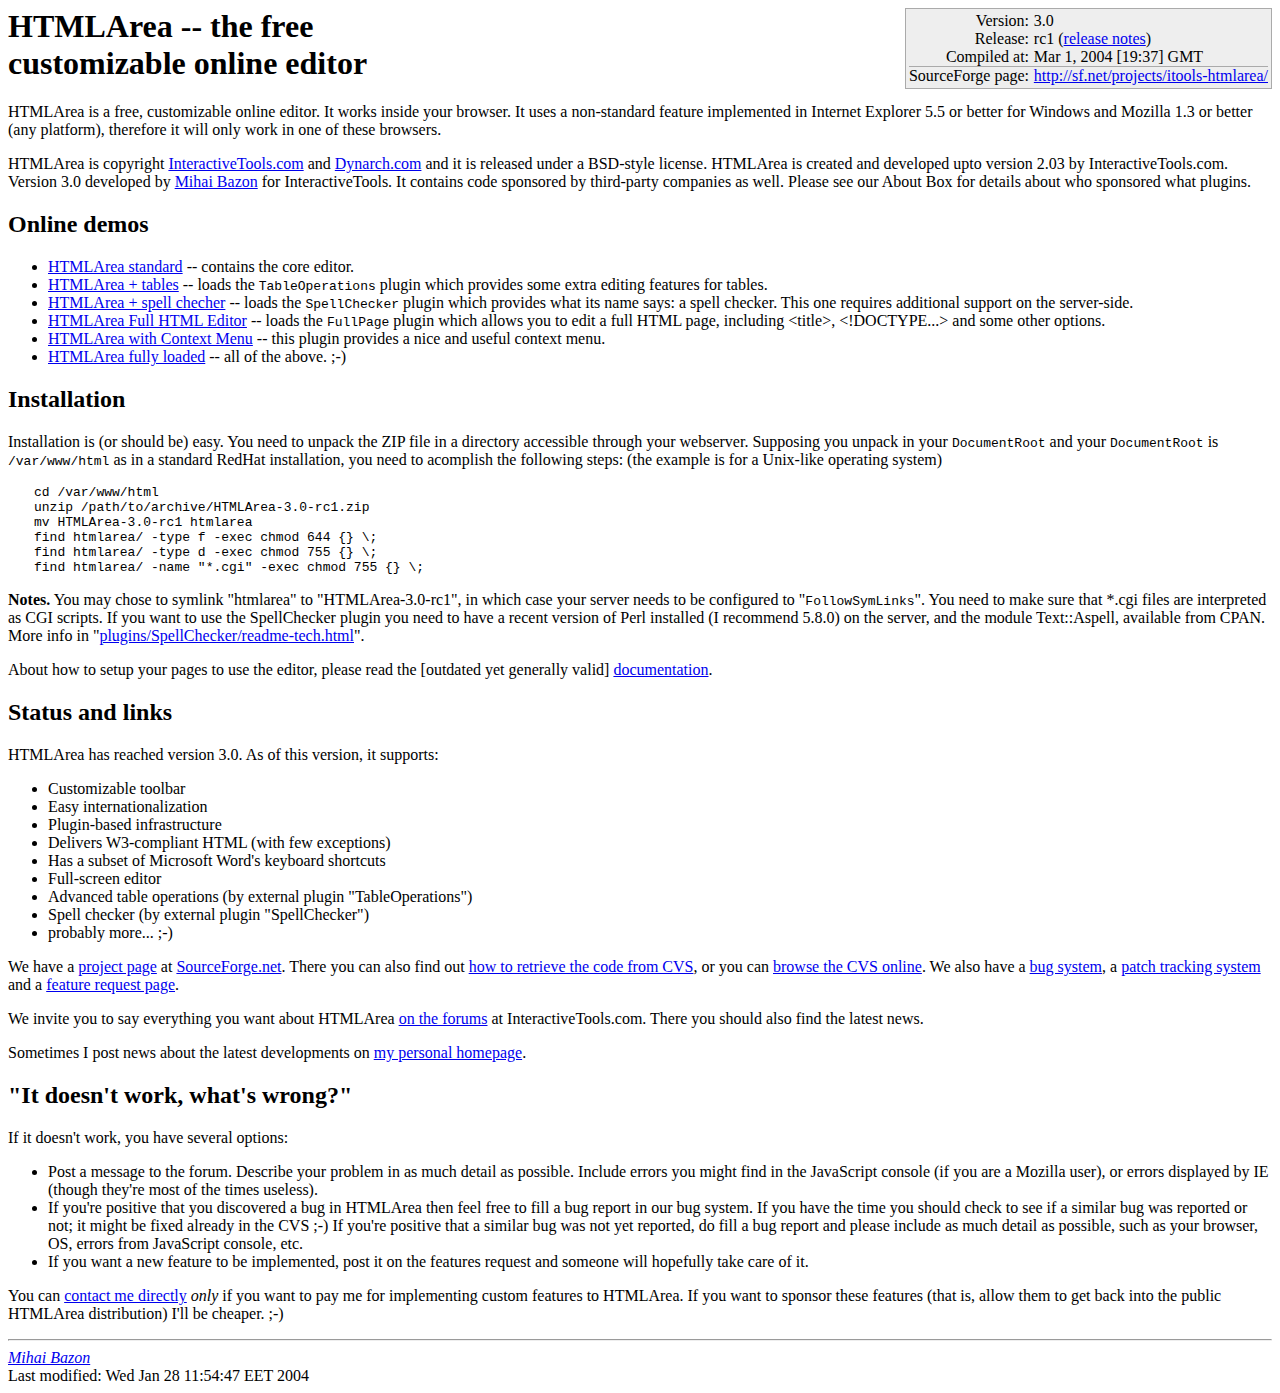
<file: api/admin2/htmlarea/index.html>
<!DOCTYPE HTML PUBLIC "-//IETF//DTD HTML 3.2//EN">
<html>
  <head>
    <title>HTMLArea -- the free, customizable online editor</title>

    <style type="text/css">
      html, body { font-family: georgia,"times new roman",serif; background-color: #fff; color: #000; }
      .label { text-align: right; padding-right: 0.3em; }
      .bline { border-bottom: 1px solid #aaa; }
    </style>
  </head>

  <body>
    <div style="float: right; border: 1px solid #aaa; background-color: #eee; padding: 3px; margin-left: 10px; margin-bottom: 10px;">
      <table cellspacing="0" cellpadding="0" border="0">
        <tr>
          <td class="label">Version:</td><td>3.0</td>
        </tr>
        <tr>
          <td class="label">Release:</td><td>rc1 (<a href="release-notes.html">release notes</a>)</td>
        </tr>
        <tr>
          <td class="label bline">Compiled at:</td><td class="bline">Mar  1, 2004 [19:37] GMT</td>
        </tr>
        <tr>
          <td class="label">SourceForge page:</td><td><a href="http://sf.net/projects/itools-htmlarea/">http://sf.net/projects/itools-htmlarea/</a></td>
      </table>
    </div>
    <h1>HTMLArea -- the free<br/>customizable online editor</h1>

    <p>
      HTMLArea is a free, customizable online editor.  It works inside your
      browser.  It uses a non-standard feature implemented in Internet
      Explorer 5.5 or better for Windows and Mozilla 1.3 or better (any
      platform), therefore it will only work in one of these browsers.
    </p>

    <p>
      HTMLArea is copyright <a
      href="http://interactivetools.com">InteractiveTools.com</a> and <a
      href="http://dynarch.com">Dynarch.com</a> and it is
      released under a BSD-style license.  HTMLArea is created and developed
      upto version 2.03 by InteractiveTools.com.  Version 3.0 developed by
      <a href="http://dynarch.com/mishoo/">Mihai Bazon</a> for
      InteractiveTools.  It contains code sponsored by third-party companies as well.
      Please see our About Box for details about who sponsored what plugins.
    </p>

    <h2>Online demos</h2>

    <ul>

      <li><a href="examples/core.html">HTMLArea standard</a> -- contains the core
        editor.</li>

      <li><a href="examples/table-operations.html">HTMLArea + tables</a> --
        loads the <tt>TableOperations</tt> plugin which provides some extra
        editing features for tables.</li>

      <li><a href="examples/spell-checker.html">HTMLArea + spell checher</a>
        -- loads the <tt>SpellChecker</tt> plugin which provides what its
        name says: a spell checker.  This one requires additional support on
        the server-side.</li>

      <li><a href="examples/full-page.html">HTMLArea Full HTML Editor</a> --
        loads the <tt>FullPage</tt> plugin which allows you to edit a full
        HTML page, including &lt;title&gt;, &lt;!DOCTYPE...&gt; and some
        other options.</li>

      <li><a href="examples/context-menu.html">HTMLArea with Context
          Menu</a> -- this plugin provides a nice and useful context menu.</li>

      <li><a href="examples/fully-loaded.html">HTMLArea fully loaded</a> --
        all of the above. ;-)</li>

    </ul>

    <h2>Installation</h2>

    <p>
      Installation is (or should be) easy.  You need to unpack the ZIP file
      in a directory accessible through your webserver.  Supposing you
      unpack in your <tt>DocumentRoot</tt> and your <tt>DocumentRoot</tt> is
      <tt>/var/www/html</tt> as in a standard RedHat installation, you need
      to acomplish the following steps: (the example is for a Unix-like
      operating system)
    </p>

    <pre style="margin-left: 2em"
>
cd /var/www/html
unzip /path/to/archive/HTMLArea-3.0-rc1.zip
mv HTMLArea-3.0-rc1 htmlarea
find htmlarea/ -type f -exec chmod 644 {} \;
find htmlarea/ -type d -exec chmod 755 {} \;
find htmlarea/ -name "*.cgi" -exec chmod 755 {} \;</pre>

    <p>
      <strong>Notes.</strong> You may chose to symlink "htmlarea" to "HTMLArea-3.0-rc1", in which case your server needs to be configured to
      "<tt>FollowSymLinks</tt>".  You need to make sure that *.cgi files are
      interpreted as CGI scripts.  If you want to use the SpellChecker
      plugin you need to have a recent version of Perl installed (I
      recommend 5.8.0) on the server, and the module Text::Aspell, available
      from CPAN.  More info in "<a
      href="plugins/SpellChecker/readme-tech.html">plugins/SpellChecker/readme-tech.html</a>".
    </p>

    <p>About how to setup your pages to use the editor, please read the
      [outdated yet generally valid] <a
        href="reference.html">documentation</a>.</p>

    <h2>Status and links</h2>

    <p>HTMLArea has reached version 3.0.  As of this version, it
      supports:</p>

    <ul>

      <li>Customizable toolbar</li>

      <li>Easy internationalization</li>

      <li>Plugin-based infrastructure</li>

      <li>Delivers W3-compliant HTML (with few exceptions)</li>

      <li>Has a subset of Microsoft Word's keyboard shortcuts</li>

      <li>Full-screen editor</li>

      <li>Advanced table operations (by external plugin
        "TableOperations")</li>

      <li>Spell checker (by external plugin "SpellChecker")</li>

      <li>probably more... ;-)</li>

    </ul>

    <p>We have a <a
    href="http://sourceforge.net/projects/itools-htmlarea/">project page</a>
    at <a href="http://sourceforge.net">SourceForge.net</a>.  There you can
    also find out <a href="http://sourceforge.net/cvs/?group_id=69750">how
    to retrieve the code from CVS</a>, or you can <a
    href="http://cvs.sourceforge.net/cgi-bin/viewcvs.cgi/itools-htmlarea">browse
    the CVS online</a>.  We also have a <a
    href="http://sourceforge.net/tracker/?atid=525656&group_id=69750&func=browse">bug
    system</a>, a <a
    href="http://sourceforge.net/tracker/?atid=525658&group_id=69750&func=browse">patch
    tracking system</a> and a <a
    href="http://sourceforge.net/tracker/?atid=525659&group_id=69750&func=browse">feature
    request page</a>.</p>

    <p>We invite you to say everything you want about HTMLArea <a
    href="http://www.interactivetools.com/forum/gforum.cgi?forum=14;">on the
    forums</a> at InteractiveTools.com.  There you should also find the
    latest news.</p>

    <p>Sometimes I post news about the latest developments on <a
    href="http://dynarch.com/mishoo/">my personal homepage</a>.</p>

    <h2>"It doesn't work, what's wrong?"</h2>

    <p>If it doesn't work, you have several options:</p>

    <ul>

      <li>Post a message to the forum.  Describe your problem in as much
      detail as possible.  Include errors you might find in the JavaScript
      console (if you are a Mozilla user), or errors displayed by IE (though
      they're most of the times useless).</li>

      <li>If you're positive that you discovered a bug in HTMLArea then feel
      free to fill a bug report in our bug system.  If you have the time you
      should check to see if a similar bug was reported or not; it might be
      fixed already in the CVS ;-) If you're positive that a similar bug was
      not yet reported, do fill a bug report and please include as much
      detail as possible, such as your browser, OS, errors from JavaScript
      console, etc.</li>

      <li>If you want a new feature to be implemented, post it on the
      features request and someone will hopefully take care of it.</li>

    </ul>

    <p>You can <a href="mailto:mishoo@infoiasi.ro">contact me directly</a>
    <em>only</em> if you want to pay me for implementing custom features to
    HTMLArea.  If you want to sponsor these features (that is, allow them to
    get back into the public HTMLArea distribution) I'll be cheaper. ;-)</p>

    <hr />
    <address><a href="http://dynarch.com/mishoo/">Mihai Bazon</a></address>
<!-- Created: Sun Aug  3 14:11:26 EEST 2003 -->
<!-- hhmts start --> Last modified: Wed Jan 28 11:54:47 EET 2004 <!-- hhmts end -->
<!-- doc-lang: English -->
  </body>
</html>
</file>
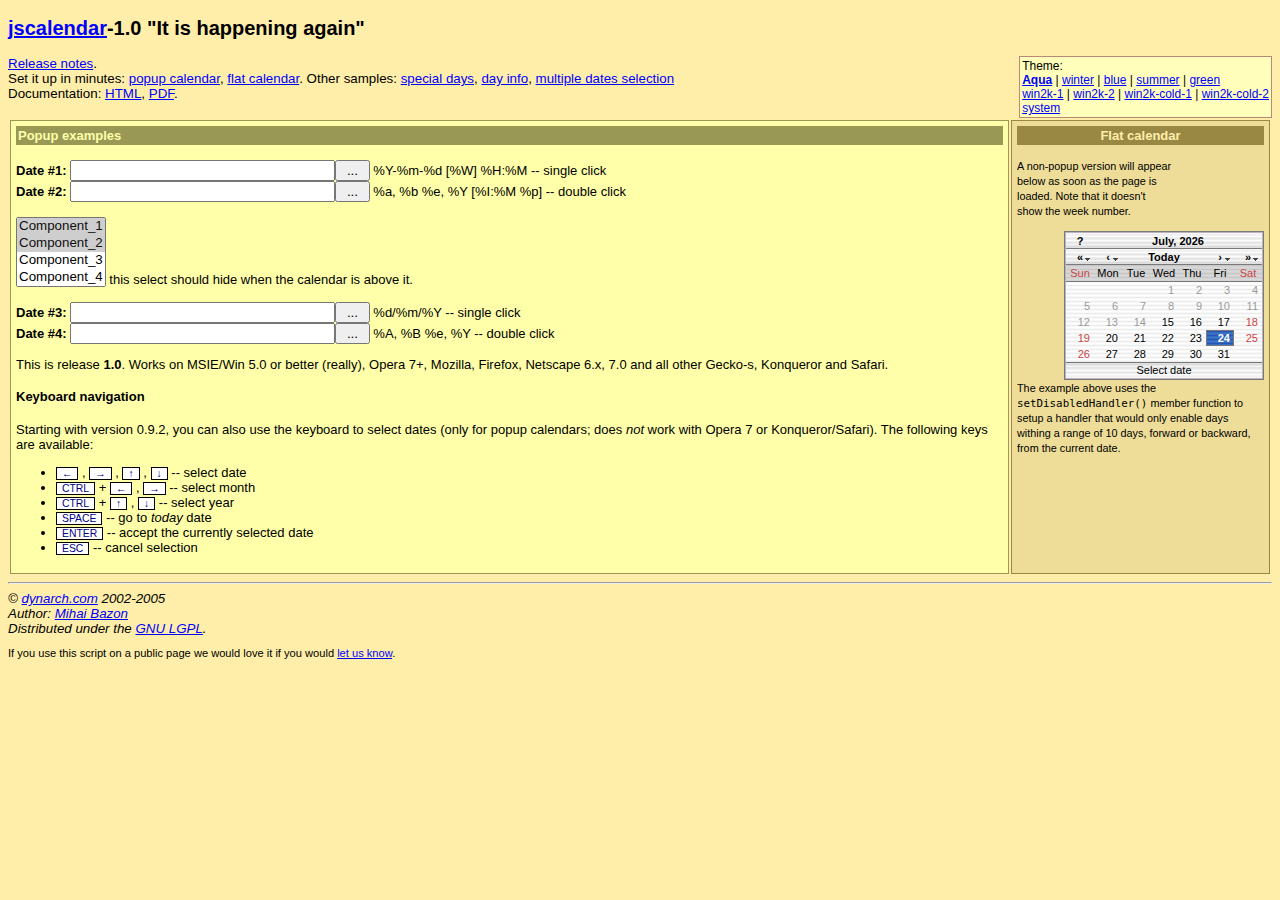
<file: api/admin2/jscalendar/index.html>
<?xml version="1.0" encoding="utf-8"?>
<!DOCTYPE html PUBLIC "-//W3C//DTD XHTML 1.0 Strict//EN" "http://www.w3.org/TR/xhtml1/DTD/xhtml1-strict.dtd">
<html xmlns="http://www.w3.org/1999/xhtml">
<!-- $Id: index.html,v 1.15 2005/03/05 14:38:10 mishoo Exp $ -->

<head>
<meta http-equiv="content-type" content="text/xml; charset=utf-8" />
<title>The Coolest DHTML Calendar - Online Demo</title>
<link rel="stylesheet" type="text/css" media="all" href="skins/aqua/theme.css" title="Aqua" />
<link rel="alternate stylesheet" type="text/css" media="all" href="calendar-blue.css" title="winter" />
<link rel="alternate stylesheet" type="text/css" media="all" href="calendar-blue2.css" title="blue" />
<link rel="alternate stylesheet" type="text/css" media="all" href="calendar-brown.css" title="summer" />
<link rel="alternate stylesheet" type="text/css" media="all" href="calendar-green.css" title="green" />
<link rel="alternate stylesheet" type="text/css" media="all" href="calendar-win2k-1.css" title="win2k-1" />
<link rel="alternate stylesheet" type="text/css" media="all" href="calendar-win2k-2.css" title="win2k-2" />
<link rel="alternate stylesheet" type="text/css" media="all" href="calendar-win2k-cold-1.css" title="win2k-cold-1" />
<link rel="alternate stylesheet" type="text/css" media="all" href="calendar-win2k-cold-2.css" title="win2k-cold-2" />
<link rel="alternate stylesheet" type="text/css" media="all" href="calendar-system.css" title="system" />

<!-- import the calendar script -->
<script type="text/javascript" src="calendar.js"></script>

<!-- import the language module -->
<script type="text/javascript" src="lang/calendar-en.js"></script>

<!-- other languages might be available in the lang directory; please check
your distribution archive. -->

<!-- helper script that uses the calendar -->
<script type="text/javascript">

var oldLink = null;
// code to change the active stylesheet
function setActiveStyleSheet(link, title) {
  var i, a, main;
  for(i=0; (a = document.getElementsByTagName("link")[i]); i++) {
    if(a.getAttribute("rel").indexOf("style") != -1 && a.getAttribute("title")) {
      a.disabled = true;
      if(a.getAttribute("title") == title) a.disabled = false;
    }
  }
  if (oldLink) oldLink.style.fontWeight = 'normal';
  oldLink = link;
  link.style.fontWeight = 'bold';
  return false;
}

// This function gets called when the end-user clicks on some date.
function selected(cal, date) {
  cal.sel.value = date; // just update the date in the input field.
  if (cal.dateClicked && (cal.sel.id == "sel1" || cal.sel.id == "sel3"))
    // if we add this call we close the calendar on single-click.
    // just to exemplify both cases, we are using this only for the 1st
    // and the 3rd field, while 2nd and 4th will still require double-click.
    cal.callCloseHandler();
}

// And this gets called when the end-user clicks on the _selected_ date,
// or clicks on the "Close" button.  It just hides the calendar without
// destroying it.
function closeHandler(cal) {
  cal.hide();                        // hide the calendar
//  cal.destroy();
  _dynarch_popupCalendar = null;
}

// This function shows the calendar under the element having the given id.
// It takes care of catching "mousedown" signals on document and hiding the
// calendar if the click was outside.
function showCalendar(id, format, showsTime, showsOtherMonths) {
  var el = document.getElementById(id);
  if (_dynarch_popupCalendar != null) {
    // we already have some calendar created
    _dynarch_popupCalendar.hide();                 // so we hide it first.
  } else {
    // first-time call, create the calendar.
    var cal = new Calendar(1, null, selected, closeHandler);
    // uncomment the following line to hide the week numbers
    // cal.weekNumbers = false;
    if (typeof showsTime == "string") {
      cal.showsTime = true;
      cal.time24 = (showsTime == "24");
    }
    if (showsOtherMonths) {
      cal.showsOtherMonths = true;
    }
    _dynarch_popupCalendar = cal;                  // remember it in the global var
    cal.setRange(1900, 2070);        // min/max year allowed.
    cal.create();
  }
  _dynarch_popupCalendar.setDateFormat(format);    // set the specified date format
  _dynarch_popupCalendar.parseDate(el.value);      // try to parse the text in field
  _dynarch_popupCalendar.sel = el;                 // inform it what input field we use

  // the reference element that we pass to showAtElement is the button that
  // triggers the calendar.  In this example we align the calendar bottom-right
  // to the button.
  _dynarch_popupCalendar.showAtElement(el.nextSibling, "Br");        // show the calendar

  return false;
}

var MINUTE = 60 * 1000;
var HOUR = 60 * MINUTE;
var DAY = 24 * HOUR;
var WEEK = 7 * DAY;

// If this handler returns true then the "date" given as
// parameter will be disabled.  In this example we enable
// only days within a range of 10 days from the current
// date.
// You can use the functions date.getFullYear() -- returns the year
// as 4 digit number, date.getMonth() -- returns the month as 0..11,
// and date.getDate() -- returns the date of the month as 1..31, to
// make heavy calculations here.  However, beware that this function
// should be very fast, as it is called for each day in a month when
// the calendar is (re)constructed.
function isDisabled(date) {
  var today = new Date();
  return (Math.abs(date.getTime() - today.getTime()) / DAY) > 10;
}

function flatSelected(cal, date) {
  var el = document.getElementById("preview");
  el.innerHTML = date;
}

function showFlatCalendar() {
  var parent = document.getElementById("display");

  // construct a calendar giving only the "selected" handler.
  var cal = new Calendar(0, null, flatSelected);

  // hide week numbers
  cal.weekNumbers = false;

  // We want some dates to be disabled; see function isDisabled above
  cal.setDisabledHandler(isDisabled);
  cal.setDateFormat("%A, %B %e");

  // this call must be the last as it might use data initialized above; if
  // we specify a parent, as opposite to the "showCalendar" function above,
  // then we create a flat calendar -- not popup.  Hidden, though, but...
  cal.create(parent);

  // ... we can show it here.
  cal.show();
}
</script>

<style type="text/css">
.ex { font-weight: bold; background: #fed; color: #080 }
.help { color: #080; font-style: italic; }
body { background: #fea; font: 10pt tahoma,verdana,sans-serif; }
table { font: 13px verdana,tahoma,sans-serif; }
a { color: #00f; }
a:visited { color: #00f; }
a:hover { color: #f00; background: #fefaf0; }
a:active { color: #08f; }
.key { border: 1px solid #000; background: #fff; color: #008;
padding: 0px 5px; cursor: default; font-size: 80%; }
</style>

</head>
<body onload="showFlatCalendar()">

<h2><a href="http://www.dynarch.com/projects/calendar/"
title="Visit the project website">jscalendar</a>-1.0
"It is happening again"</h2>

<p>
<div style="float: right; border: 1px solid #b87; padding: 2px; font-size: 90%; background: #ffb;">
Theme:<br />
<a href="#" id="defaultTheme" onclick="return setActiveStyleSheet(this, 'Aqua');">Aqua</a>
|
<a href="#" onclick="return setActiveStyleSheet(this, 'winter');">winter</a>
|
<a href="#" onclick="return setActiveStyleSheet(this, 'blue');">blue</a>
|
<a href="#" onclick="return setActiveStyleSheet(this, 'summer');">summer</a>
|
<a href="#" onclick="return setActiveStyleSheet(this, 'green');">green</a>
<br />
<a href="#" onclick="return setActiveStyleSheet(this, 'win2k-1');">win2k-1</a>
|
<a href="#" onclick="return setActiveStyleSheet(this, 'win2k-2');">win2k-2</a>
|
<a href="#" onclick="return setActiveStyleSheet(this, 'win2k-cold-1');">win2k-cold-1</a>
|
<a href="#" onclick="return setActiveStyleSheet(this, 'win2k-cold-2');">win2k-cold-2</a>
<br />
<a href="#" onclick="return setActiveStyleSheet(this, 'system');">system</a>
<script type="text/javascript">
setActiveStyleSheet(document.getElementById("defaultTheme"), "Aqua");
</script>
</div>
<a href="release-notes.html">Release notes</a>.
<br />
Set it up in minutes:
  <a href="simple-1.html">popup calendar</a>,
  <a href="simple-2.html">flat calendar</a>.
Other samples:
  <a href="simple-3.html">special days</a>,
  <a href="dayinfo.html">day info</a>,
  <a href="multiple-dates.html">multiple dates selection</a>
<br />
Documentation:
  <a href="doc/html/reference.html">HTML</a>,
  <a href="doc/reference.pdf">PDF</a>.
<br />
</p>

<div style="padding-left:20px; font-size: 90%; font-style: italic;">

</div>

<table style="width: 100%">
<tr valign="top">
<td style="background: #ffa; padding: 5px; border: 1px solid #995;">

<form action="#">
<div style="background: #995; color: #ffa; font-weight: bold; padding: 2px;">
Popup examples
</div>

<br />

<b>Date #1:</b> <input type="text" name="date1" id="sel1" size="30"
><input type="reset" value=" ... "
onclick="return showCalendar('sel1', '%Y-%m-%d [%W] %H:%M', '24', true);"> %Y-%m-%d [%W] %H:%M -- single
click<br />

<b>Date #2:</b> <input type="text" name="date2" id="sel2" size="30"
><input type="reset" value=" ... "
onclick="return showCalendar('sel2', '%a, %b %e, %Y [%I:%M %p]', '12');"> %a, %b %e, %Y [%I:%M %p]
-- double click

<br /><br />
<!--
if you remove this comment and leave the following HTML code
you will see a horrible effect, in all supported browsers (IE and Mozilla).
-->
<SELECT multiple size="4" name="component-select">
  <OPTION selected value="Component_1_a">Component_1</OPTION>
  <OPTION selected value="Component_1_b">Component_2</OPTION>
  <OPTION>Component_3</OPTION>
  <OPTION>Component_4</OPTION>
  <OPTION>Component_5</OPTION>
  <OPTION>Component_6</OPTION>
  <OPTION>Component_7</OPTION>
</SELECT>
this select should hide when the calendar is above it.
<br /><br />

<b>Date #3:</b> <input type="text" name="date3" id="sel3" size="30"
><input type="reset" value=" ... "
onclick="return showCalendar('sel3', '%d/%m/%Y');"> %d/%m/%Y
-- single click
<br />

<b>Date #4:</b> <input type="text" name="date4" id="sel4" size="30"
><input type="reset" value=" ... "
onclick="return showCalendar('sel4', '%A, %B %e, %Y');"> %A, %B %e, %Y --
double click

</form>

<p>This is release <b>1.0</b>.  Works on MSIE/Win 5.0 or better (really),
Opera 7+, Mozilla, Firefox, Netscape 6.x, 7.0 and all other Gecko-s,
Konqueror and Safari.</p>

<h4>Keyboard navigation</h4>

<p>Starting with version 0.9.2, you can also use the keyboard to select
dates (only for popup calendars; does <em>not</em> work with Opera
7 or Konqueror/Safari).  The following keys are available:</p>

<ul>

  <li><span class="key">&larr;</span> , <span class="key">&rarr;</span> ,
  <span class="key">&uarr;</span> , <span class="key">&darr;</span> -- select date</li>
  <li><span class="key">CTRL</span> + <span class="key">&larr;</span> ,
  <span class="key">&rarr;</span> -- select month</li>
  <li><span class="key">CTRL</span> + <span class="key">&uarr;</span> ,
  <span class="key">&darr;</span> -- select year</li>
  <li><span class="key">SPACE</span> -- go to <em>today</em> date</li>
  <li><span class="key">ENTER</span> -- accept the currently selected date</li>
  <li><span class="key">ESC</span> -- cancel selection</li>

</ul>

          </td>

          <td style="padding: 5px; margin: 5px; border: 1px solid #984; background: #ed9; width: 19em;">

            <div style="background: #984; color: #fea; font-weight: bold; padding: 2px; text-align: center">
              Flat calendar
            </div>

            <p style="width: 12em"><small>A non-popup version will appear below as soon
              as the page is loaded.  Note that it doesn't show the week number.</small></p>

            <!-- the calendar will be inserted here -->
            <div id="display" style="float: right; clear: both;"></div>
            <div id="preview" style="font-size: 80%; text-align: center; padding: 2px">&nbsp;</div>

            <p style="clear: both;"><small>
              The example above uses the <code>setDisabledHandler()</code> member function
              to setup a handler that would only enable days withing a range of 10 days,
              forward or backward, from the current date.
            </small></p>

          </div>

          </td>

        </tr>
      </table>

<hr /><address>
&copy; <a href="http://www.dynarch.com/">dynarch.com</a> 2002-2005 <br />
Author: <a href="http://www.bazon.net/mishoo/">Mihai
Bazon</a><br /> Distributed under the <a
href="http://www.gnu.org/licenses/lgpl.html">GNU LGPL</a>.</address>

<p style="font-size: smaller">If you use this script on a public page we
would love it if you would <a href="http://www.dynarch.com/contact.html">let us
know</a>.</p>

</body></html>
</file>
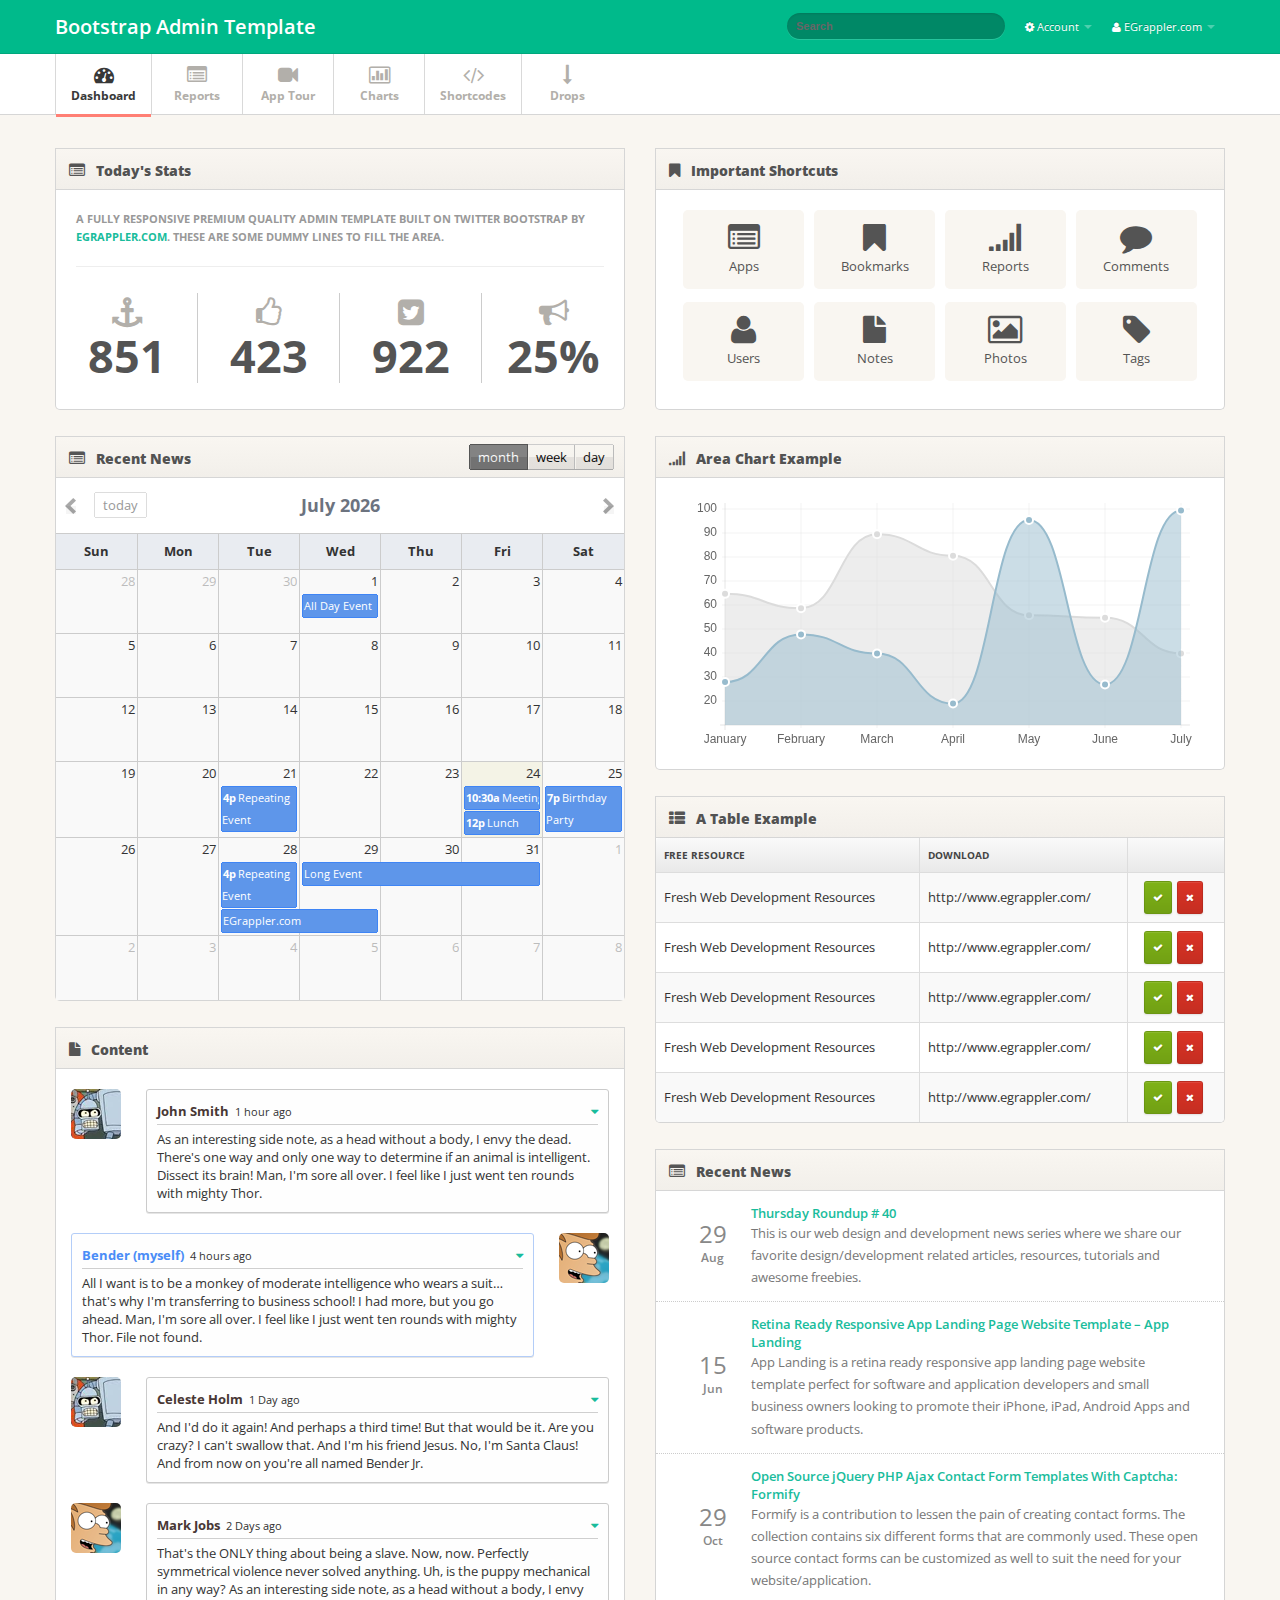
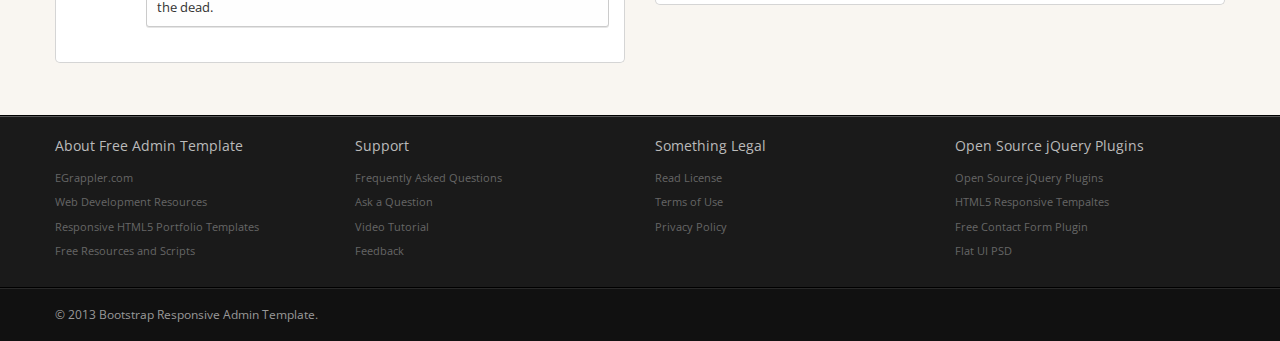
<file: api/admin2/source/bootstrap-responsive-admin-template/bootstrap-responsive-admin-template/code/index.html>
<!DOCTYPE html>
<html lang="en">
<head>
<meta charset="utf-8">
<title>Dashboard - Bootstrap Admin Template</title>
<meta name="viewport" content="width=device-width, initial-scale=1.0, maximum-scale=1.0, user-scalable=no">
<meta name="apple-mobile-web-app-capable" content="yes">
<link href="css/bootstrap.min.css" rel="stylesheet">
<link href="css/bootstrap-responsive.min.css" rel="stylesheet">
<link href="http://fonts.googleapis.com/css?family=Open+Sans:400italic,600italic,400,600"
        rel="stylesheet">
<link href="css/font-awesome.css" rel="stylesheet">
<link href="css/style.css" rel="stylesheet">
<link href="css/pages/dashboard.css" rel="stylesheet">
<!-- Le HTML5 shim, for IE6-8 support of HTML5 elements -->
<!--[if lt IE 9]>
      <script src="http://html5shim.googlecode.com/svn/trunk/html5.js"></script>
    <![endif]-->
</head>
<body>
<div class="navbar navbar-fixed-top">
  <div class="navbar-inner">
    <div class="container"> <a class="btn btn-navbar" data-toggle="collapse" data-target=".nav-collapse"><span
                    class="icon-bar"></span><span class="icon-bar"></span><span class="icon-bar"></span> </a><a class="brand" href="index.html">Bootstrap Admin Template </a>
      <div class="nav-collapse">
        <ul class="nav pull-right">
          <li class="dropdown"><a href="#" class="dropdown-toggle" data-toggle="dropdown"><i
                            class="icon-cog"></i> Account <b class="caret"></b></a>
            <ul class="dropdown-menu">
              <li><a href="javascript:;">Settings</a></li>
              <li><a href="javascript:;">Help</a></li>
            </ul>
          </li>
          <li class="dropdown"><a href="#" class="dropdown-toggle" data-toggle="dropdown"><i
                            class="icon-user"></i> EGrappler.com <b class="caret"></b></a>
            <ul class="dropdown-menu">
              <li><a href="javascript:;">Profile</a></li>
              <li><a href="javascript:;">Logout</a></li>
            </ul>
          </li>
        </ul>
        <form class="navbar-search pull-right">
          <input type="text" class="search-query" placeholder="Search">
        </form>
      </div>
      <!--/.nav-collapse --> 
    </div>
    <!-- /container --> 
  </div>
  <!-- /navbar-inner --> 
</div>
<!-- /navbar -->
<div class="subnavbar">
  <div class="subnavbar-inner">
    <div class="container">
      <ul class="mainnav">
        <li class="active"><a href="index.html"><i class="icon-dashboard"></i><span>Dashboard</span> </a> </li>
        <li><a href="reports.html"><i class="icon-list-alt"></i><span>Reports</span> </a> </li>
        <li><a href="guidely.html"><i class="icon-facetime-video"></i><span>App Tour</span> </a></li>
        <li><a href="charts.html"><i class="icon-bar-chart"></i><span>Charts</span> </a> </li>
        <li><a href="shortcodes.html"><i class="icon-code"></i><span>Shortcodes</span> </a> </li>
        <li class="dropdown"><a href="javascript:;" class="dropdown-toggle" data-toggle="dropdown"> <i class="icon-long-arrow-down"></i><span>Drops</span> <b class="caret"></b></a>
          <ul class="dropdown-menu">
            <li><a href="icons.html">Icons</a></li>
            <li><a href="faq.html">FAQ</a></li>
            <li><a href="pricing.html">Pricing Plans</a></li>
            <li><a href="login.html">Login</a></li>
            <li><a href="signup.html">Signup</a></li>
            <li><a href="error.html">404</a></li>
          </ul>
        </li>
      </ul>
    </div>
    <!-- /container --> 
  </div>
  <!-- /subnavbar-inner --> 
</div>
<!-- /subnavbar -->
<div class="main">
  <div class="main-inner">
    <div class="container">
      <div class="row">
        <div class="span6">
          <div class="widget widget-nopad">
            <div class="widget-header"> <i class="icon-list-alt"></i>
              <h3> Today's Stats</h3>
            </div>
            <!-- /widget-header -->
            <div class="widget-content">
              <div class="widget big-stats-container">
                <div class="widget-content">
                  <h6 class="bigstats">A fully responsive premium quality admin template built on Twitter Bootstrap by <a href="http://www.egrappler.com" target="_blank">EGrappler.com</a>.  These are some dummy lines to fill the area.</h6>
                  <div id="big_stats" class="cf">
                    <div class="stat"> <i class="icon-anchor"></i> <span class="value">851</span> </div>
                    <!-- .stat -->
                    
                    <div class="stat"> <i class="icon-thumbs-up-alt"></i> <span class="value">423</span> </div>
                    <!-- .stat -->
                    
                    <div class="stat"> <i class="icon-twitter-sign"></i> <span class="value">922</span> </div>
                    <!-- .stat -->
                    
                    <div class="stat"> <i class="icon-bullhorn"></i> <span class="value">25%</span> </div>
                    <!-- .stat --> 
                  </div>
                </div>
                <!-- /widget-content --> 
                
              </div>
            </div>
          </div>
          <!-- /widget -->
          <div class="widget widget-nopad">
            <div class="widget-header"> <i class="icon-list-alt"></i>
              <h3> Recent News</h3>
            </div>
            <!-- /widget-header -->
            <div class="widget-content">
              <div id='calendar'>
              </div>
            </div>
            <!-- /widget-content --> 
          </div>
          <!-- /widget -->
          <div class="widget">
            <div class="widget-header"> <i class="icon-file"></i>
              <h3> Content</h3>
            </div>
            <!-- /widget-header -->
            <div class="widget-content">
              <ul class="messages_layout">
                <li class="from_user left"> <a href="#" class="avatar"><img src="img/message_avatar1.png"/></a>
                  <div class="message_wrap"> <span class="arrow"></span>
                    <div class="info"> <a class="name">John Smith</a> <span class="time">1 hour ago</span>
                      <div class="options_arrow">
                        <div class="dropdown pull-right"> <a class="dropdown-toggle " id="dLabel" role="button" data-toggle="dropdown" data-target="#" href="#"> <i class=" icon-caret-down"></i> </a>
                          <ul class="dropdown-menu " role="menu" aria-labelledby="dLabel">
                            <li><a href="#"><i class=" icon-share-alt icon-large"></i> Reply</a></li>
                            <li><a href="#"><i class=" icon-trash icon-large"></i> Delete</a></li>
                            <li><a href="#"><i class=" icon-share icon-large"></i> Share</a></li>
                          </ul>
                        </div>
                      </div>
                    </div>
                    <div class="text"> As an interesting side note, as a head without a body, I envy the dead. There's one way and only one way to determine if an animal is intelligent. Dissect its brain! Man, I'm sore all over. I feel like I just went ten rounds with mighty Thor. </div>
                  </div>
                </li>
                <li class="by_myself right"> <a href="#" class="avatar"><img src="img/message_avatar2.png"/></a>
                  <div class="message_wrap"> <span class="arrow"></span>
                    <div class="info"> <a class="name">Bender (myself) </a> <span class="time">4 hours ago</span>
                      <div class="options_arrow">
                        <div class="dropdown pull-right"> <a class="dropdown-toggle " id="dLabel" role="button" data-toggle="dropdown" data-target="#" href="#"> <i class=" icon-caret-down"></i> </a>
                          <ul class="dropdown-menu " role="menu" aria-labelledby="dLabel">
                            <li><a href="#"><i class=" icon-share-alt icon-large"></i> Reply</a></li>
                            <li><a href="#"><i class=" icon-trash icon-large"></i> Delete</a></li>
                            <li><a href="#"><i class=" icon-share icon-large"></i> Share</a></li>
                          </ul>
                        </div>
                      </div>
                    </div>
                    <div class="text"> All I want is to be a monkey of moderate intelligence who wears a suit… that's why I'm transferring to business school! I had more, but you go ahead. Man, I'm sore all over. I feel like I just went ten rounds with mighty Thor. File not found. </div>
                  </div>
                </li>
                <li class="from_user left"> <a href="#" class="avatar"><img src="img/message_avatar1.png"/></a>
                  <div class="message_wrap"> <span class="arrow"></span>
                    <div class="info"> <a class="name">Celeste Holm </a> <span class="time">1 Day ago</span>
                      <div class="options_arrow">
                        <div class="dropdown pull-right"> <a class="dropdown-toggle " id="dLabel" role="button" data-toggle="dropdown" data-target="#" href="#"> <i class=" icon-caret-down"></i> </a>
                          <ul class="dropdown-menu " role="menu" aria-labelledby="dLabel">
                            <li><a href="#"><i class=" icon-share-alt icon-large"></i> Reply</a></li>
                            <li><a href="#"><i class=" icon-trash icon-large"></i> Delete</a></li>
                            <li><a href="#"><i class=" icon-share icon-large"></i> Share</a></li>
                          </ul>
                        </div>
                      </div>
                    </div>
                    <div class="text"> And I'd do it again! And perhaps a third time! But that would be it. Are you crazy? I can't swallow that. And I'm his friend Jesus. No, I'm Santa Claus! And from now on you're all named Bender Jr. </div>
                  </div>
                </li>
                <li class="from_user left"> <a href="#" class="avatar"><img src="img/message_avatar2.png"/></a>
                  <div class="message_wrap"> <span class="arrow"></span>
                    <div class="info"> <a class="name">Mark Jobs </a> <span class="time">2 Days ago</span>
                      <div class="options_arrow">
                        <div class="dropdown pull-right"> <a class="dropdown-toggle " id="dLabel" role="button" data-toggle="dropdown" data-target="#" href="#"> <i class=" icon-caret-down"></i> </a>
                          <ul class="dropdown-menu " role="menu" aria-labelledby="dLabel">
                            <li><a href="#"><i class=" icon-share-alt icon-large"></i> Reply</a></li>
                            <li><a href="#"><i class=" icon-trash icon-large"></i> Delete</a></li>
                            <li><a href="#"><i class=" icon-share icon-large"></i> Share</a></li>
                          </ul>
                        </div>
                      </div>
                    </div>
                    <div class="text"> That's the ONLY thing about being a slave. Now, now. Perfectly symmetrical violence never solved anything. Uh, is the puppy mechanical in any way? As an interesting side note, as a head without a body, I envy the dead. </div>
                  </div>
                </li>
              </ul>
            </div>
            <!-- /widget-content --> 
          </div>
          <!-- /widget --> 
        </div>
        <!-- /span6 -->
        <div class="span6">
          <div class="widget">
            <div class="widget-header"> <i class="icon-bookmark"></i>
              <h3>Important Shortcuts</h3>
            </div>
            <!-- /widget-header -->
            <div class="widget-content">
              <div class="shortcuts"> <a href="javascript:;" class="shortcut"><i class="shortcut-icon icon-list-alt"></i><span
                                        class="shortcut-label">Apps</span> </a><a href="javascript:;" class="shortcut"><i
                                            class="shortcut-icon icon-bookmark"></i><span class="shortcut-label">Bookmarks</span> </a><a href="javascript:;" class="shortcut"><i class="shortcut-icon icon-signal"></i> <span class="shortcut-label">Reports</span> </a><a href="javascript:;" class="shortcut"> <i class="shortcut-icon icon-comment"></i><span class="shortcut-label">Comments</span> </a><a href="javascript:;" class="shortcut"><i class="shortcut-icon icon-user"></i><span
                                                class="shortcut-label">Users</span> </a><a href="javascript:;" class="shortcut"><i
                                                    class="shortcut-icon icon-file"></i><span class="shortcut-label">Notes</span> </a><a href="javascript:;" class="shortcut"><i class="shortcut-icon icon-picture"></i> <span class="shortcut-label">Photos</span> </a><a href="javascript:;" class="shortcut"> <i class="shortcut-icon icon-tag"></i><span class="shortcut-label">Tags</span> </a> </div>
              <!-- /shortcuts --> 
            </div>
            <!-- /widget-content --> 
          </div>
          <!-- /widget -->
          <div class="widget">
            <div class="widget-header"> <i class="icon-signal"></i>
              <h3> Area Chart Example</h3>
            </div>
            <!-- /widget-header -->
            <div class="widget-content">
              <canvas id="area-chart" class="chart-holder" height="250" width="538"> </canvas>
              <!-- /area-chart --> 
            </div>
            <!-- /widget-content --> 
          </div>
          <!-- /widget -->
          <div class="widget widget-table action-table">
            <div class="widget-header"> <i class="icon-th-list"></i>
              <h3>A Table Example</h3>
            </div>
            <!-- /widget-header -->
            <div class="widget-content">
              <table class="table table-striped table-bordered">
                <thead>
                  <tr>
                    <th> Free Resource </th>
                    <th> Download</th>
                    <th class="td-actions"> </th>
                  </tr>
                </thead>
                <tbody>
                  <tr>
                    <td> Fresh Web Development Resources </td>
                    <td> http://www.egrappler.com/ </td>
                    <td class="td-actions"><a href="javascript:;" class="btn btn-small btn-success"><i class="btn-icon-only icon-ok"> </i></a><a href="javascript:;" class="btn btn-danger btn-small"><i class="btn-icon-only icon-remove"> </i></a></td>
                  </tr>
                  <tr>
                    <td> Fresh Web Development Resources </td>
                    <td> http://www.egrappler.com/ </td>
                    <td class="td-actions"><a href="javascript:;" class="btn btn-small btn-success"><i class="btn-icon-only icon-ok"> </i></a><a href="javascript:;" class="btn btn-danger btn-small"><i class="btn-icon-only icon-remove"> </i></a></td>
                  </tr>
                  <tr>
                    <td> Fresh Web Development Resources </td>
                    <td> http://www.egrappler.com/ </td>
                    <td class="td-actions"><a href="javascript:;" class="btn btn-small btn-success"><i class="btn-icon-only icon-ok"> </i></a><a href="javascript:;" class="btn btn-danger btn-small"><i class="btn-icon-only icon-remove"> </i></a></td>
                  </tr>
                  <tr>
                    <td> Fresh Web Development Resources </td>
                    <td> http://www.egrappler.com/ </td>
                    <td class="td-actions"><a href="javascript:;" class="btn btn-small btn-success"><i class="btn-icon-only icon-ok"> </i></a><a href="javascript:;" class="btn btn-danger btn-small"><i class="btn-icon-only icon-remove"> </i></a></td>
                  </tr>
                  <tr>
                    <td> Fresh Web Development Resources </td>
                    <td> http://www.egrappler.com/ </td>
                    <td class="td-actions"><a href="javascript:;" class="btn btn-small btn-success"><i class="btn-icon-only icon-ok"> </i></a><a href="javascript:;" class="btn btn-danger btn-small"><i class="btn-icon-only icon-remove"> </i></a></td>
                  </tr>
                
                </tbody>
              </table>
            </div>
            <!-- /widget-content --> 
          </div>
          <!-- /widget --> 
          <div class="widget widget-nopad">
            <div class="widget-header"> <i class="icon-list-alt"></i>
              <h3> Recent News</h3>
            </div>
            <!-- /widget-header -->
            <div class="widget-content">
              <ul class="news-items">
                <li>
                  
                  <div class="news-item-date"> <span class="news-item-day">29</span> <span class="news-item-month">Aug</span> </div>
                  <div class="news-item-detail"> <a href="http://www.egrappler.com/thursday-roundup-40/" class="news-item-title" target="_blank">Thursday Roundup # 40</a>
                    <p class="news-item-preview"> This is our web design and development news series where we share our favorite design/development related articles, resources, tutorials and awesome freebies. </p>
                  </div>
                  
                </li>
                <li>
                  
                  <div class="news-item-date"> <span class="news-item-day">15</span> <span class="news-item-month">Jun</span> </div>
                  <div class="news-item-detail"> <a href="http://www.egrappler.com/retina-ready-responsive-app-landing-page-website-template-app-landing/" class="news-item-title" target="_blank">Retina Ready Responsive App Landing Page Website Template – App Landing</a>
                    <p class="news-item-preview"> App Landing is a retina ready responsive app landing page website template perfect for software and application developers and small business owners looking to promote their iPhone, iPad, Android Apps and software products.</p>
                  </div>
                  
                </li>
                <li>
                  
                  <div class="news-item-date"> <span class="news-item-day">29</span> <span class="news-item-month">Oct</span> </div>
                  <div class="news-item-detail"> <a href="http://www.egrappler.com/open-source-jquery-php-ajax-contact-form-templates-with-captcha-formify/" class="news-item-title" target="_blank">Open Source jQuery PHP Ajax Contact Form Templates With Captcha: Formify</a>
                    <p class="news-item-preview"> Formify is a contribution to lessen the pain of creating contact forms. The collection contains six different forms that are commonly used. These open source contact forms can be customized as well to suit the need for your website/application.</p>
                  </div>
                  
                </li>
              </ul>
            </div>
            <!-- /widget-content --> 
          </div>
          <!-- /widget -->
        </div>
        <!-- /span6 --> 
      </div>
      <!-- /row --> 
    </div>
    <!-- /container --> 
  </div>
  <!-- /main-inner --> 
</div>
<!-- /main -->
<div class="extra">
  <div class="extra-inner">
    <div class="container">
      <div class="row">
                    <div class="span3">
                        <h4>
                            About Free Admin Template</h4>
                        <ul>
                            <li><a href="javascript:;">EGrappler.com</a></li>
                            <li><a href="javascript:;">Web Development Resources</a></li>
                            <li><a href="javascript:;">Responsive HTML5 Portfolio Templates</a></li>
                            <li><a href="javascript:;">Free Resources and Scripts</a></li>
                        </ul>
                    </div>
                    <!-- /span3 -->
                    <div class="span3">
                        <h4>
                            Support</h4>
                        <ul>
                            <li><a href="javascript:;">Frequently Asked Questions</a></li>
                            <li><a href="javascript:;">Ask a Question</a></li>
                            <li><a href="javascript:;">Video Tutorial</a></li>
                            <li><a href="javascript:;">Feedback</a></li>
                        </ul>
                    </div>
                    <!-- /span3 -->
                    <div class="span3">
                        <h4>
                            Something Legal</h4>
                        <ul>
                            <li><a href="javascript:;">Read License</a></li>
                            <li><a href="javascript:;">Terms of Use</a></li>
                            <li><a href="javascript:;">Privacy Policy</a></li>
                        </ul>
                    </div>
                    <!-- /span3 -->
                    <div class="span3">
                        <h4>
                            Open Source jQuery Plugins</h4>
                        <ul>
                            <li><a href="http://www.egrappler.com">Open Source jQuery Plugins</a></li>
                            <li><a href="http://www.egrappler.com;">HTML5 Responsive Tempaltes</a></li>
                            <li><a href="http://www.egrappler.com;">Free Contact Form Plugin</a></li>
                            <li><a href="http://www.egrappler.com;">Flat UI PSD</a></li>
                        </ul>
                    </div>
                    <!-- /span3 -->
                </div>
      <!-- /row --> 
    </div>
    <!-- /container --> 
  </div>
  <!-- /extra-inner --> 
</div>
<!-- /extra -->
<div class="footer">
  <div class="footer-inner">
    <div class="container">
      <div class="row">
        <div class="span12"> &copy; 2013 <a href="http://www.egrappler.com/">Bootstrap Responsive Admin Template</a>. </div>
        <!-- /span12 --> 
      </div>
      <!-- /row --> 
    </div>
    <!-- /container --> 
  </div>
  <!-- /footer-inner --> 
</div>
<!-- /footer --> 
<!-- Le javascript
================================================== --> 
<!-- Placed at the end of the document so the pages load faster --> 
<script src="js/jquery-1.7.2.min.js"></script> 
<script src="js/excanvas.min.js"></script> 
<script src="js/chart.min.js" type="text/javascript"></script> 
<script src="js/bootstrap.js"></script>
<script language="javascript" type="text/javascript" src="js/full-calendar/fullcalendar.min.js"></script>
 
<script src="js/base.js"></script> 
<script>     

        var lineChartData = {
            labels: ["January", "February", "March", "April", "May", "June", "July"],
            datasets: [
				{
				    fillColor: "rgba(220,220,220,0.5)",
				    strokeColor: "rgba(220,220,220,1)",
				    pointColor: "rgba(220,220,220,1)",
				    pointStrokeColor: "#fff",
				    data: [65, 59, 90, 81, 56, 55, 40]
				},
				{
				    fillColor: "rgba(151,187,205,0.5)",
				    strokeColor: "rgba(151,187,205,1)",
				    pointColor: "rgba(151,187,205,1)",
				    pointStrokeColor: "#fff",
				    data: [28, 48, 40, 19, 96, 27, 100]
				}
			]

        }

        var myLine = new Chart(document.getElementById("area-chart").getContext("2d")).Line(lineChartData);


        var barChartData = {
            labels: ["January", "February", "March", "April", "May", "June", "July"],
            datasets: [
				{
				    fillColor: "rgba(220,220,220,0.5)",
				    strokeColor: "rgba(220,220,220,1)",
				    data: [65, 59, 90, 81, 56, 55, 40]
				},
				{
				    fillColor: "rgba(151,187,205,0.5)",
				    strokeColor: "rgba(151,187,205,1)",
				    data: [28, 48, 40, 19, 96, 27, 100]
				}
			]

        }    

        $(document).ready(function() {
        var date = new Date();
        var d = date.getDate();
        var m = date.getMonth();
        var y = date.getFullYear();
        var calendar = $('#calendar').fullCalendar({
          header: {
            left: 'prev,next today',
            center: 'title',
            right: 'month,agendaWeek,agendaDay'
          },
          selectable: true,
          selectHelper: true,
          select: function(start, end, allDay) {
            var title = prompt('Event Title:');
            if (title) {
              calendar.fullCalendar('renderEvent',
                {
                  title: title,
                  start: start,
                  end: end,
                  allDay: allDay
                },
                true // make the event "stick"
              );
            }
            calendar.fullCalendar('unselect');
          },
          editable: true,
          events: [
            {
              title: 'All Day Event',
              start: new Date(y, m, 1)
            },
            {
              title: 'Long Event',
              start: new Date(y, m, d+5),
              end: new Date(y, m, d+7)
            },
            {
              id: 999,
              title: 'Repeating Event',
              start: new Date(y, m, d-3, 16, 0),
              allDay: false
            },
            {
              id: 999,
              title: 'Repeating Event',
              start: new Date(y, m, d+4, 16, 0),
              allDay: false
            },
            {
              title: 'Meeting',
              start: new Date(y, m, d, 10, 30),
              allDay: false
            },
            {
              title: 'Lunch',
              start: new Date(y, m, d, 12, 0),
              end: new Date(y, m, d, 14, 0),
              allDay: false
            },
            {
              title: 'Birthday Party',
              start: new Date(y, m, d+1, 19, 0),
              end: new Date(y, m, d+1, 22, 30),
              allDay: false
            },
            {
              title: 'EGrappler.com',
              start: new Date(y, m, 28),
              end: new Date(y, m, 29),
              url: 'http://EGrappler.com/'
            }
          ]
        });
      });
    </script><!-- /Calendar -->
</body>
</html>
</file>
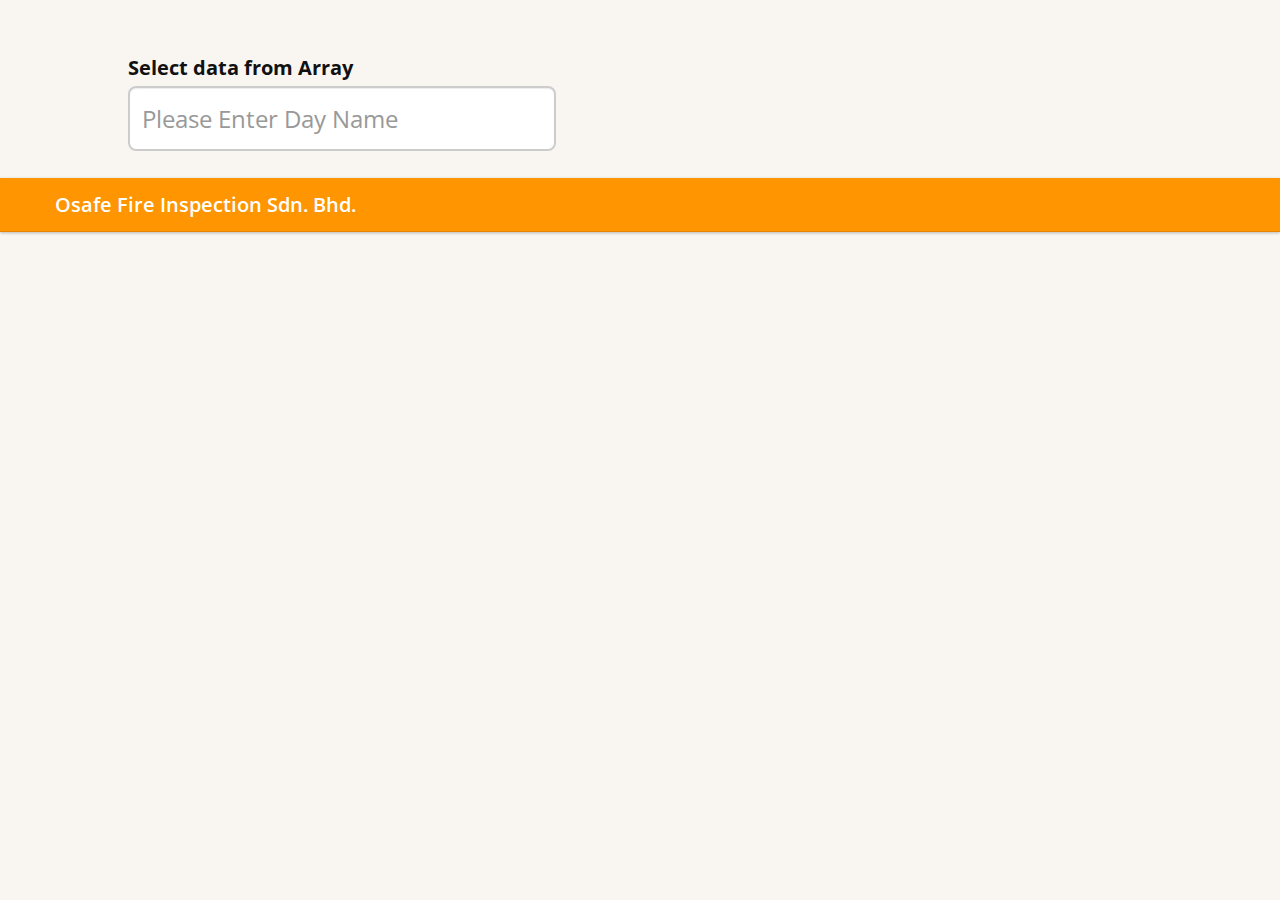
<file: api/admin2/autocomplete.html>
<!DOCTYPE html>
<html lang="en"><head>

<meta http-equiv="Content-Type" content="text/html; charset=UTF-8">
<meta charset="utf-8"><title></title><meta name="viewport" content="width=device-width, initial-scale=1.0, maximum-scale=1.0, user-scalable=no">
<meta name="apple-mobile-web-app-capable" content="yes">

<link href="css/bootstrap.min.css" rel="stylesheet">
<link href="css/bootstrap-responsive.min.css" rel="stylesheet">
<link href="http://fonts.googleapis.com/css?family=Open+Sans:400italic,600italic,400,600" rel="stylesheet">
<link href="css/font-awesome.css" rel="stylesheet"><link href="css/style.css" rel="stylesheet">
<link href="css/pages/plans.css" rel="stylesheet">
<script src="js/jquery-1.7.2.min.js"></script>
<script src="js/bootstrap.js"></script>
<script src="js/typeahead.js"></script>
<!-- Le HTML5 shim, for IE6-8 support of HTML5 elements --><!--[if lt IE 9]>

	  
	  <script src="http://html5shim.googlecode.com/svn/trunk/html5.js"></script>
    <![endif]-->
	<script src="http://html5shim.googlecode.com/svn/trunk/html5.js"></script>
	<style>
h1{
font-size: 20px;
color: #111;
}
.content{
	width: 80%;
	margin: 0 auto;
	margin-top: 50px;
}

.typeahead-devs, .tt-hint {
 	border: 2px solid #CCCCCC;
    border-radius: 8px 8px 8px 8px;
    font-size: 24px;
    height: 45px;
    line-height: 30px;
    outline: medium none;
    padding: 8px 12px;
    width: 400px;
}

.tt-dropdown-menu {
  width: 400px;
  margin-top: 5px;
  padding: 8px 12px;
  background-color: #fff;
  border: 1px solid #ccc;
  border: 1px solid rgba(0, 0, 0, 0.2);
  border-radius: 8px 8px 8px 8px;
  font-size: 18px;
  color: #111;
  background-color: #F1F1F1;
}

</style>
<script>
$(document).ready(function() {
$('input.typeahead-devs').typeahead({
  name: 'accounts',
  local: ['Sunday', 'Monday', 'Tuesday','Wednesday','Thursday','Friday','Saturday']
});
})
</script>
</head><body>
<div class="content">

<h1>Select data from Array</h1>
<form method="POST" action="#">
	<input type="text" name="accounts" size="20" class="typeahead-devs" placeholder="Please Enter Day Name">
</form>
</div> 
<div class="navbar navbar-fixed-top">
	
	<div class="navbar-inner">
		
		<div class="container">
			
			<a class="btn btn-navbar" data-toggle="collapse" data-target=".nav-collapse">
				<span class="icon-bar"></span>
				<span class="icon-bar"></span>
				<span class="icon-bar"></span>
			</a>
			
			<a class="brand" href="index.php">
				Osafe Fire Inspection Sdn. Bhd.		
			</a>		
			
				
	
		</div> <!-- /container -->
		
	</div> <!-- /navbar-inner -->
	
</div></body></html>
</file>
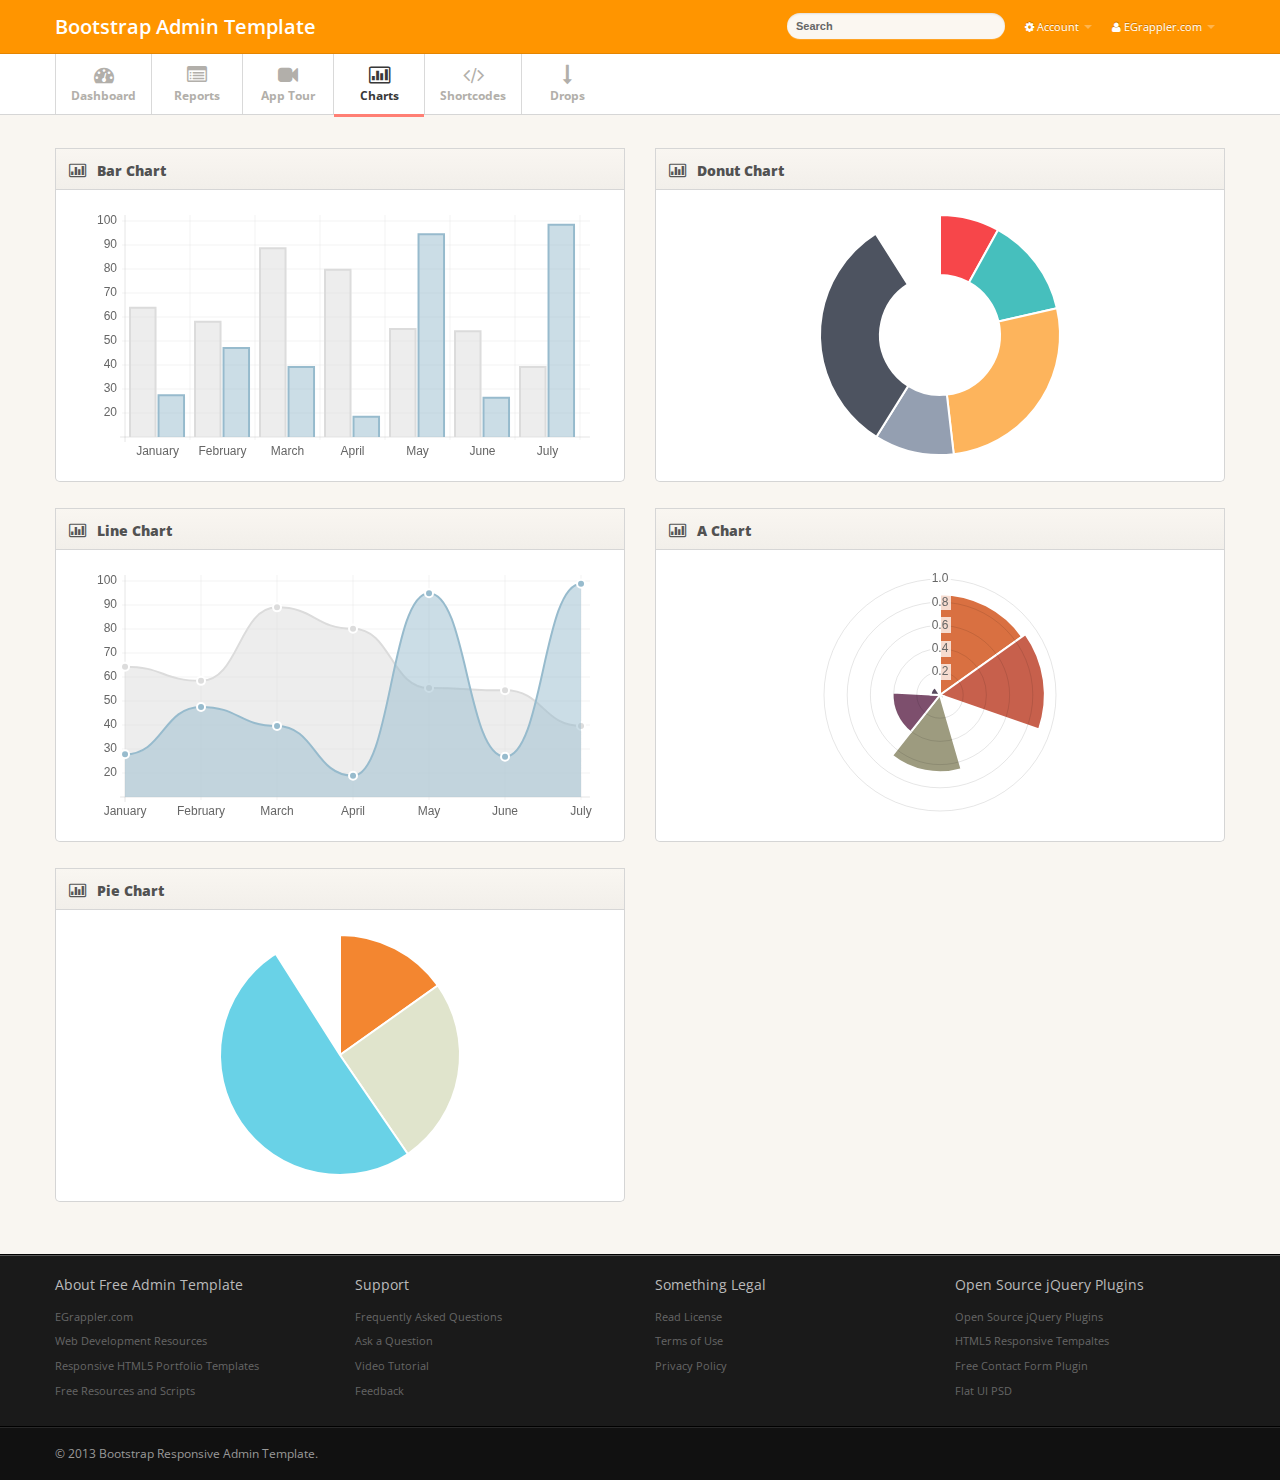
<file: api/admin2/charts.html>
<!DOCTYPE html>
<html lang="en">
<head>
    <meta charset="utf-8">
    <title>Charts - Bootstrap Admin Template</title>
    <meta name="viewport" content="width=device-width, initial-scale=1.0, maximum-scale=1.0, user-scalable=no">
    <meta name="apple-mobile-web-app-capable" content="yes">
    <link href="css/bootstrap.min.css" rel="stylesheet">
    <link href="css/bootstrap-responsive.min.css" rel="stylesheet">
    <link href="http://fonts.googleapis.com/css?family=Open+Sans:400italic,600italic,400,600"
        rel="stylesheet">
    <link href="css/font-awesome.css" rel="stylesheet">
    <link href="css/style.css" rel="stylesheet">
    
    <!-- Le HTML5 shim, for IE6-8 support of HTML5 elements -->
    <!--[if lt IE 9]>
      <script src="http://html5shim.googlecode.com/svn/trunk/html5.js"></script>
    <![endif]-->
</head>
<body>
    <div class="navbar navbar-fixed-top">
        <div class="navbar-inner">
            <div class="container">
                <a class="btn btn-navbar" data-toggle="collapse" data-target=".nav-collapse"><span
                    class="icon-bar"></span><span class="icon-bar"></span><span class="icon-bar"></span>
                </a><a class="brand" href="index.html">Bootstrap Admin Template </a>
                <div class="nav-collapse">
                    <ul class="nav pull-right">
                        <li class="dropdown"><a href="#" class="dropdown-toggle" data-toggle="dropdown"><i
                            class="icon-cog"></i> Account <b class="caret"></b></a>
                            <ul class="dropdown-menu">
                                <li><a href="javascript:;">Settings</a></li>
                                <li><a href="javascript:;">Help</a></li>
                            </ul>
                        </li>
                        <li class="dropdown"><a href="#" class="dropdown-toggle" data-toggle="dropdown"><i
                            class="icon-user"></i> EGrappler.com <b class="caret"></b></a>
                            <ul class="dropdown-menu">
                                <li><a href="javascript:;">Profile</a></li>
                                <li><a href="javascript:;">Logout</a></li>
                            </ul>
                        </li>
                    </ul>
                    <form class="navbar-search pull-right">
                    <input type="text" class="search-query" placeholder="Search">
                    </form>
                </div>
                <!--/.nav-collapse -->
            </div>
            <!-- /container -->
        </div>
        <!-- /navbar-inner -->
    </div>
    <!-- /navbar -->
    <div class="subnavbar">
        <div class="subnavbar-inner">
            <div class="container">
                <ul class="mainnav">
                    <li><a href="index.html"><i class="icon-dashboard"></i><span>Dashboard</span> </a>
                    </li>
                    <li><a href="reports.html"><i class="icon-list-alt"></i><span>Reports</span> </a>
                    </li>
                    <li><a href="guidely.html"><i class="icon-facetime-video"></i><span>App Tour</span>
                    </a></li>
                    <li class="active"><a href="charts.html"><i class="icon-bar-chart"></i><span>Charts</span> </a>
                    </li>
                    <li><a href="shortcodes.html"><i class="icon-code"></i><span>Shortcodes</span> </a>
                    </li>
                    <li class="dropdown"><a href="javascript:;" class="dropdown-toggle" data-toggle="dropdown">
                        <i class="icon-long-arrow-down"></i><span>Drops</span> <b class="caret"></b></a>
                        <ul class="dropdown-menu">
                        	<li><a href="icons.html">Icons</a></li>
                            <li><a href="faq.html">FAQ</a></li>
                            <li><a href="pricing.html">Pricing Plans</a></li>
                            <li><a href="login.html">Login</a></li>
                            <li><a href="signup.html">Signup</a></li>
                            <li><a href="error.html">404</a></li>
                        </ul>
                    </li>
                </ul>
            </div>
            <!-- /container -->
        </div>
        <!-- /subnavbar-inner -->
    </div>
    <!-- /subnavbar -->
    <div class="main">
        <div class="main-inner">
            <div class="container">
                <div class="row">
                    <div class="span6">
                        <div class="widget">
                            <div class="widget-header">
                                <i class="icon-bar-chart"></i>
                                <h3>
                                    Bar Chart</h3>
                            </div>
                            <!-- /widget-header -->
                            <div class="widget-content">
                                <canvas id="bar-chart" class="chart-holder" width="538" height="250">
                                </canvas>
                                <!-- /bar-chart -->
                            </div>
                            <!-- /widget-content -->
                        </div>
                        <!-- /widget -->
                        <div class="widget">
                            <div class="widget-header">
                                <i class="icon-bar-chart"></i>
                                <h3>
                                    Line Chart</h3>
                            </div>
                            <!-- /widget-header -->
                            <div class="widget-content">
                                <canvas id="area-chart" class="chart-holder" width="538" height="250">
                                </canvas>
                                <!-- /line-chart -->
                            </div>
                            <!-- /widget-content -->
                        </div>
                        <!-- /widget -->
                        <div class="widget">
                            <div class="widget-header">
                                <i class="icon-bar-chart"></i>
                                <h3>
                                    Pie Chart</h3>
                            </div>
                            <!-- /widget-header -->
                            <div class="widget-content">
                                <canvas id="pie-chart" class="chart-holder" width="538" height="250">
                                </canvas>
                                <!-- /pie-chart -->
                            </div>
                            <!-- /widget-content -->
                        </div>
                        <!-- /widget -->
                    </div>
                    <!-- /span6 -->
                    <div class="span6">
                        <div class="widget">
                            <div class="widget-header">
                                <i class="icon-bar-chart"></i>
                                <h3>
                                    Donut Chart</h3>
                            </div>
                            <!-- /widget-header -->
                            <div class="widget-content">
                                <canvas id="donut-chart" class="chart-holder" width="538" height="250">
                                </canvas>
                                <!-- /bar-chart -->
                            </div>
                            <!-- /widget-content -->
                        </div>
                        <!-- /widget -->
                        <div class="widget">
                            <div class="widget-header">
                                <i class="icon-bar-chart"></i>
                                <h3>
                                    A Chart</h3>
                            </div>
                            <!-- /widget-header -->
                            <div class="widget-content">
                                <canvas id="line-chart" class="chart-holder" width="538" height="250">
                                </canvas>
                                <!-- /-chart -->
                            </div>
                            <!-- /widget-content -->
                        </div>
                        <!-- /widget -->
                    </div>
                    <!-- /span6 -->
                </div>
                <!-- /row -->
            </div>
            <!-- /container -->
        </div>
        <!-- /main-inner -->
    </div>
    <!-- /main -->
    <div class="extra">
        <div class="extra-inner">
            <div class="container">
                <div class="row">
                    <div class="span3">
                        <h4>
                            About Free Admin Template</h4>
                        <ul>
                            <li><a href="javascript:;">EGrappler.com</a></li>
                            <li><a href="javascript:;">Web Development Resources</a></li>
                            <li><a href="javascript:;">Responsive HTML5 Portfolio Templates</a></li>
                            <li><a href="javascript:;">Free Resources and Scripts</a></li>
                        </ul>
                    </div>
                    <!-- /span3 -->
                    <div class="span3">
                        <h4>
                            Support</h4>
                        <ul>
                            <li><a href="javascript:;">Frequently Asked Questions</a></li>
                            <li><a href="javascript:;">Ask a Question</a></li>
                            <li><a href="javascript:;">Video Tutorial</a></li>
                            <li><a href="javascript:;">Feedback</a></li>
                        </ul>
                    </div>
                    <!-- /span3 -->
                    <div class="span3">
                        <h4>
                            Something Legal</h4>
                        <ul>
                            <li><a href="javascript:;">Read License</a></li>
                            <li><a href="javascript:;">Terms of Use</a></li>
                            <li><a href="javascript:;">Privacy Policy</a></li>
                        </ul>
                    </div>
                    <!-- /span3 -->
                    <div class="span3">
                        <h4>
                            Open Source jQuery Plugins</h4>
                        <ul>
                            <li><a href="http://www.egrappler.com">Open Source jQuery Plugins</a></li>
                            <li><a href="http://www.egrappler.com;">HTML5 Responsive Tempaltes</a></li>
                            <li><a href="http://www.egrappler.com;">Free Contact Form Plugin</a></li>
                            <li><a href="http://www.egrappler.com;">Flat UI PSD</a></li>
                        </ul>
                    </div>
                    <!-- /span3 -->
                </div>
                <!-- /row -->
            </div>
            <!-- /container -->
        </div>
        <!-- /extra-inner -->
    </div>
    <!-- /extra -->
    <div class="footer">
        <div class="footer-inner">
            <div class="container">
                <div class="row">
                    <div class="span12">
                        &copy; 2013 <a href="http://www.egrappler.com/">Bootstrap Responsive Admin Template</a>.
                    </div>
                    <!-- /span12 -->
                </div>
                <!-- /row -->
            </div>
            <!-- /container -->
        </div>
        <!-- /footer-inner -->
    </div>
    <!-- /footer -->
    <!-- Le javascript
================================================== -->
    <!-- Placed at the end of the document so the pages load faster -->
    <script src="js/jquery-1.7.2.min.js"></script>
    <script src="js/excanvas.min.js"></script>
    <script src="js/chart.min.js" type="text/javascript"></script>
    <script src="js/bootstrap.js"></script>
    <script src="js/base.js"></script>
    <script>
        var doughnutData = [
				{
				    value: 30,
				    color: "#F7464A"
				},
				{
				    value: 50,
				    color: "#46BFBD"
				},
				{
				    value: 100,
				    color: "#FDB45C"
				},
				{
				    value: 40,
				    color: "#949FB1"
				},
				{
				    value: 120,
				    color: "#4D5360"
				}

			];

        var myDoughnut = new Chart(document.getElementById("donut-chart").getContext("2d")).Doughnut(doughnutData);


        var lineChartData = {
            labels: ["January", "February", "March", "April", "May", "June", "July"],
            datasets: [
				{
				    fillColor: "rgba(220,220,220,0.5)",
				    strokeColor: "rgba(220,220,220,1)",
				    pointColor: "rgba(220,220,220,1)",
				    pointStrokeColor: "#fff",
				    data: [65, 59, 90, 81, 56, 55, 40]
				},
				{
				    fillColor: "rgba(151,187,205,0.5)",
				    strokeColor: "rgba(151,187,205,1)",
				    pointColor: "rgba(151,187,205,1)",
				    pointStrokeColor: "#fff",
				    data: [28, 48, 40, 19, 96, 27, 100]
				}
			]

        }

        var myLine = new Chart(document.getElementById("area-chart").getContext("2d")).Line(lineChartData);


        var barChartData = {
            labels: ["January", "February", "March", "April", "May", "June", "July"],
            datasets: [
				{
				    fillColor: "rgba(220,220,220,0.5)",
				    strokeColor: "rgba(220,220,220,1)",
				    data: [65, 59, 90, 81, 56, 55, 40]
				},
				{
				    fillColor: "rgba(151,187,205,0.5)",
				    strokeColor: "rgba(151,187,205,1)",
				    data: [28, 48, 40, 19, 96, 27, 100]
				}
			]

        }

var myLine = new Chart(document.getElementById("bar-chart").getContext("2d")).Bar(barChartData);

var pieData = [
				{
				    value: 30,
				    color: "#F38630"
				},
				{
				    value: 50,
				    color: "#E0E4CC"
				},
				{
				    value: 100,
				    color: "#69D2E7"
				}

			];

				var myPie = new Chart(document.getElementById("pie-chart").getContext("2d")).Pie(pieData);

				var chartData = [
			{
			    value: Math.random(),
			    color: "#D97041"
			},
			{
			    value: Math.random(),
			    color: "#C7604C"
			},
			{
			    value: Math.random(),
			    color: "#21323D"
			},
			{
			    value: Math.random(),
			    color: "#9D9B7F"
			},
			{
			    value: Math.random(),
			    color: "#7D4F6D"
			},
			{
			    value: Math.random(),
			    color: "#584A5E"
			}
		];
				var myPolarArea = new Chart(document.getElementById("line-chart").getContext("2d")).PolarArea(chartData);
	</script>
</body>
</html>
</file>
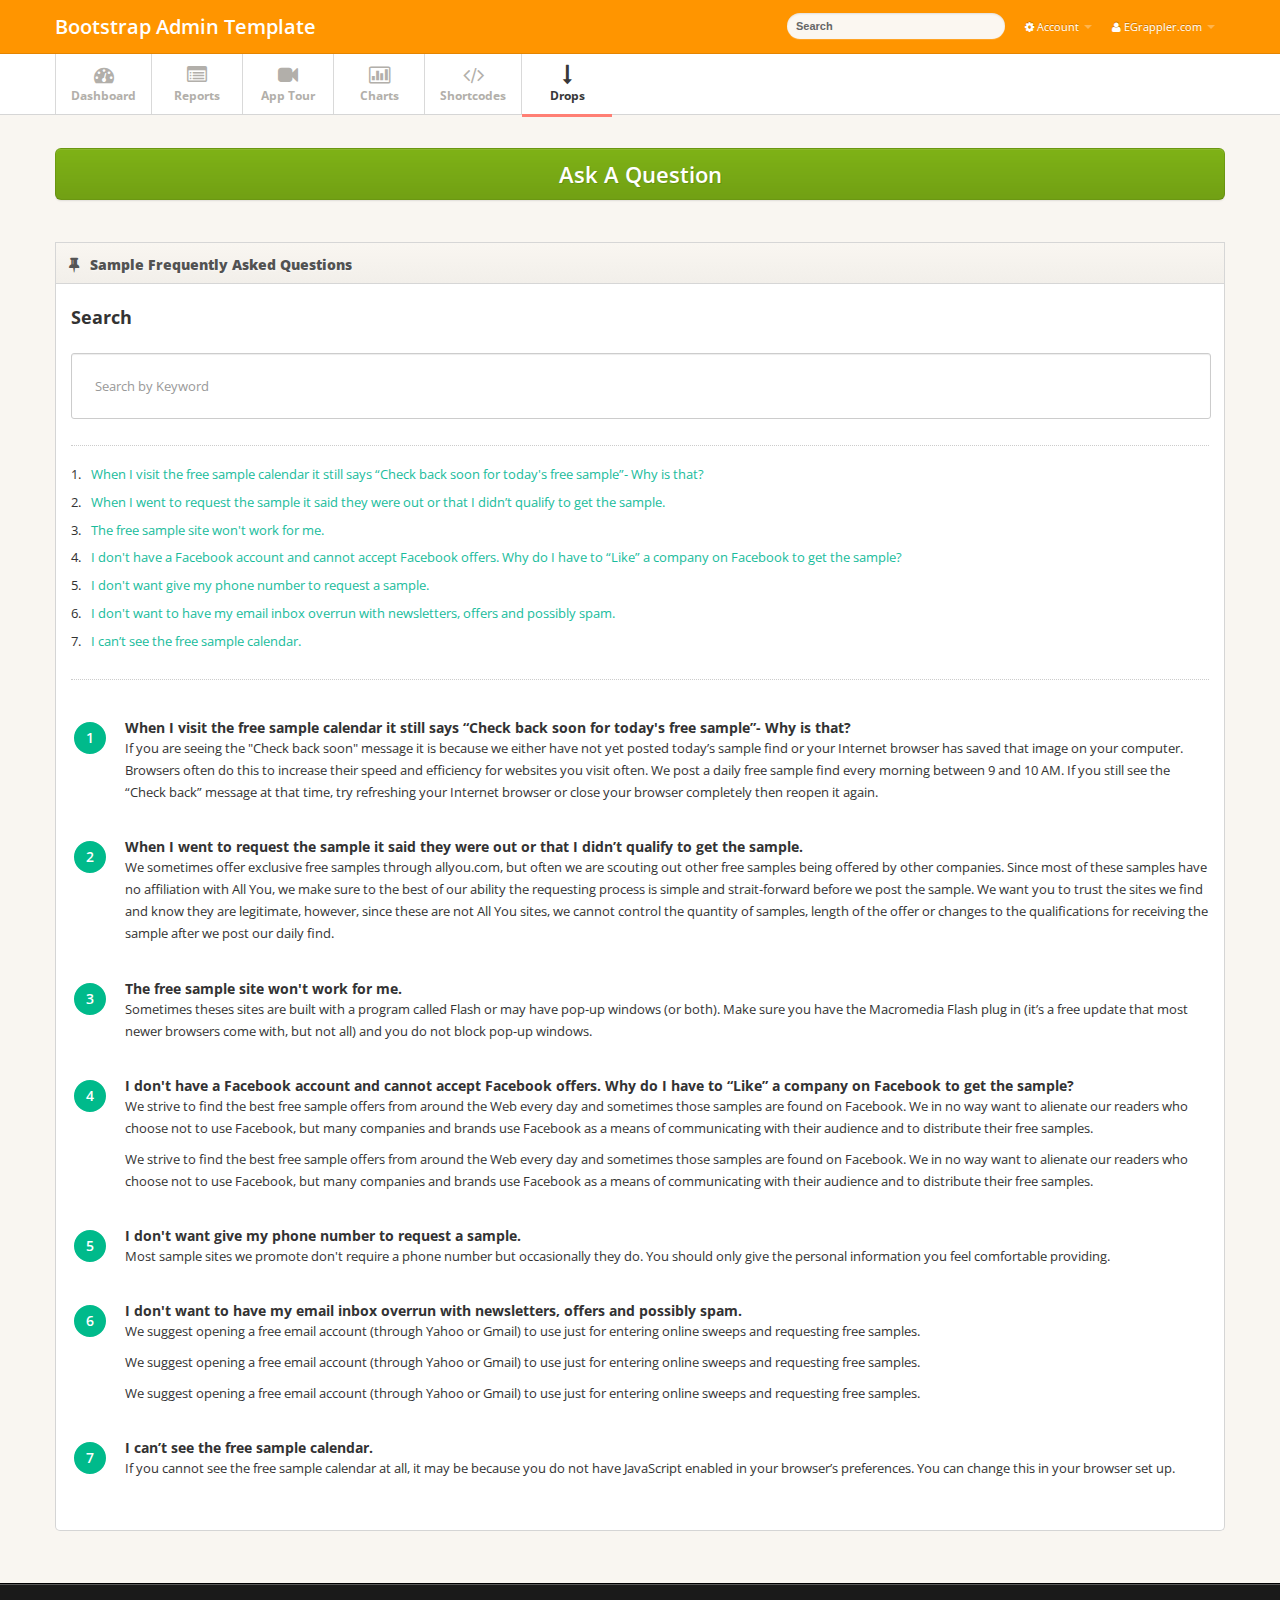
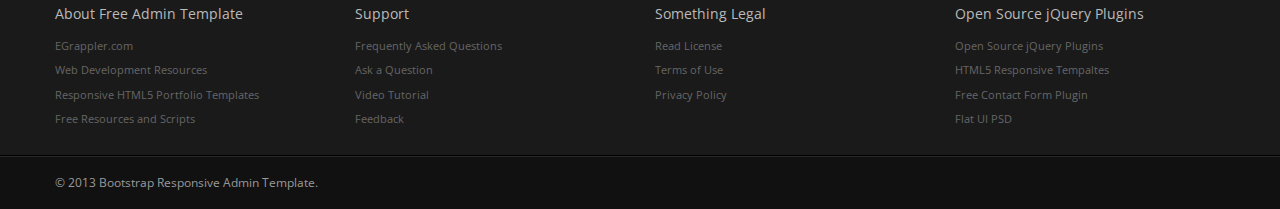
<file: api/admin2/faq.html>
<!DOCTYPE html>
<html lang="en">
  
<head>
    <meta charset="utf-8">
    <title>FAQ - Bootstrap Admin Template</title>
    
    <meta name="viewport" content="width=device-width, initial-scale=1.0, maximum-scale=1.0, user-scalable=no">
    <meta name="apple-mobile-web-app-capable" content="yes">    
    
    <link href="css/bootstrap.min.css" rel="stylesheet">
    <link href="css/bootstrap-responsive.min.css" rel="stylesheet">
    
    <link href="http://fonts.googleapis.com/css?family=Open+Sans:400italic,600italic,400,600" rel="stylesheet">
    <link href="css/font-awesome.css" rel="stylesheet">
    
    <link href="css/style.css" rel="stylesheet">
    
    
    <link href="css/pages/faq.css" rel="stylesheet"> 

    <!-- Le HTML5 shim, for IE6-8 support of HTML5 elements -->
    <!--[if lt IE 9]>
      <script src="http://html5shim.googlecode.com/svn/trunk/html5.js"></script>
    <![endif]-->
  </head>

<body>

<div class="navbar navbar-fixed-top">
	<div class="navbar-inner">
		<div class="container">
			
			<a class="btn btn-navbar" data-toggle="collapse" data-target=".nav-collapse">
				<span class="icon-bar"></span>
				<span class="icon-bar"></span>
				<span class="icon-bar"></span>
			</a>
			
			<a class="brand" href="index.html">
				Bootstrap Admin Template				
			</a>		
			
			<div class="nav-collapse">
				<ul class="nav pull-right">
					<li class="dropdown">						
						<a href="#" class="dropdown-toggle" data-toggle="dropdown">
							<i class="icon-cog"></i>
							Account
							<b class="caret"></b>
						</a>
						
						<ul class="dropdown-menu">
							<li><a href="javascript:;">Settings</a></li>
							<li><a href="javascript:;">Help</a></li>
						</ul>						
					</li>
			
					<li class="dropdown">						
						<a href="#" class="dropdown-toggle" data-toggle="dropdown">
							<i class="icon-user"></i> 
							EGrappler.com
							<b class="caret"></b>
						</a>
						
						<ul class="dropdown-menu">
							<li><a href="javascript:;">Profile</a></li>
							<li><a href="javascript:;">Logout</a></li>
						</ul>						
					</li>
				</ul>
			
				<form class="navbar-search pull-right">
					<input type="text" class="search-query" placeholder="Search">
				</form>
				
			</div><!--/.nav-collapse -->	
	
		</div> <!-- /container -->
		
	</div> <!-- /navbar-inner -->
	
</div> <!-- /navbar -->
    



    
<div class="subnavbar">

	<div class="subnavbar-inner">
	
		<div class="container">

			<ul class="mainnav">
			
				<li>
					<a href="index.html">
						<i class="icon-dashboard"></i>
						<span>Dashboard</span>
					</a>	    				
				</li>
				
				
				
				<li>
					<a href="reports.html">
						<i class="icon-list-alt"></i>
						<span>Reports</span>
					</a>    				
				</li>
				
				<li>					
					<a href="guidely.html">
						<i class="icon-facetime-video"></i>
						<span>App Tour</span>
					</a>  									
				</li>
                
                
                <li>					
					<a href="charts.html">
						<i class="icon-bar-chart"></i>
						<span>Charts</span>
					</a>  									
				</li>
                
                
                <li>					
					<a href="shortcodes.html">
						<i class="icon-code"></i>
						<span>Shortcodes</span>
					</a>  									
				</li>
				
				<li class="active dropdown">					
					<a href="javascript:;" class="dropdown-toggle" data-toggle="dropdown">
						<i class="icon-long-arrow-down"></i>
						<span>Drops</span>
						<b class="caret"></b>
					</a>	
				
					<ul class="dropdown-menu">
                    	<li><a href="icons.html">Icons</a></li>
						<li><a href="faq.html">FAQ</a></li>
                        <li><a href="pricing.html">Pricing Plans</a></li>
                        <li><a href="login.html">Login</a></li>
						<li><a href="signup.html">Signup</a></li>
						<li><a href="error.html">404</a></li>
                    </ul>    				
				</li>
			
			</ul>

		</div> <!-- /container -->
	
	</div> <!-- /subnavbar-inner -->

</div> <!-- /subnavbar -->
    
    
<div class="main">
	
	<div class="main-inner">

	    <div class="container">
	
    	<div class="row">
    	<div class="span12">
						
				<div class="widget widget-plain">
					
					<div class="widget-content">
						
						<a href="javascript:;" class="btn btn-large btn-success btn-support-ask">Ask A Question</a>	
						
						
					</div> <!-- /widget-content -->
						
				</div> <!-- /widget -->
				
				
				
			</div> <!-- /span12 -->
         </div>	
    
	      <div class="row">
	      	
	      	<div class="span12">
	      		
	      		<div class="widget">
						
					<div class="widget-header">
						<i class="icon-pushpin"></i>
						<h3>Sample Frequently Asked Questions</h3>
					</div> <!-- /widget-header -->
					
					<div class="widget-content">
						
						<h3>Search</h3>
						
						<br />
						
						<ol class="faq-list">
							
							<li>
									<h4>When I visit the free sample calendar it still says “Check back soon for today's free sample”- Why is that?</h4>
									<p>If you are seeing the "Check back soon" message it is because we either have not yet posted today’s sample find or your Internet browser has saved that image on your computer. Browsers often do this to increase their speed and efficiency for websites you visit often. We post a daily free sample find every morning between 9 and 10 AM. If you still see the “Check back” message at that time, try refreshing your Internet browser or close your browser completely then reopen it again.

</p>	
									
							</li>
							
							<li>
									<h4>When I went to request the sample it said they were out or that I didn’t qualify to get the sample.</h4>
									<p>We sometimes offer exclusive free samples through allyou.com, but often we are scouting out other free samples being offered by other companies. Since most of these samples have no affiliation with All You, we make sure to the best of our ability the requesting process is simple and strait-forward before we post the sample. We want you to trust the sites we find and know they are legitimate, however, since these are not All You sites, we cannot control the quantity of samples, length of the offer or changes to the qualifications for receiving the sample after we post our daily find.

</p>	
									
							</li>
							
							<li>
								
									<h4>The free sample site won't work for me.

</h4>
									<p>Sometimes theses sites are built with a program called Flash or may have pop-up windows (or both). Make sure you have the Macromedia Flash plug in (it’s a free update that most newer browsers come with, but not all) and you do not block pop-up windows.

</p>	
									 
							</li>
							
							<li>
									<h4>I don't have a Facebook account and cannot accept Facebook offers. Why do I have to “Like” a company on Facebook to get the sample?

</h4>
									<p>We strive to find the best free sample offers from around the Web every day and sometimes those samples are found on Facebook. We in no way want to alienate our readers who choose not to use Facebook, but many companies and brands use Facebook as a means of communicating with their audience and to distribute their free samples.

</p>	
									<p>We strive to find the best free sample offers from around the Web every day and sometimes those samples are found on Facebook. We in no way want to alienate our readers who choose not to use Facebook, but many companies and brands use Facebook as a means of communicating with their audience and to distribute their free samples.

</p>	
									
							</li>
							
							<li>
								
									<h4>I don't want give my phone number to request a sample.

</h4>
									<p>Most sample sites we promote don't require a phone number but occasionally they do. You should only give the personal information you feel comfortable providing.

</p>	
									
							</li>
							
							<li>
									<h4>I don't want to have my email inbox overrun with newsletters, offers and possibly spam.

</h4>
									<p>We suggest opening a free email account (through Yahoo or Gmail) to use just for entering online sweeps and requesting free samples.

</p>	

<p>We suggest opening a free email account (through Yahoo or Gmail) to use just for entering online sweeps and requesting free samples.

</p>	

<p>We suggest opening a free email account (through Yahoo or Gmail) to use just for entering online sweeps and requesting free samples.

</p>	
									
							</li>
							
							<li>
								
									<h4>I can’t see the free sample calendar.

</h4>
									<p>If you cannot see the free sample calendar at all, it may be because you do not have JavaScript enabled in your browser’s preferences. You can change this in your browser set up.

</p>	
									
							</li>
							
					
							
							
							
						</ol>
						
						
					</div> <!-- /widget-content -->
						
				</div> <!-- /widget -->	
				
		    </div> <!-- /spa12 -->
		    
		    
		    
		    
	      	
	      	
	      	
	      </div> <!-- /row -->
	
	    </div> <!-- /container -->
    
	</div> <!-- /main-inner -->
	    
</div> <!-- /main -->
    


<div class="extra">

	<div class="extra-inner">

		<div class="container">

			<div class="row">
                    <div class="span3">
                        <h4>
                            About Free Admin Template</h4>
                        <ul>
                            <li><a href="javascript:;">EGrappler.com</a></li>
                            <li><a href="javascript:;">Web Development Resources</a></li>
                            <li><a href="javascript:;">Responsive HTML5 Portfolio Templates</a></li>
                            <li><a href="javascript:;">Free Resources and Scripts</a></li>
                        </ul>
                    </div>
                    <!-- /span3 -->
                    <div class="span3">
                        <h4>
                            Support</h4>
                        <ul>
                            <li><a href="javascript:;">Frequently Asked Questions</a></li>
                            <li><a href="javascript:;">Ask a Question</a></li>
                            <li><a href="javascript:;">Video Tutorial</a></li>
                            <li><a href="javascript:;">Feedback</a></li>
                        </ul>
                    </div>
                    <!-- /span3 -->
                    <div class="span3">
                        <h4>
                            Something Legal</h4>
                        <ul>
                            <li><a href="javascript:;">Read License</a></li>
                            <li><a href="javascript:;">Terms of Use</a></li>
                            <li><a href="javascript:;">Privacy Policy</a></li>
                        </ul>
                    </div>
                    <!-- /span3 -->
                    <div class="span3">
                        <h4>
                            Open Source jQuery Plugins</h4>
                        <ul>
                            <li><a href="http://www.egrappler.com">Open Source jQuery Plugins</a></li>
                            <li><a href="http://www.egrappler.com;">HTML5 Responsive Tempaltes</a></li>
                            <li><a href="http://www.egrappler.com;">Free Contact Form Plugin</a></li>
                            <li><a href="http://www.egrappler.com;">Flat UI PSD</a></li>
                        </ul>
                    </div>
                    <!-- /span3 -->
                </div> <!-- /row -->

		</div> <!-- /container -->

	</div> <!-- /extra-inner -->

</div> <!-- /extra -->


    
    
<div class="footer">
	
	<div class="footer-inner">
		
		<div class="container">
			
			<div class="row">
				
    			<div class="span12">
    				&copy; 2013 <a href="http://www.egrappler.com/">Bootstrap Responsive Admin Template</a>.
    			</div> <!-- /span12 -->
    			
    		</div> <!-- /row -->
    		
		</div> <!-- /container -->
		
	</div> <!-- /footer-inner -->
	
</div> <!-- /footer -->
    

<!-- Le javascript
================================================== -->
<!-- Placed at the end of the document so the pages load faster -->
<script src="js/jquery-1.7.2.min.js"></script>

<script src="js/bootstrap.js"></script>
<script src="js/base.js"></script>
<script src="js/faq.js"></script>

<script>

$(function () {
	
	$('.faq-list').goFaq ();

});

</script>
  </body>

</html>
</file>
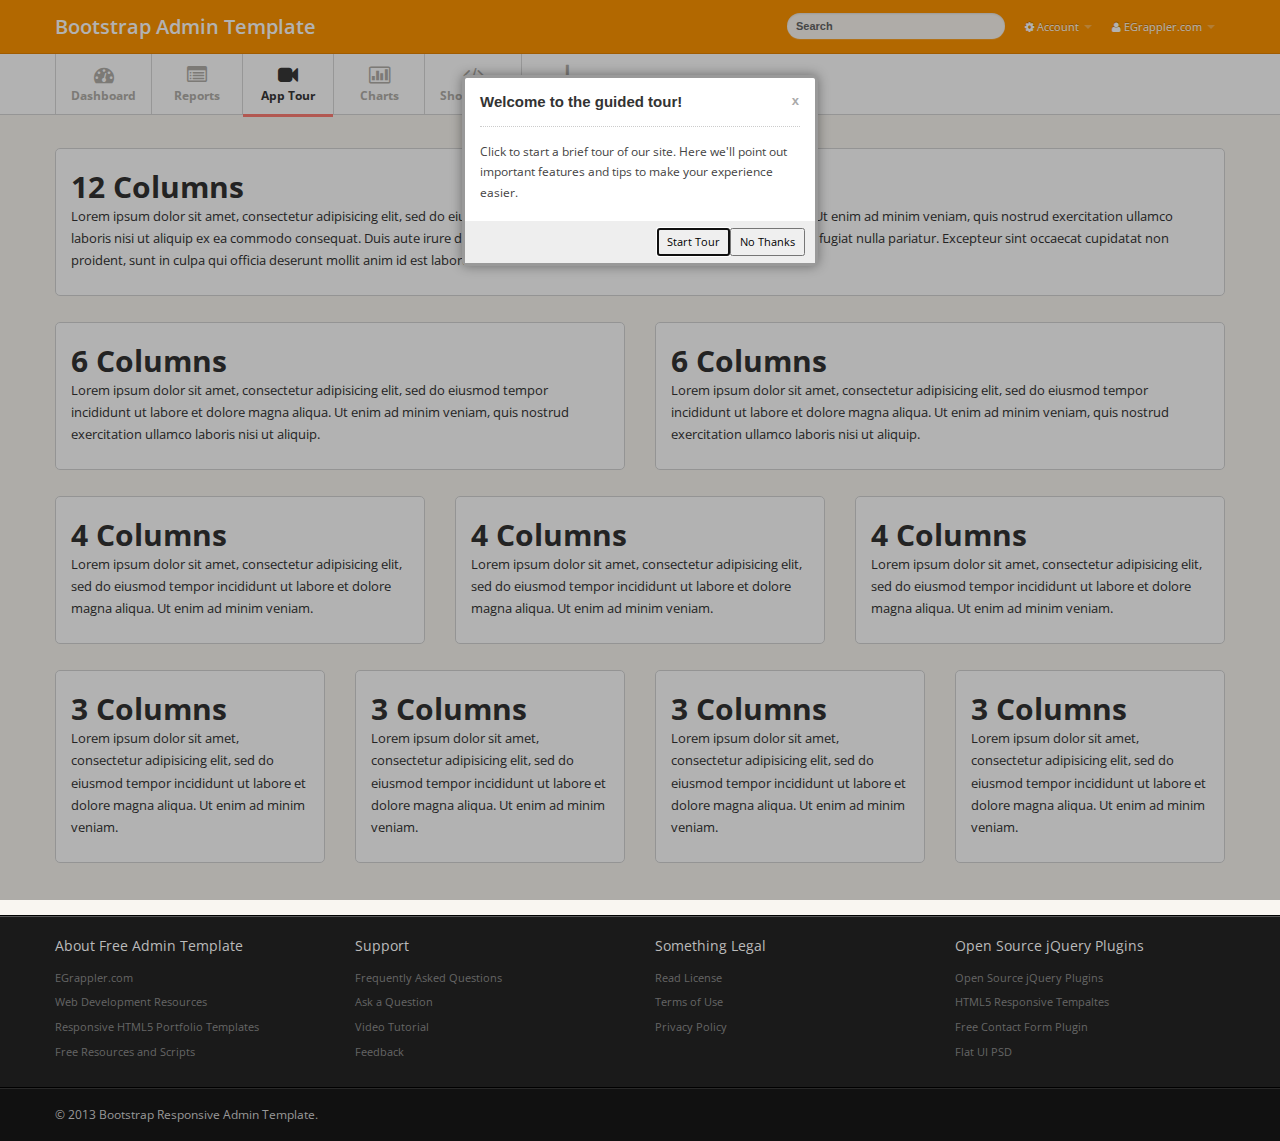
<file: api/admin2/guidely.html>
<!DOCTYPE html>
<html lang="en">
  
<head>
    <meta charset="utf-8">
    <title>FAQ - Bootstrap Admin Template</title>
    
    <meta name="viewport" content="width=device-width, initial-scale=1.0, maximum-scale=1.0, user-scalable=no">
    <meta name="apple-mobile-web-app-capable" content="yes">    
    
    <link href="css/bootstrap.min.css" rel="stylesheet">
    <link href="css/bootstrap-responsive.min.css" rel="stylesheet">
    
    <link href="http://fonts.googleapis.com/css?family=Open+Sans:400italic,600italic,400,600" rel="stylesheet">
    <link href="css/font-awesome.css" rel="stylesheet">
    
    <link href="css/style.css" rel="stylesheet">
    
    
    <link href="js/guidely/guidely.css" rel="stylesheet"> 

    <!-- Le HTML5 shim, for IE6-8 support of HTML5 elements -->
    <!--[if lt IE 9]>
      <script src="http://html5shim.googlecode.com/svn/trunk/html5.js"></script>
    <![endif]-->
  </head>

<body>

<div class="navbar navbar-fixed-top">
	<div class="navbar-inner">
		<div class="container">
			
			<a class="btn btn-navbar" data-toggle="collapse" data-target=".nav-collapse">
				<span class="icon-bar"></span>
				<span class="icon-bar"></span>
				<span class="icon-bar"></span>
			</a>
			
			<a class="brand" href="index.html">
				Bootstrap Admin Template				
			</a>		
			
			<div class="nav-collapse">
				<ul class="nav pull-right">
					<li class="dropdown">						
						<a href="#" class="dropdown-toggle" data-toggle="dropdown">
							<i class="icon-cog"></i>
							Account
							<b class="caret"></b>
						</a>
						
						<ul class="dropdown-menu">
							<li><a href="javascript:;">Settings</a></li>
							<li><a href="javascript:;">Help</a></li>
						</ul>						
					</li>
			
					<li class="dropdown">						
						<a href="#" class="dropdown-toggle" data-toggle="dropdown">
							<i class="icon-user"></i> 
							EGrappler.com
							<b class="caret"></b>
						</a>
						
						<ul class="dropdown-menu">
							<li><a href="javascript:;">Profile</a></li>
							<li><a href="javascript:;">Logout</a></li>
						</ul>						
					</li>
				</ul>
			
				<form class="navbar-search pull-right">
					<input type="text" class="search-query" placeholder="Search">
				</form>
				
			</div><!--/.nav-collapse -->	
	
		</div> <!-- /container -->
		
	</div> <!-- /navbar-inner -->
	
</div> <!-- /navbar -->
    



    
<div class="subnavbar">

	<div class="subnavbar-inner">
	
		<div class="container">

			<ul class="mainnav">
			
				<li>
					<a href="index.html">
						<i class="icon-dashboard"></i>
						<span>Dashboard</span>
					</a>	    				
				</li>
				
				
				
				<li>
					<a href="reports.html">
						<i class="icon-list-alt"></i>
						<span>Reports</span>
					</a>    				
				</li>
				
				<li class="active">					
					<a href="guidely.html">
						<i class="icon-facetime-video"></i>
						<span>App Tour</span>
					</a>  									
				</li>
                
                
                <li>					
					<a href="charts.html">
						<i class="icon-bar-chart"></i>
						<span>Charts</span>
					</a>  									
				</li>
                
                
                <li>					
					<a href="shortcodes.html">
						<i class="icon-code"></i>
						<span>Shortcodes</span>
					</a>  									
				</li>
				
				<li class="  dropdown">					
					<a href="javascript:;" class="dropdown-toggle" data-toggle="dropdown">
						<i class="icon-long-arrow-down"></i>
						<span>Drops</span>
						<b class="caret"></b>
					</a>	
				
					<ul class="dropdown-menu">
                    	<li><a href="icons.html">Icons</a></li>
						<li><a href="faq.html">FAQ</a></li>
                        <li><a href="pricing.html">Pricing Plans</a></li>
                        <li><a href="login.html">Login</a></li>
						<li><a href="signup.html">Signup</a></li>
						<li><a href="error.html">404</a></li>
                    </ul>    				
				</li>
			
			</ul>

		</div> <!-- /container -->
	
	</div> <!-- /subnavbar-inner -->

</div> <!-- /subnavbar -->
    
    
<div class="main">
	
	<div class="main-inner">

	    <div class="container">
	
	      <div class="row">	      	
	      	
	      	<div class="span12">
	      		
	      		<div id="target-1" class="widget">
	      			
	      			<div class="widget-content">
	      				
			      		<h1>12 Columns</h1>
			      		
			      		<p>Lorem ipsum dolor sit amet, consectetur adipisicing elit, sed do eiusmod tempor incididunt ut labore et dolore magna aliqua. Ut enim ad minim veniam, quis nostrud exercitation ullamco laboris nisi ut aliquip ex ea commodo consequat. Duis aute irure dolor in reprehenderit in voluptate velit esse cillum dolore eu fugiat nulla pariatur. Excepteur sint occaecat cupidatat non proident, sunt in culpa qui officia deserunt mollit anim id est laborum.</p>	
			      		
		      		</div> <!-- /widget-content -->
		      		
	      		</div> <!-- /widget -->
	      		
      		</div> <!-- /span12 -->
      		
      		
      		
      		
      		 	
	      	
	      	<div class="span6">
	      		
	      		<div class="widget">
	      			
	      			<div class="widget-content">
	      				
			      		<h1>6 Columns</h1>
			      		
			      		<p>Lorem ipsum dolor sit amet, consectetur adipisicing elit, sed do eiusmod tempor incididunt ut labore et dolore magna aliqua. Ut enim ad minim veniam, quis nostrud exercitation ullamco laboris nisi ut aliquip.</p>	
			      		
		      		</div> <!-- /widget-content -->
		      		
	      		</div> <!-- /widget -->
	      		
      		</div> <!-- /span6 -->
      		 	
	      	
	      	<div class="span6">
	      		
	      		<div id="target-2" class="widget">
	      			
	      			<div class="widget-content">
	      				
			      		<h1>6 Columns</h1>
			      		
			      		<p>Lorem ipsum dolor sit amet, consectetur adipisicing elit, sed do eiusmod tempor incididunt ut labore et dolore magna aliqua. Ut enim ad minim veniam, quis nostrud exercitation ullamco laboris nisi ut aliquip.</p>	
			      		
		      		</div> <!-- /widget-content -->
		      		
	      		</div> <!-- /widget -->
	      		
      		</div> <!-- /span6 -->
      		
      		
      		
      		
      		
      		 	
	      	
	      	<div class="span4">
	      		
	      		<div id="target-3" class="widget">
	      			
	      			<div class="widget-content">
	      				
			      		<h1>4 Columns</h1>
			      		
			      		<p>Lorem ipsum dolor sit amet, consectetur adipisicing elit, sed do eiusmod tempor incididunt ut labore et dolore magna aliqua. Ut enim ad minim veniam.</p>	
			      		
		      		</div> <!-- /widget-content -->
		      		
	      		</div> <!-- /widget -->
	      		
      		</div> <!-- /span4 -->
      		 	
	      	
	      	<div class="span4">
	      		
	      		<div class="widget">
	      			
	      			<div class="widget-content">
	      				
			      		<h1>4 Columns</h1>
			      		
			      		<p>Lorem ipsum dolor sit amet, consectetur adipisicing elit, sed do eiusmod tempor incididunt ut labore et dolore magna aliqua. Ut enim ad minim veniam.</p>	
			      		
		      		</div> <!-- /widget-content -->
		      		
	      		</div> <!-- /widget -->
	      		
      		</div> <!-- /span4 -->
      		 	
	      	
	      	<div class="span4">
	      		
	      		<div class="widget">
	      			
	      			<div class="widget-content">
	      				
			      		<h1>4 Columns</h1>
			      		
			      		<p>Lorem ipsum dolor sit amet, consectetur adipisicing elit, sed do eiusmod tempor incididunt ut labore et dolore magna aliqua. Ut enim ad minim veniam.</p>	
			      		
		      		</div> <!-- /widget-content -->
		      		
	      		</div> <!-- /widget -->
	      		
      		</div> <!-- /span4 -->
      		
      		
      		
      		
      		
      		
      		 	
	      	
	      	<div class="span3">
	      		
	      		<div class="widget">
	      			
	      			<div class="widget-content">
	      				
			      		<h1>3 Columns</h1>
			      		
			      		<p>Lorem ipsum dolor sit amet, consectetur adipisicing elit, sed do eiusmod tempor incididunt ut labore et dolore magna aliqua. Ut enim ad minim veniam.</p>	
			      		
		      		</div> <!-- /widget-content -->
		      		
	      		</div> <!-- /widget -->
	      		
      		</div> <!-- /span3 -->
      		 	
	      	
	      	<div id="target-4" class="span3">
	      		
	      		<div class="widget">
	      			
	      			<div class="widget-content">
	      				
			      		<h1>3 Columns</h1>
			      		
			      		<p>Lorem ipsum dolor sit amet, consectetur adipisicing elit, sed do eiusmod tempor incididunt ut labore et dolore magna aliqua. Ut enim ad minim veniam.</p>	
			      		
		      		</div> <!-- /widget-content -->
		      		
	      		</div> <!-- /widget -->
	      		
      		</div> <!-- /span3 -->
      		 	
	      	
	      	<div class="span3">
	      		
	      		<div class="widget">
	      			
	      			<div class="widget-content">
	      				
			      		<h1>3 Columns</h1>
			      		
			      		<p>Lorem ipsum dolor sit amet, consectetur adipisicing elit, sed do eiusmod tempor incididunt ut labore et dolore magna aliqua. Ut enim ad minim veniam.</p>	
			      		
		      		</div> <!-- /widget-content -->
		      		
	      		</div> <!-- /widget -->
	      		
      		</div> <!-- /span3 -->
      		 	
	      	
	      	<div class="span3">
	      		
	      		<div class="widget">
	      			
	      			<div class="widget-content">
	      				
			      		<h1>3 Columns</h1>
			      		
			      		<p>Lorem ipsum dolor sit amet, consectetur adipisicing elit, sed do eiusmod tempor incididunt ut labore et dolore magna aliqua. Ut enim ad minim veniam.</p>	
			      		
		      		</div> <!-- /widget-content -->
		      		
	      		</div> <!-- /widget -->
	      		
      		</div> <!-- /span3 -->
	      	
	      	
	      </div> <!-- /row -->
	
	    </div> <!-- /container -->
    
	</div> <!-- /main-inner -->
	    
</div> <!-- /main -->
    


<div class="extra">

	<div class="extra-inner">

		<div class="container">

			<div class="row">
                    <div class="span3">
                        <h4>
                            About Free Admin Template</h4>
                        <ul>
                            <li><a href="javascript:;">EGrappler.com</a></li>
                            <li><a href="javascript:;">Web Development Resources</a></li>
                            <li><a href="javascript:;">Responsive HTML5 Portfolio Templates</a></li>
                            <li><a href="javascript:;">Free Resources and Scripts</a></li>
                        </ul>
                    </div>
                    <!-- /span3 -->
                    <div class="span3">
                        <h4>
                            Support</h4>
                        <ul>
                            <li><a href="javascript:;">Frequently Asked Questions</a></li>
                            <li><a href="javascript:;">Ask a Question</a></li>
                            <li><a href="javascript:;">Video Tutorial</a></li>
                            <li><a href="javascript:;">Feedback</a></li>
                        </ul>
                    </div>
                    <!-- /span3 -->
                    <div class="span3">
                        <h4>
                            Something Legal</h4>
                        <ul>
                            <li><a href="javascript:;">Read License</a></li>
                            <li><a href="javascript:;">Terms of Use</a></li>
                            <li><a href="javascript:;">Privacy Policy</a></li>
                        </ul>
                    </div>
                    <!-- /span3 -->
                    <div class="span3">
                        <h4>
                            Open Source jQuery Plugins</h4>
                        <ul>
                            <li><a href="http://www.egrappler.com">Open Source jQuery Plugins</a></li>
                            <li><a href="http://www.egrappler.com;">HTML5 Responsive Tempaltes</a></li>
                            <li><a href="http://www.egrappler.com;">Free Contact Form Plugin</a></li>
                            <li><a href="http://www.egrappler.com;">Flat UI PSD</a></li>
                        </ul>
                    </div>
                    <!-- /span3 -->
                </div> <!-- /row -->

		</div> <!-- /container -->

	</div> <!-- /extra-inner -->

</div> <!-- /extra -->


    
    
<div class="footer">
	
	<div class="footer-inner">
		
		<div class="container">
			
			<div class="row">
				
    			<div class="span12">
    				&copy; 2013 <a href="http://www.egrappler.com/">Bootstrap Responsive Admin Template</a>.
    			</div> <!-- /span12 -->
    			
    		</div> <!-- /row -->
    		
		</div> <!-- /container -->
		
	</div> <!-- /footer-inner -->
	
</div> <!-- /footer -->
    

<!-- Le javascript
================================================== -->
<!-- Placed at the end of the document so the pages load faster -->
<script src="js/jquery-1.7.2.min.js"></script>

<script src="js/bootstrap.js"></script>
<script src="js/base.js"></script>

<script src="js/guidely/guidely.min.js"></script>

<script>

$(function () {
	
	guidely.add ({
		attachTo: '#target-1'
		, anchor: 'top-left'
		, title: 'Guide Title'
		, text: 'Lorem ipsum dolor sit amet, consectetur adipisicing elit, sed do eiusmod tempor incididunt ut.'
	});
	
	guidely.add ({
		attachTo: '#target-2'
		, anchor: 'top-right'
		, title: 'Guide Title'
		, text: 'Lorem ipsum dolor sit amet, consectetur adipisicing elit, sed do eiusmod tempor incididunt ut.'
	});
	
	guidely.add ({
		attachTo: '#target-3'
		, anchor: 'middle-middle'
		, title: 'Guide Title'
		, text: 'Lorem ipsum dolor sit amet, consectetur adipisicing elit, sed do eiusmod tempor incididunt ut.'
	});
	
	guidely.add ({
		attachTo: '#target-4'
		, anchor: 'top-right'
		, title: 'Guide Title'
		, text: 'Lorem ipsum dolor sit amet, consectetur adipisicing elit, sed do eiusmod tempor incididunt ut.'
	});
	
	guidely.init ({ welcome: true, startTrigger: false });


});

</script>
  </body>

</html>
</file>
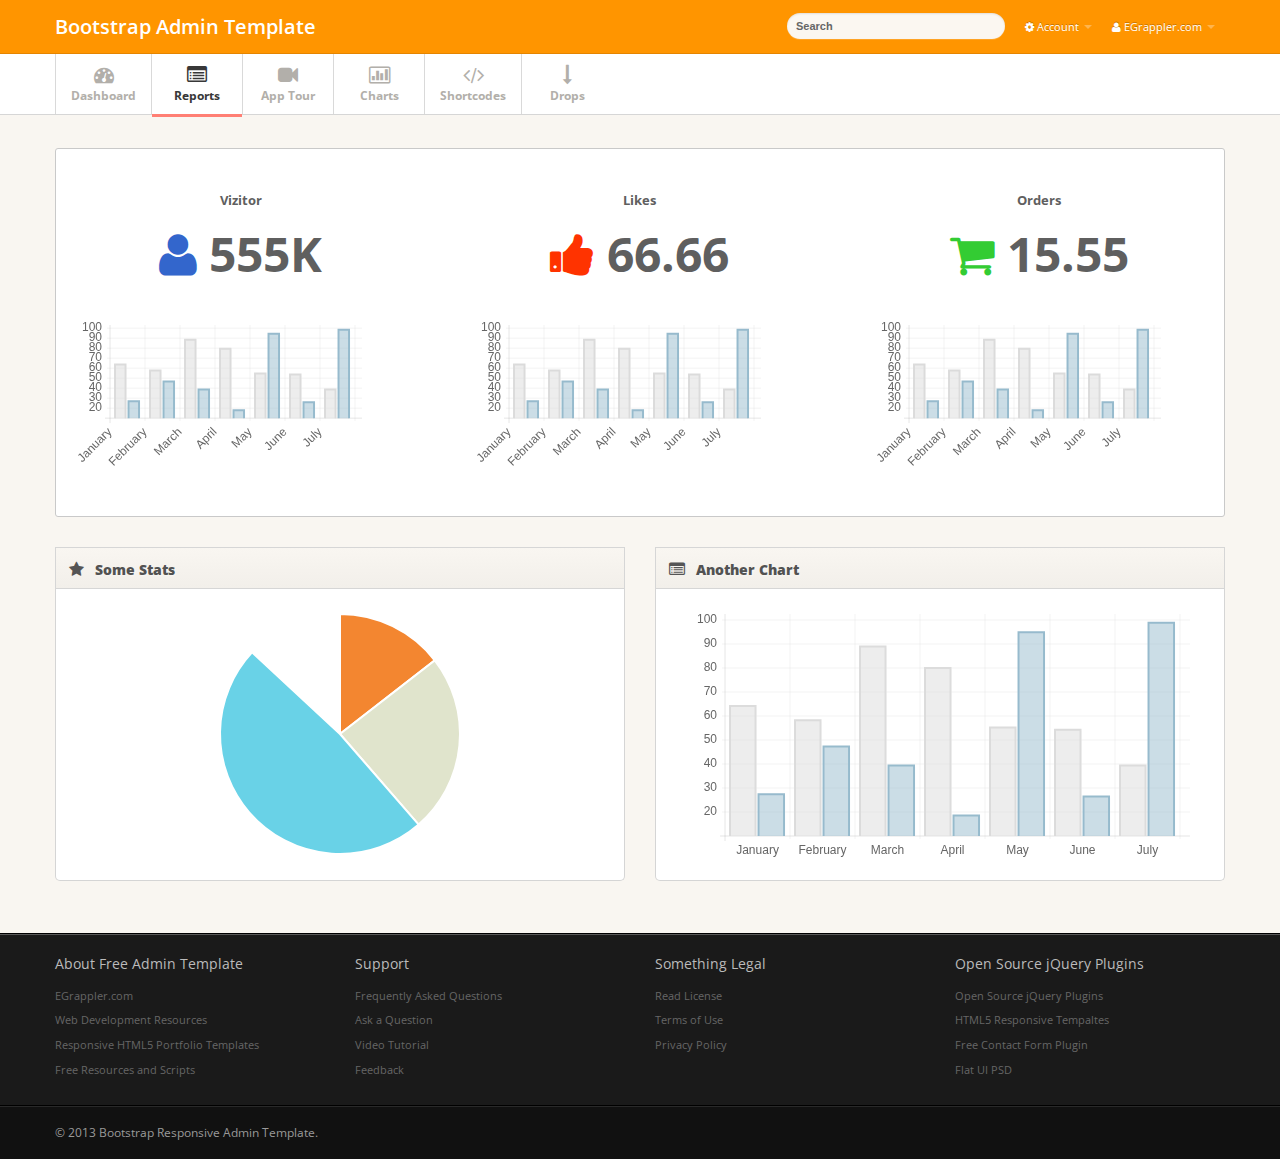
<file: api/admin2/reports.html>
<!DOCTYPE html>
<html lang="en">
  
 <head>
    <meta charset="utf-8">
    <title>Reports - Bootstrap Admin Template</title>
    
    <meta name="viewport" content="width=device-width, initial-scale=1.0, maximum-scale=1.0, user-scalable=no">
    <meta name="apple-mobile-web-app-capable" content="yes">

    <link href="css/bootstrap.min.css" rel="stylesheet">
    <link href="css/bootstrap-responsive.min.css" rel="stylesheet">
    
    <link href="http://fonts.googleapis.com/css?family=Open+Sans:400italic,600italic,400,600" rel="stylesheet">
    <link href="css/font-awesome.css" rel="stylesheet">
    
    <link href="css/style.css" rel="stylesheet">
    
    <link href="css/pages/reports.css" rel="stylesheet">

    <!-- Le HTML5 shim, for IE6-8 support of HTML5 elements -->
    <!--[if lt IE 9]>
      <script src="http://html5shim.googlecode.com/svn/trunk/html5.js"></script>
    <![endif]-->

  </head>

<body>

<div class="navbar navbar-fixed-top">
	
	<div class="navbar-inner">
		
		<div class="container">
			
			<a class="btn btn-navbar" data-toggle="collapse" data-target=".nav-collapse">
				<span class="icon-bar"></span>
				<span class="icon-bar"></span>
				<span class="icon-bar"></span>
			</a>
			
			<a class="brand" href="index.html">
				Bootstrap Admin Template				
			</a>		
			
			<div class="nav-collapse">
				<ul class="nav pull-right">
					<li class="dropdown">						
						<a href="#" class="dropdown-toggle" data-toggle="dropdown">
							<i class="icon-cog"></i>
							Account
							<b class="caret"></b>
						</a>
						
						<ul class="dropdown-menu">
							<li><a href="javascript:;">Settings</a></li>
							<li><a href="javascript:;">Help</a></li>
						</ul>						
					</li>
			
					<li class="dropdown">						
						<a href="#" class="dropdown-toggle" data-toggle="dropdown">
							<i class="icon-user"></i> 
							EGrappler.com
							<b class="caret"></b>
						</a>
						
						<ul class="dropdown-menu">
							<li><a href="javascript:;">Profile</a></li>
							<li><a href="javascript:;">Logout</a></li>
						</ul>						
					</li>
				</ul>
			
				<form class="navbar-search pull-right">
					<input type="text" class="search-query" placeholder="Search">
				</form>
				
			</div><!--/.nav-collapse -->	
	
		</div> <!-- /container -->
		
	</div> <!-- /navbar-inner -->
	
</div> <!-- /navbar -->
    



    
<div class="subnavbar">

	<div class="subnavbar-inner">
	
		<div class="container">

			<ul class="mainnav">
			
				<li>
					<a href="index.html">
						<i class="icon-dashboard"></i>
						<span>Dashboard</span>
					</a>	    				
				</li>
				
				
				
				<li class="active">
					<a href="reports.html">
						<i class="icon-list-alt"></i>
						<span>Reports</span>
					</a>    				
				</li>
				
				<li>					
					<a href="guidely.html">
						<i class="icon-facetime-video"></i>
						<span>App Tour</span>
					</a>  									
				</li>
                
                
                <li>					
					<a href="charts.html">
						<i class="icon-bar-chart"></i>
						<span>Charts</span>
					</a>  									
				</li>
                
                
                <li>					
					<a href="shortcodes.html">
						<i class="icon-code"></i>
						<span>Shortcodes</span>
					</a>  									
				</li>
				
				<li class="dropdown">					
					<a href="javascript:;" class="dropdown-toggle" data-toggle="dropdown">
						<i class="icon-long-arrow-down"></i>
						<span>Drops</span>
						<b class="caret"></b>
					</a>	
				
					<ul class="dropdown-menu">
                    	<li><a href="icons.html">Icons</a></li>
						<li><a href="faq.html">FAQ</a></li>
                        <li><a href="pricing.html">Pricing Plans</a></li>
                        <li><a href="login.html">Login</a></li>
						<li><a href="signup.html">Signup</a></li>
						<li><a href="error.html">404</a></li>
                    </ul>    				
				</li>
			
			</ul>

		</div> <!-- /container -->
	
	</div> <!-- /subnavbar-inner -->

</div> <!-- /subnavbar -->
    

    
<div class="main">
	
	<div class="main-inner">

	    <div class="container">
	    	
	     <div class="row">
	      	
	      	<div class="span12">
	      
	      	<div class="info-box">
               <div class="row-fluid stats-box">
                  <div class="span4">
                  	<div class="stats-box-title">Vizitor</div>
                    <div class="stats-box-all-info"><i class="icon-user" style="color:#3366cc;"></i> 555K</div>
                    <div class="wrap-chart"><div id="visitor-stat" class="chart" style="padding: 0px; position: relative;"><canvas id="bar-chart1" class="chart-holder" height="150" width="325"></canvas></div></div>
                  </div>
                  
                  <div class="span4">
                    <div class="stats-box-title">Likes</div>
                    <div class="stats-box-all-info"><i class="icon-thumbs-up"  style="color:#F30"></i> 66.66</div>
                    <div class="wrap-chart"><div id="order-stat" class="chart" style="padding: 0px; position: relative;"><canvas id="bar-chart2" class="chart-holder" height="150" width="325"></canvas></div></div>
                  </div>
                  
                  <div class="span4">
                    <div class="stats-box-title">Orders</div>
                    <div class="stats-box-all-info"><i class="icon-shopping-cart" style="color:#3C3"></i> 15.55</div>
                    <div class="wrap-chart">
                    
                    <div id="user-stat" class="chart" style="padding: 0px; position: relative;"><canvas id="bar-chart3" class="chart-holder" height="150" width="325"></canvas></div>
                    
                    </div>
                  </div>
               </div>
               
               
             </div>
               
               
         </div>
         </div>      
	      	
	  	  <!-- /row -->
	
	      <div class="row">
	      	
	      	<div class="span6">
	      		
	      		<div class="widget">
						
					<div class="widget-header">
						<i class="icon-star"></i>
						<h3>Some Stats</h3>
					</div> <!-- /widget-header -->
					
					<div class="widget-content">
						<canvas id="pie-chart" class="chart-holder" height="250" width="538"></canvas>
					</div> <!-- /widget-content -->
						
				</div> <!-- /widget -->
				
	      		
	      		
	      		
		    </div> <!-- /span6 -->
	      	
	      	
	      	<div class="span6">
	      		
	      		<div class="widget">
							
					<div class="widget-header">
						<i class="icon-list-alt"></i>
						<h3>Another Chart</h3>
					</div> <!-- /widget-header -->
					
					<div class="widget-content">
						<canvas id="bar-chart" class="chart-holder" height="250" width="538"></canvas>
					</div> <!-- /widget-content -->
				
				</div> <!-- /widget -->
									
		      </div> <!-- /span6 -->
	      	
	      </div> <!-- /row -->
	      
	      
	      
	      
			
	      
	      
	    </div> <!-- /container -->
	    
	</div> <!-- /main-inner -->
    
</div> <!-- /main -->
    

    

<div class="extra">

	<div class="extra-inner">

		<div class="container">

			<div class="row">
                    <div class="span3">
                        <h4>
                            About Free Admin Template</h4>
                        <ul>
                            <li><a href="javascript:;">EGrappler.com</a></li>
                            <li><a href="javascript:;">Web Development Resources</a></li>
                            <li><a href="javascript:;">Responsive HTML5 Portfolio Templates</a></li>
                            <li><a href="javascript:;">Free Resources and Scripts</a></li>
                        </ul>
                    </div>
                    <!-- /span3 -->
                    <div class="span3">
                        <h4>
                            Support</h4>
                        <ul>
                            <li><a href="javascript:;">Frequently Asked Questions</a></li>
                            <li><a href="javascript:;">Ask a Question</a></li>
                            <li><a href="javascript:;">Video Tutorial</a></li>
                            <li><a href="javascript:;">Feedback</a></li>
                        </ul>
                    </div>
                    <!-- /span3 -->
                    <div class="span3">
                        <h4>
                            Something Legal</h4>
                        <ul>
                            <li><a href="javascript:;">Read License</a></li>
                            <li><a href="javascript:;">Terms of Use</a></li>
                            <li><a href="javascript:;">Privacy Policy</a></li>
                        </ul>
                    </div>
                    <!-- /span3 -->
                    <div class="span3">
                        <h4>
                            Open Source jQuery Plugins</h4>
                        <ul>
                            <li><a href="http://www.egrappler.com">Open Source jQuery Plugins</a></li>
                            <li><a href="http://www.egrappler.com;">HTML5 Responsive Tempaltes</a></li>
                            <li><a href="http://www.egrappler.com;">Free Contact Form Plugin</a></li>
                            <li><a href="http://www.egrappler.com;">Flat UI PSD</a></li>
                        </ul>
                    </div>
                    <!-- /span3 -->
                </div> <!-- /row -->

		</div> <!-- /container -->

	</div> <!-- /extra-inner -->

</div> <!-- /extra -->


    
    
<div class="footer">
	
	<div class="footer-inner">
		
		<div class="container">
			
			<div class="row">
				
    			<div class="span12">
    				&copy; 2013 <a href="http://www.egrappler.com/">Bootstrap Responsive Admin Template</a>.
    			</div> <!-- /span12 -->
    			
    		</div> <!-- /row -->
    		
		</div> <!-- /container -->
		
	</div> <!-- /footer-inner -->
	
</div> <!-- /footer -->
    

<script src="js/jquery-1.7.2.min.js"></script>
<script src="js/excanvas.min.js"></script>
<script src="js/chart.min.js" type="text/javascript"></script>
<script src="js/bootstrap.js"></script>
<script src="js/base.js"></script>
<script>

    var pieData = [
				{
				    value: 30,
				    color: "#F38630"
				},
				{
				    value: 50,
				    color: "#E0E4CC"
				},
				{
				    value: 100,
				    color: "#69D2E7"
				}

			];

    var myPie = new Chart(document.getElementById("pie-chart").getContext("2d")).Pie(pieData);

    var barChartData = {
        labels: ["January", "February", "March", "April", "May", "June", "July"],
        datasets: [
				{
				    fillColor: "rgba(220,220,220,0.5)",
				    strokeColor: "rgba(220,220,220,1)",
				    data: [65, 59, 90, 81, 56, 55, 40]
				},
				{
				    fillColor: "rgba(151,187,205,0.5)",
				    strokeColor: "rgba(151,187,205,1)",
				    data: [28, 48, 40, 19, 96, 27, 100]
				}
			]

    }

    var myLine = new Chart(document.getElementById("bar-chart").getContext("2d")).Bar(barChartData);
	var myLine = new Chart(document.getElementById("bar-chart1").getContext("2d")).Bar(barChartData);
	var myLine = new Chart(document.getElementById("bar-chart2").getContext("2d")).Bar(barChartData);
	var myLine = new Chart(document.getElementById("bar-chart3").getContext("2d")).Bar(barChartData);
	
	</script>


  </body>

</html>
</file>
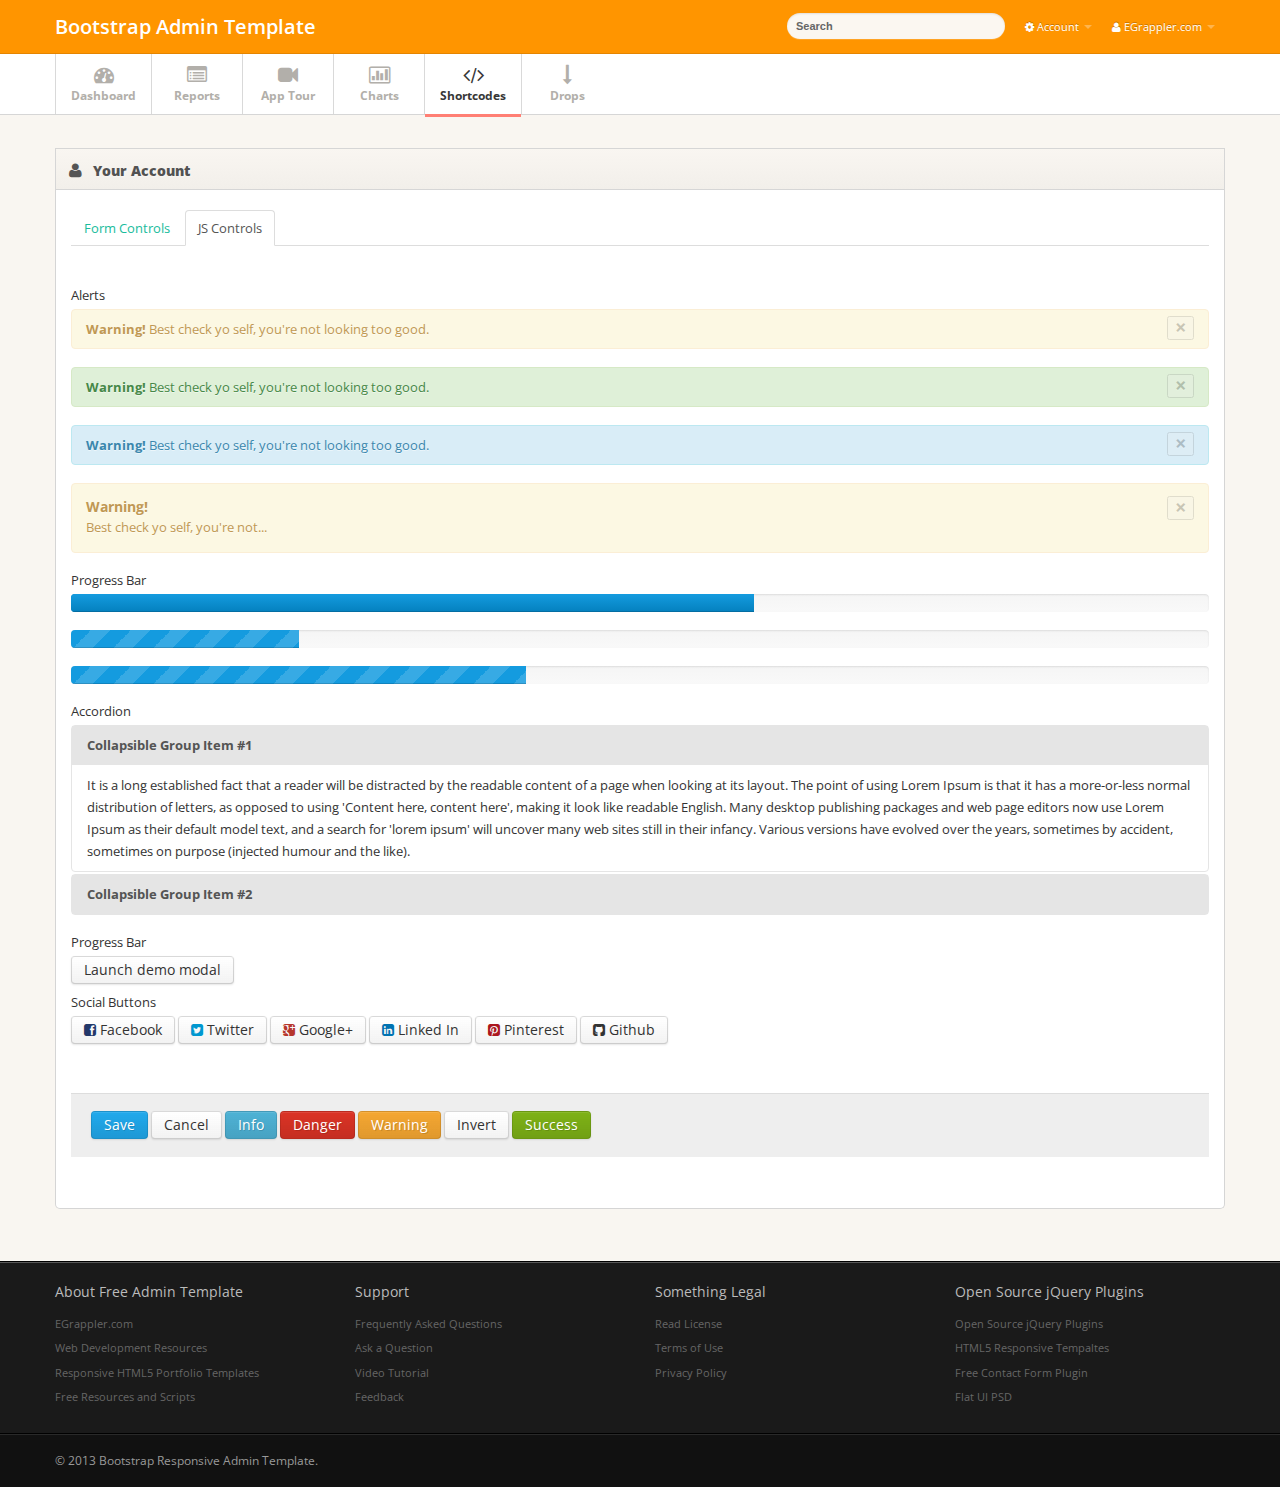
<file: api/admin2/shortcodes.html>
<!DOCTYPE html>
<html lang="en">
  
<head>
    <meta charset="utf-8">
    <title>Account - Bootstrap Admin Template</title>
    
    <meta name="viewport" content="width=device-width, initial-scale=1.0, maximum-scale=1.0, user-scalable=no">
    <meta name="apple-mobile-web-app-capable" content="yes">    
    
    <link href="css/bootstrap.min.css" rel="stylesheet">
    <link href="css/bootstrap-responsive.min.css" rel="stylesheet">
    
    <link href="http://fonts.googleapis.com/css?family=Open+Sans:400italic,600italic,400,600" rel="stylesheet">
    <link href="css/font-awesome.css" rel="stylesheet">
    
    <link href="css/style.css" rel="stylesheet">
   


    <!-- Le HTML5 shim, for IE6-8 support of HTML5 elements -->
    <!--[if lt IE 9]>
      <script src="http://html5shim.googlecode.com/svn/trunk/html5.js"></script>
    <![endif]-->

  </head>

<body>

<div class="navbar navbar-fixed-top">
	
	<div class="navbar-inner">
		
		<div class="container">
			
			<a class="btn btn-navbar" data-toggle="collapse" data-target=".nav-collapse">
				<span class="icon-bar"></span>
				<span class="icon-bar"></span>
				<span class="icon-bar"></span>
			</a>
			
			<a class="brand" href="index.html">
				Bootstrap Admin Template				
			</a>		
			
			<div class="nav-collapse">
				<ul class="nav pull-right">
					<li class="dropdown">						
						<a href="#" class="dropdown-toggle" data-toggle="dropdown">
							<i class="icon-cog"></i>
							Account
							<b class="caret"></b>
						</a>
						
						<ul class="dropdown-menu">
							<li><a href="javascript:;">Settings</a></li>
							<li><a href="javascript:;">Help</a></li>
						</ul>						
					</li>
			
					<li class="dropdown">						
						<a href="#" class="dropdown-toggle" data-toggle="dropdown">
							<i class="icon-user"></i> 
							EGrappler.com
							<b class="caret"></b>
						</a>
						
						<ul class="dropdown-menu">
							<li><a href="javascript:;">Profile</a></li>
							<li><a href="javascript:;">Logout</a></li>
						</ul>						
					</li>
				</ul>
			
				<form class="navbar-search pull-right">
					<input type="text" class="search-query" placeholder="Search">
				</form>
				
			</div><!--/.nav-collapse -->	
	
		</div> <!-- /container -->
		
	</div> <!-- /navbar-inner -->
	
</div> <!-- /navbar -->
    



    
<div class="subnavbar">

	<div class="subnavbar-inner">
	
		<div class="container">

			<ul class="mainnav">
			
				<li>
					<a href="index.html">
						<i class="icon-dashboard"></i>
						<span>Dashboard</span>
					</a>	    				
				</li>
				
				
				
				<li>
					<a href="reports.html">
						<i class="icon-list-alt"></i>
						<span>Reports</span>
					</a>    				
				</li>
				
				<li>					
					<a href="guidely.html">
						<i class="icon-facetime-video"></i>
						<span>App Tour</span>
					</a>  									
				</li>
                
                
                <li>					
					<a href="charts.html">
						<i class="icon-bar-chart"></i>
						<span>Charts</span>
					</a>  									
				</li>
                
                
                <li class="active">					
					<a href="shortcodes.html">
						<i class="icon-code"></i>
						<span>Shortcodes</span>
					</a>  									
				</li>
				
				<li class="dropdown">					
					<a href="javascript:;" class="dropdown-toggle" data-toggle="dropdown">
						<i class="icon-long-arrow-down"></i>
						<span>Drops</span>
						<b class="caret"></b>
					</a>	
				
					<ul class="dropdown-menu">
                        <li><a href="icons.html">Icons</a></li>
						<li><a href="faq.html">FAQ</a></li>
                        <li><a href="pricing.html">Pricing Plans</a></li>
                        <li><a href="login.html">Login</a></li>
						<li><a href="signup.html">Signup</a></li>
						<li><a href="error.html">404</a></li>
                    </ul>    				
				</li>
			
			</ul>

		</div> <!-- /container -->
	
	</div> <!-- /subnavbar-inner -->

</div> <!-- /subnavbar -->
    
    

<div class="main">
	
	<div class="main-inner">

	    <div class="container">
	
	      <div class="row">
	      	
	      	<div class="span12">      		
	      		
	      		<div class="widget ">
	      			
	      			<div class="widget-header">
	      				<i class="icon-user"></i>
	      				<h3>Your Account</h3>
	  				</div> <!-- /widget-header -->
					
					<div class="widget-content">
						
						
						
						<div class="tabbable">
						<ul class="nav nav-tabs">
						  <li>
						    <a href="#formcontrols" data-toggle="tab">Form Controls</a>
						  </li>
						  <li  class="active"><a href="#jscontrols" data-toggle="tab">JS Controls</a></li>
						</ul>
						
						<br>
						
							<div class="tab-content">
								<div class="tab-pane" id="formcontrols">
								<form id="edit-profile" class="form-horizontal">
									<fieldset>
										
										<div class="control-group">											
											<label class="control-label" for="username">Username</label>
											<div class="controls">
												<input type="text" class="span6 disabled" id="username" value="Example" disabled>
												<p class="help-block">Your username is for logging in and cannot be changed.</p>
											</div> <!-- /controls -->				
										</div> <!-- /control-group -->
										
										
										<div class="control-group">											
											<label class="control-label" for="firstname">First Name</label>
											<div class="controls">
												<input type="text" class="span6" id="firstname" value="John">
											</div> <!-- /controls -->				
										</div> <!-- /control-group -->
										
										
										<div class="control-group">											
											<label class="control-label" for="lastname">Last Name</label>
											<div class="controls">
												<input type="text" class="span6" id="lastname" value="Donga">
											</div> <!-- /controls -->				
										</div> <!-- /control-group -->
										
										
										<div class="control-group">											
											<label class="control-label" for="email">Email Address</label>
											<div class="controls">
												<input type="text" class="span4" id="email" value="john.donga@egrappler.com">
											</div> <!-- /controls -->				
										</div> <!-- /control-group -->
										
										
										<br /><br />
										
										<div class="control-group">											
											<label class="control-label" for="password1">Password</label>
											<div class="controls">
												<input type="password" class="span4" id="password1" value="thisispassword">
											</div> <!-- /controls -->				
										</div> <!-- /control-group -->
										
										
										<div class="control-group">											
											<label class="control-label" for="password2">Confirm</label>
											<div class="controls">
												<input type="password" class="span4" id="password2" value="thisispassword">
											</div> <!-- /controls -->				
										</div> <!-- /control-group -->
										
                                        
                                        
                                        <div class="control-group">											
											<label class="control-label">Checkboxes</label>
											
                                            
                                            <div class="controls">
                                            <label class="checkbox inline">
                                              <input type="checkbox"> Option 01
                                            </label>
                                            
                                            <label class="checkbox inline">
                                              <input type="checkbox"> Option 02
                                            </label>
                                          </div>		<!-- /controls -->		
										</div> <!-- /control-group -->
                                        
                                        
                                        
                                        <div class="control-group">											
											<label class="control-label">Radio Buttons</label>
											
                                            
                                            <div class="controls">
                                            <label class="radio inline">
                                              <input type="radio"  name="radiobtns"> Option 01
                                            </label>
                                            
                                            <label class="radio inline">
                                              <input type="radio" name="radiobtns"> Option 02
                                            </label>
                                          </div>	<!-- /controls -->			
										</div> <!-- /control-group -->
                                        
                                        
                                        
                                        
                                        <div class="control-group">											
											<label class="control-label" for="radiobtns">Combined Textbox</label>
											
                                            <div class="controls">
                                               <div class="input-prepend input-append">
                                                  <span class="add-on">$</span>
                                                  <input class="span2" id="appendedPrependedInput" type="text">
                                                  <span class="add-on">.00</span>
                                                </div>
                                              </div>	<!-- /controls -->			
										</div> <!-- /control-group -->
                                        
                                        
                                        
                                        
                                        
                                        <div class="control-group">											
											<label class="control-label" for="radiobtns">Textbox with Buttons </label>
											
                                            <div class="controls">
                                               <div class="input-append">
                                                  <input class="span2 m-wrap" id="appendedInputButton" type="text">
                                                  <button class="btn" type="button">Go!</button>
                                                </div>
                                              </div>	<!-- /controls -->			
										</div> <!-- /control-group -->
                                        
                                        
                                        
                                        
                                        
                                        <div class="control-group">											
											<label class="control-label" for="radiobtns">Dropdown in a button group</label>
											
                                            <div class="controls">
                                              <div class="btn-group">
                                              <a class="btn btn-primary" href="#"><i class="icon-user icon-white"></i> User</a>
                                              <a class="btn btn-primary dropdown-toggle" data-toggle="dropdown" href="#"><span class="caret"></span></a>
                                              <ul class="dropdown-menu">
                                                <li><a href="#"><i class="icon-pencil"></i> Edit</a></li>
                                                <li><a href="#"><i class="icon-trash"></i> Delete</a></li>
                                                <li><a href="#"><i class="icon-ban-circle"></i> Ban</a></li>
                                                <li class="divider"></li>
                                                <li><a href="#"><i class="i"></i> Make admin</a></li>
                                              </ul>
                                            </div>
                                              </div>	<!-- /controls -->			
										</div> <!-- /control-group -->
                                        
                                        
                                        
                                        
                                        
                                        <div class="control-group">											
											<label class="control-label" for="radiobtns">Button sizes</label>
											
                                            <div class="controls">
                                              <a class="btn btn-large" href="#"><i class="icon-star"></i> Star</a>
                                                <a class="btn btn-small" href="#"><i class="icon-star"></i> Star</a>
                                                <a class="btn btn-mini" href="#"><i class="icon-star"></i> Star</a>
                                              </div>	<!-- /controls -->			
										</div> <!-- /control-group -->
                                        
										
											
										 <br />
										
											
										<div class="form-actions">
											<button type="submit" class="btn btn-primary">Save</button> 
											<button class="btn">Cancel</button>
										</div> <!-- /form-actions -->
									</fieldset>
								</form>
								</div>
								
								<div class="tab-pane active" id="jscontrols">
									<form id="edit-profile2" class="form-vertical">
										<fieldset>
											
                                            
                                            
                                           
                                                                                        
											<div class="control-group">
												<label class="control-label">Alerts</label>
												<div class="controls">
													 <div class="alert">
                                              <button type="button" class="close" data-dismiss="alert">&times;</button>
                                              <strong>Warning!</strong> Best check yo self, you're not looking too good.
                                            </div>
                                            
                                            
                                                <div class="alert alert-success">
                                                  <button type="button" class="close" data-dismiss="alert">&times;</button>
                                                  <strong>Warning!</strong> Best check yo self, you're not looking too good.
                                                </div>
                                            
                                                     
                                                     <div class="alert alert-info">
                                              <button type="button" class="close" data-dismiss="alert">&times;</button>
                                              <strong>Warning!</strong> Best check yo self, you're not looking too good.
                                            </div>
                                            		 
                                                     
                                                     
                                                     	
                                            
                                            
                                            		 
                                                     <div class="alert alert-block">
                                                      <button type="button" class="close" data-dismiss="alert">&times;</button>
                                                      <h4>Warning!</h4>
                                                      Best check yo self, you're not...
                                                    </div>
												</div> <!-- /controls -->	
                                                
                                                
                                                
                                                
                                                
											</div> <!-- /control-group -->
                                            
                                            
                                            
                                            
                                            <div class="control-group">
												<label class="control-label">Progress Bar</label>
												<div class="controls">
													 <div class="progress">
                                                      <div class="bar" style="width: 60%;"></div>
                                                    </div>
                                                    
                                                    
                                                    <div class="progress progress-striped">
                                                      <div class="bar" style="width: 20%;"></div>
                                                    </div>
                                                    
                                                    
                                                    <div class="progress progress-striped active">
                                                      <div class="bar" style="width: 40%;"></div>
                                                    </div>
												</div> <!-- /controls -->	
											</div> <!-- /control-group -->
                                            
                                            
                                            
                                            
                                            
                                            
                                            
                                            <div class="control-group">
												<label class="control-label">Accordion</label>
												<div class="controls">
                                                
													 <div class="accordion" id="accordion2">
                                                      <div class="accordion-group">
                                                        <div class="accordion-heading">
                                                          <a class="accordion-toggle" data-toggle="collapse" data-parent="#accordion2" href="#collapseOne">
                                                            Collapsible Group Item #1
                                                          </a>
                                                        </div>
                                                        <div id="collapseOne" class="accordion-body collapse in">
                                                          <div class="accordion-inner">
                                                            It is a long established fact that a reader will be distracted by the readable content of a page when looking at its layout. The point of using Lorem Ipsum is that it has a more-or-less normal distribution of letters, as opposed to using 'Content here, content here', making it look like readable English. Many desktop publishing packages and web page editors now use Lorem Ipsum as their default model text, and a search for 'lorem ipsum' will uncover many web sites still in their infancy. Various versions have evolved over the years, sometimes by accident, sometimes on purpose (injected humour and the like).


                                                          </div>
                                                        </div>
                                                      </div>
                                                      <div class="accordion-group">
                                                        <div class="accordion-heading">
                                                          <a class="accordion-toggle" data-toggle="collapse" data-parent="#accordion2" href="#collapseTwo">
                                                            Collapsible Group Item #2
                                                          </a>
                                                        </div>
                                                        <div id="collapseTwo" class="accordion-body collapse">
                                                          <div class="accordion-inner">
                                                            Anim pariatur cliche...
                                                          </div>
                                                        </div>
                                                      </div>
                                                    </div>
												</div> <!-- /controls -->	
											</div> <!-- /control-group -->
                                            
                                            
                                            
                                            
                                            
                                            
                                            <div class="control-group">
												<label class="control-label">Progress Bar</label>
												<div class="controls">
													 <!-- Button to trigger modal -->
                                                    <a href="#myModal" role="button" class="btn" data-toggle="modal">Launch demo modal</a>
                                                     
                                                    <!-- Modal -->
                                                    <div id="myModal" class="modal hide fade" tabindex="-1" role="dialog" aria-labelledby="myModalLabel" aria-hidden="true">
                                                      <div class="modal-header">
                                                        <button type="button" class="close" data-dismiss="modal" aria-hidden="true">×</button>
                                                        <h3 id="myModalLabel">Thank you for visiting EGrappler.com</h3>
                                                      </div>
                                                      <div class="modal-body">
                                                        <p>One fine body…</p>
                                                      </div>
                                                      <div class="modal-footer">
                                                        <button class="btn" data-dismiss="modal" aria-hidden="true">Close</button>
                                                        <button class="btn btn-primary">Save changes</button>
                                                      </div>
                                                    </div>
												</div> <!-- /controls -->	
											</div> <!-- /control-group -->
                                            
                                         





                                            
                                            
                                            
                                            
                                            
                                          
                                            
                                            
                                            
                                            
                                             <div class="control-group">
												<label class="control-label">Social Buttons</label>
												<div class="controls">
													 <button class="btn btn-facebook-alt"><i class="icon-facebook-sign"></i> Facebook</button>
                                                    <button class="btn btn-twitter-alt"><i class="icon-twitter-sign"></i> Twitter</button>
                                                    <button class="btn btn-google-alt"><i class="icon-google-plus-sign"></i> Google+</button>
                                                    <button class="btn btn-linkedin-alt"><i class="icon-linkedin-sign"></i> Linked In</button>
                                                    <button class="btn btn-pinterest-alt"><i class="icon-pinterest-sign"></i> Pinterest</button>
                                                    <button class="btn btn-github-alt"><i class="icon-github-sign"></i> Github</button>
												</div> <!-- /controls -->	
											</div> <!-- /control-group -->
											
											<br />
											
											<div class="form-actions">
												<button type="submit" class="btn btn-primary">Save</button> <button class="btn">Cancel</button>
                                                <button class="btn btn-info">Info</button>
                                                <button class="btn btn-danger">Danger</button>
                                                <button class="btn btn-warning">Warning</button>
                                                <button class="btn btn-invert">Invert</button>
                                                <button class="btn btn-success">Success</button>
											</div>
										</fieldset>
									</form>
								</div>
								
							</div>
						  
						  
						</div>
						
						
						
						
						
					</div> <!-- /widget-content -->
						
				</div> <!-- /widget -->
	      		
		    </div> <!-- /span8 -->
	      	
	      	
	      	
	      	
	      </div> <!-- /row -->
	
	    </div> <!-- /container -->
	    
	</div> <!-- /main-inner -->
    
</div> <!-- /main -->
    
    
    
 
<div class="extra">

	<div class="extra-inner">

		<div class="container">

			<div class="row">
                    <div class="span3">
                        <h4>
                            About Free Admin Template</h4>
                        <ul>
                            <li><a href="javascript:;">EGrappler.com</a></li>
                            <li><a href="javascript:;">Web Development Resources</a></li>
                            <li><a href="javascript:;">Responsive HTML5 Portfolio Templates</a></li>
                            <li><a href="javascript:;">Free Resources and Scripts</a></li>
                        </ul>
                    </div>
                    <!-- /span3 -->
                    <div class="span3">
                        <h4>
                            Support</h4>
                        <ul>
                            <li><a href="javascript:;">Frequently Asked Questions</a></li>
                            <li><a href="javascript:;">Ask a Question</a></li>
                            <li><a href="javascript:;">Video Tutorial</a></li>
                            <li><a href="javascript:;">Feedback</a></li>
                        </ul>
                    </div>
                    <!-- /span3 -->
                    <div class="span3">
                        <h4>
                            Something Legal</h4>
                        <ul>
                            <li><a href="javascript:;">Read License</a></li>
                            <li><a href="javascript:;">Terms of Use</a></li>
                            <li><a href="javascript:;">Privacy Policy</a></li>
                        </ul>
                    </div>
                    <!-- /span3 -->
                    <div class="span3">
                        <h4>
                            Open Source jQuery Plugins</h4>
                        <ul>
                            <li><a href="http://www.egrappler.com">Open Source jQuery Plugins</a></li>
                            <li><a href="http://www.egrappler.com;">HTML5 Responsive Tempaltes</a></li>
                            <li><a href="http://www.egrappler.com;">Free Contact Form Plugin</a></li>
                            <li><a href="http://www.egrappler.com;">Flat UI PSD</a></li>
                        </ul>
                    </div>
                    <!-- /span3 -->
                </div> <!-- /row -->

		</div> <!-- /container -->

	</div> <!-- /extra-inner -->

</div> <!-- /extra -->


    
    
<div class="footer">
	
	<div class="footer-inner">
		
		<div class="container">
			
			<div class="row">
				
    			<div class="span12">
    				&copy; 2013 <a href="http://www.egrappler.com/">Bootstrap Responsive Admin Template</a>.
    			</div> <!-- /span12 -->
    			
    		</div> <!-- /row -->
    		
		</div> <!-- /container -->
		
	</div> <!-- /footer-inner -->
	
</div> <!-- /footer -->
    


<script src="js/jquery-1.7.2.min.js"></script>
	
<script src="js/bootstrap.js"></script>
<script src="js/base.js"></script>


  </body>

</html>
</file>
<file: api/admin2/jscalendar/skins/aqua/theme.css>
/* Distributed as part of The Coolest DHTML Calendar
   Author: Mihai Bazon, www.bazon.net/mishoo
   Copyright Dynarch.com 2005, www.dynarch.com
*/

/* The main calendar widget.  DIV containing a table. */

div.calendar { position: relative; }

.calendar, .calendar table {
  border: 1px solid #bdb2bf;
  font-size: 11px;
  color: #000;
  cursor: default;
  background: url("normal-bg.gif");
  font-family: "trebuchet ms",verdana,tahoma,sans-serif;
}

.calendar {
  border-color: #797979;
}

/* Header part -- contains navigation buttons and day names. */

.calendar .button { /* "<<", "<", ">", ">>" buttons have this class */
  text-align: center;    /* They are the navigation buttons */
  padding: 2px;          /* Make the buttons seem like they're pressing */
  background: url("title-bg.gif") repeat-x 0 100%; color: #000;
  font-weight: bold;
}

.calendar .nav {
  font-family: verdana,tahoma,sans-serif;
}

.calendar .nav div {
  background: transparent url("menuarrow.gif") no-repeat 100% 100%;
}

.calendar thead tr { background: url("title-bg.gif") repeat-x 0 100%; color: #000; }

.calendar thead .title { /* This holds the current "month, year" */
  font-weight: bold;      /* Pressing it will take you to the current date */
  text-align: center;
  padding: 2px;
  background: url("title-bg.gif") repeat-x 0 100%; color: #000;
}

.calendar thead .headrow { /* Row <TR> containing navigation buttons */
}

.calendar thead .name { /* Cells <TD> containing the day names */
  border-bottom: 1px solid #797979;
  padding: 2px;
  text-align: center;
  color: #000;
}

.calendar thead .weekend { /* How a weekend day name shows in header */
  color: #c44;
}

.calendar thead .hilite { /* How do the buttons in header appear when hover */
  background: url("hover-bg.gif");
  border-bottom: 1px solid #797979;
  padding: 2px 2px 1px 2px;
}

.calendar thead .active { /* Active (pressed) buttons in header */
  background: url("active-bg.gif"); color: #fff;
  padding: 3px 1px 0px 3px;
  border-bottom: 1px solid #797979;
}

.calendar thead .daynames { /* Row <TR> containing the day names */
  background: url("dark-bg.gif");
}

/* The body part -- contains all the days in month. */

.calendar tbody .day { /* Cells <TD> containing month days dates */
  font-family: verdana,tahoma,sans-serif;
  width: 2em;
  color: #000;
  text-align: right;
  padding: 2px 4px 2px 2px;
}
.calendar tbody .day.othermonth {
  font-size: 80%;
  color: #999;
}
.calendar tbody .day.othermonth.oweekend {
  color: #f99;
}

.calendar table .wn {
  padding: 2px 3px 2px 2px;
  border-right: 1px solid #797979;
  background: url("dark-bg.gif");
}

.calendar tbody .rowhilite td,
.calendar tbody .rowhilite td.wn {
  background: url("rowhover-bg.gif");
}

.calendar tbody td.today { font-weight: bold; /* background: url("today-bg.gif") no-repeat 70% 50%; */ }

.calendar tbody td.hilite { /* Hovered cells <TD> */
  background: url("hover-bg.gif");
  padding: 1px 3px 1px 1px;
  border: 1px solid #bbb;
}

.calendar tbody td.active { /* Active (pressed) cells <TD> */
  padding: 2px 2px 0px 2px;
}

.calendar tbody td.weekend { /* Cells showing weekend days */
  color: #c44;
}

.calendar tbody td.selected { /* Cell showing selected date */
  font-weight: bold;
  border: 1px solid #797979;
  padding: 1px 3px 1px 1px;
  background: url("active-bg.gif"); color: #fff;
}

.calendar tbody .disabled { color: #999; }

.calendar tbody .emptycell { /* Empty cells (the best is to hide them) */
  visibility: hidden;
}

.calendar tbody .emptyrow { /* Empty row (some months need less than 6 rows) */
  display: none;
}

/* The footer part -- status bar and "Close" button */

.calendar tfoot .footrow { /* The <TR> in footer (only one right now) */
  text-align: center;
  background: #565;
  color: #fff;
}

.calendar tfoot .ttip { /* Tooltip (status bar) cell <TD> */
  padding: 2px;
  background: url("status-bg.gif") repeat-x 0 0; color: #000;
}

.calendar tfoot .hilite { /* Hover style for buttons in footer */
  background: #afa;
  border: 1px solid #084;
  color: #000;
  padding: 1px;
}

.calendar tfoot .active { /* Active (pressed) style for buttons in footer */
  background: #7c7;
  padding: 2px 0px 0px 2px;
}

/* Combo boxes (menus that display months/years for direct selection) */

.calendar .combo {
  position: absolute;
  display: none;
  top: 0px;
  left: 0px;
  width: 4em;
  cursor: default;
  border-width: 0 1px 1px 1px;
  border-style: solid;
  border-color: #797979;
  background: url("normal-bg.gif"); color: #000;
  z-index: 100;
  font-size: 90%;
}

.calendar .combo .label,
.calendar .combo .label-IEfix {
  text-align: center;
  padding: 1px;
}

.calendar .combo .label-IEfix {
  width: 4em;
}

.calendar .combo .hilite {
  background: url("hover-bg.gif"); color: #000;
}

.calendar .combo .active {
  background: url("active-bg.gif"); color: #fff;
  font-weight: bold;
}

.calendar td.time {
  border-top: 1px solid #797979;
  padding: 1px 0px;
  text-align: center;
  background: url("dark-bg.gif");
}

.calendar td.time .hour,
.calendar td.time .minute,
.calendar td.time .ampm {
  padding: 0px 5px 0px 6px;
  font-weight: bold;
  background: url("normal-bg.gif"); color: #000;
}

.calendar td.time .hour,
.calendar td.time .minute {
  font-family: monospace;
}

.calendar td.time .ampm {
  text-align: center;
}

.calendar td.time .colon {
  padding: 0px 2px 0px 3px;
  font-weight: bold;
}

.calendar td.time span.hilite {
  background: url("hover-bg.gif"); color: #000;
}

.calendar td.time span.active {
  background: url("active-bg.gif"); color: #fff;
}
</file>
<file: api/admin2/jscalendar/calendar-blue.css>
/* The main calendar widget.  DIV containing a table. */

div.calendar { position: relative; }

.calendar, .calendar table {
  border: 1px solid #556;
  font-size: 11px;
  color: #000;
  cursor: default;
  background: #eef;
  font-family: tahoma,verdana,sans-serif;
}

/* Header part -- contains navigation buttons and day names. */

.calendar .button { /* "<<", "<", ">", ">>" buttons have this class */
  text-align: center;    /* They are the navigation buttons */
  padding: 2px;          /* Make the buttons seem like they're pressing */
}

.calendar .nav {
  background: #778 url(menuarrow.gif) no-repeat 100% 100%;
}

.calendar thead .title { /* This holds the current "month, year" */
  font-weight: bold;      /* Pressing it will take you to the current date */
  text-align: center;
  background: #fff;
  color: #000;
  padding: 2px;
}

.calendar thead .headrow { /* Row <TR> containing navigation buttons */
  background: #778;
  color: #fff;
}

.calendar thead .daynames { /* Row <TR> containing the day names */
  background: #bdf;
}

.calendar thead .name { /* Cells <TD> containing the day names */
  border-bottom: 1px solid #556;
  padding: 2px;
  text-align: center;
  color: #000;
}

.calendar thead .weekend { /* How a weekend day name shows in header */
  color: #a66;
}

.calendar thead .hilite { /* How do the buttons in header appear when hover */
  background-color: #aaf;
  color: #000;
  border: 1px solid #04f;
  padding: 1px;
}

.calendar thead .active { /* Active (pressed) buttons in header */
  background-color: #77c;
  padding: 2px 0px 0px 2px;
}

/* The body part -- contains all the days in month. */

.calendar tbody .day { /* Cells <TD> containing month days dates */
  width: 2em;
  color: #456;
  text-align: right;
  padding: 2px 4px 2px 2px;
}
.calendar tbody .day.othermonth {
  font-size: 80%;
  color: #bbb;
}
.calendar tbody .day.othermonth.oweekend {
  color: #fbb;
}

.calendar table .wn {
  padding: 2px 3px 2px 2px;
  border-right: 1px solid #000;
  background: #bdf;
}

.calendar tbody .rowhilite td {
  background: #def;
}

.calendar tbody .rowhilite td.wn {
  background: #eef;
}

.calendar tbody td.hilite { /* Hovered cells <TD> */
  background: #def;
  padding: 1px 3px 1px 1px;
  border: 1px solid #bbb;
}

.calendar tbody td.active { /* Active (pressed) cells <TD> */
  background: #cde;
  padding: 2px 2px 0px 2px;
}

.calendar tbody td.selected { /* Cell showing today date */
  font-weight: bold;
  border: 1px solid #000;
  padding: 1px 3px 1px 1px;
  background: #fff;
  color: #000;
}

.calendar tbody td.weekend { /* Cells showing weekend days */
  color: #a66;
}

.calendar tbody td.today { /* Cell showing selected date */
  font-weight: bold;
  color: #00f;
}

.calendar tbody .disabled { color: #999; }

.calendar tbody .emptycell { /* Empty cells (the best is to hide them) */
  visibility: hidden;
}

.calendar tbody .emptyrow { /* Empty row (some months need less than 6 rows) */
  display: none;
}

/* The footer part -- status bar and "Close" button */

.calendar tfoot .footrow { /* The <TR> in footer (only one right now) */
  text-align: center;
  background: #556;
  color: #fff;
}

.calendar tfoot .ttip { /* Tooltip (status bar) cell <TD> */
  background: #fff;
  color: #445;
  border-top: 1px solid #556;
  padding: 1px;
}

.calendar tfoot .hilite { /* Hover style for buttons in footer */
  background: #aaf;
  border: 1px solid #04f;
  color: #000;
  padding: 1px;
}

.calendar tfoot .active { /* Active (pressed) style for buttons in footer */
  background: #77c;
  padding: 2px 0px 0px 2px;
}

/* Combo boxes (menus that display months/years for direct selection) */

.calendar .combo {
  position: absolute;
  display: none;
  top: 0px;
  left: 0px;
  width: 4em;
  cursor: default;
  border: 1px solid #655;
  background: #def;
  color: #000;
  font-size: 90%;
  z-index: 100;
}

.calendar .combo .label,
.calendar .combo .label-IEfix {
  text-align: center;
  padding: 1px;
}

.calendar .combo .label-IEfix {
  width: 4em;
}

.calendar .combo .hilite {
  background: #acf;
}

.calendar .combo .active {
  border-top: 1px solid #46a;
  border-bottom: 1px solid #46a;
  background: #eef;
  font-weight: bold;
}

.calendar td.time {
  border-top: 1px solid #000;
  padding: 1px 0px;
  text-align: center;
  background-color: #f4f0e8;
}

.calendar td.time .hour,
.calendar td.time .minute,
.calendar td.time .ampm {
  padding: 0px 3px 0px 4px;
  border: 1px solid #889;
  font-weight: bold;
  background-color: #fff;
}

.calendar td.time .ampm {
  text-align: center;
}

.calendar td.time .colon {
  padding: 0px 2px 0px 3px;
  font-weight: bold;
}

.calendar td.time span.hilite {
  border-color: #000;
  background-color: #667;
  color: #fff;
}

.calendar td.time span.active {
  border-color: #f00;
  background-color: #000;
  color: #0f0;
}
</file>
<file: api/admin2/jscalendar/calendar-blue2.css>
/* The main calendar widget.  DIV containing a table. */

div.calendar { position: relative; }

.calendar, .calendar table {
  border: 1px solid #206A9B;
  font-size: 11px;
  color: #000;
  cursor: default;
  background: #F1F8FC;
  font-family: tahoma,verdana,sans-serif;
}

/* Header part -- contains navigation buttons and day names. */

.calendar .button { /* "<<", "<", ">", ">>" buttons have this class */
  text-align: center;    /* They are the navigation buttons */
  padding: 2px;          /* Make the buttons seem like they're pressing */
}

.calendar .nav {
  background: #007ED1 url(menuarrow2.gif) no-repeat 100% 100%;
}

.calendar thead .title { /* This holds the current "month, year" */
  font-weight: bold;      /* Pressing it will take you to the current date */
  text-align: center;
  background: #000;
  color: #fff;
  padding: 2px;
}

.calendar thead tr { /* Row <TR> containing navigation buttons */
  background: #007ED1;
  color: #fff;
}

.calendar thead .daynames { /* Row <TR> containing the day names */
  background: #C7E1F3;
}

.calendar thead .name { /* Cells <TD> containing the day names */
  border-bottom: 1px solid #206A9B;
  padding: 2px;
  text-align: center;
  color: #000;
}

.calendar thead .weekend { /* How a weekend day name shows in header */
  color: #a66;
}

.calendar thead .hilite { /* How do the buttons in header appear when hover */
  background-color: #34ABFA;
  color: #000;
  border: 1px solid #016DC5;
  padding: 1px;
}

.calendar thead .active { /* Active (pressed) buttons in header */
  background-color: #006AA9;
  border: 1px solid #008AFF;
  padding: 2px 0px 0px 2px;
}

/* The body part -- contains all the days in month. */

.calendar tbody .day { /* Cells <TD> containing month days dates */
  width: 2em;
  color: #456;
  text-align: right;
  padding: 2px 4px 2px 2px;
}
.calendar tbody .day.othermonth {
  font-size: 80%;
  color: #bbb;
}
.calendar tbody .day.othermonth.oweekend {
  color: #fbb;
}

.calendar table .wn {
  padding: 2px 3px 2px 2px;
  border-right: 1px solid #000;
  background: #C7E1F3;
}

.calendar tbody .rowhilite td {
  background: #def;
}

.calendar tbody .rowhilite td.wn {
  background: #F1F8FC;
}

.calendar tbody td.hilite { /* Hovered cells <TD> */
  background: #def;
  padding: 1px 3px 1px 1px;
  border: 1px solid #8FC4E8;
}

.calendar tbody td.active { /* Active (pressed) cells <TD> */
  background: #cde;
  padding: 2px 2px 0px 2px;
}

.calendar tbody td.selected { /* Cell showing today date */
  font-weight: bold;
  border: 1px solid #000;
  padding: 1px 3px 1px 1px;
  background: #fff;
  color: #000;
}

.calendar tbody td.weekend { /* Cells showing weekend days */
  color: #a66;
}

.calendar tbody td.today { /* Cell showing selected date */
  font-weight: bold;
  color: #D50000;
}

.calendar tbody .disabled { color: #999; }

.calendar tbody .emptycell { /* Empty cells (the best is to hide them) */
  visibility: hidden;
}

.calendar tbody .emptyrow { /* Empty row (some months need less than 6 rows) */
  display: none;
}

/* The footer part -- status bar and "Close" button */

.calendar tfoot .footrow { /* The <TR> in footer (only one right now) */
  text-align: center;
  background: #206A9B;
  color: #fff;
}

.calendar tfoot .ttip { /* Tooltip (status bar) cell <TD> */
  background: #000;
  color: #fff;
  border-top: 1px solid #206A9B;
  padding: 1px;
}

.calendar tfoot .hilite { /* Hover style for buttons in footer */
  background: #B8DAF0;
  border: 1px solid #178AEB;
  color: #000;
  padding: 1px;
}

.calendar tfoot .active { /* Active (pressed) style for buttons in footer */
  background: #006AA9;
  padding: 2px 0px 0px 2px;
}

/* Combo boxes (menus that display months/years for direct selection) */

.calendar .combo {
  position: absolute;
  display: none;
  top: 0px;
  left: 0px;
  width: 4em;
  cursor: default;
  border: 1px solid #655;
  background: #def;
  color: #000;
  font-size: 90%;
  z-index: 100;
}

.calendar .combo .label,
.calendar .combo .label-IEfix {
  text-align: center;
  padding: 1px;
}

.calendar .combo .label-IEfix {
  width: 4em;
}

.calendar .combo .hilite {
  background: #34ABFA;
  border-top: 1px solid #46a;
  border-bottom: 1px solid #46a;
  font-weight: bold;
}

.calendar .combo .active {
  border-top: 1px solid #46a;
  border-bottom: 1px solid #46a;
  background: #F1F8FC;
  font-weight: bold;
}

.calendar td.time {
  border-top: 1px solid #000;
  padding: 1px 0px;
  text-align: center;
  background-color: #E3F0F9;
}

.calendar td.time .hour,
.calendar td.time .minute,
.calendar td.time .ampm {
  padding: 0px 3px 0px 4px;
  border: 1px solid #889;
  font-weight: bold;
  background-color: #F1F8FC;
}

.calendar td.time .ampm {
  text-align: center;
}

.calendar td.time .colon {
  padding: 0px 2px 0px 3px;
  font-weight: bold;
}

.calendar td.time span.hilite {
  border-color: #000;
  background-color: #267DB7;
  color: #fff;
}

.calendar td.time span.active {
  border-color: red;
  background-color: #000;
  color: #A5FF00;
}
</file>
<file: api/admin2/jscalendar/calendar-brown.css>
/* The main calendar widget.  DIV containing a table. */

div.calendar { position: relative; }

.calendar, .calendar table {
  border: 1px solid #655;
  font-size: 11px;
  color: #000;
  cursor: default;
  background: #ffd;
  font-family: tahoma,verdana,sans-serif;
}

/* Header part -- contains navigation buttons and day names. */

.calendar .button { /* "<<", "<", ">", ">>" buttons have this class */
  text-align: center;    /* They are the navigation buttons */
  padding: 2px;          /* Make the buttons seem like they're pressing */
}

.calendar .nav {
  background: #edc url(menuarrow.gif) no-repeat 100% 100%;
}

.calendar thead .title { /* This holds the current "month, year" */
  font-weight: bold;      /* Pressing it will take you to the current date */
  text-align: center;
  background: #654;
  color: #fed;
  padding: 2px;
}

.calendar thead .headrow { /* Row <TR> containing navigation buttons */
  background: #edc;
  color: #000;
}

.calendar thead .name { /* Cells <TD> containing the day names */
  border-bottom: 1px solid #655;
  padding: 2px;
  text-align: center;
  color: #000;
}

.calendar thead .weekend { /* How a weekend day name shows in header */
  color: #f00;
}

.calendar thead .hilite { /* How do the buttons in header appear when hover */
  background-color: #faa;
  color: #000;
  border: 1px solid #f40;
  padding: 1px;
}

.calendar thead .active { /* Active (pressed) buttons in header */
  background-color: #c77;
  padding: 2px 0px 0px 2px;
}

.calendar thead .daynames { /* Row <TR> containing the day names */
  background: #fed;
}

/* The body part -- contains all the days in month. */

.calendar tbody .day { /* Cells <TD> containing month days dates */
  width: 2em;
  text-align: right;
  padding: 2px 4px 2px 2px;
}
.calendar tbody .day.othermonth {
  font-size: 80%;
  color: #bbb;
}
.calendar tbody .day.othermonth.oweekend {
  color: #fbb;
}

.calendar table .wn {
  padding: 2px 3px 2px 2px;
  border-right: 1px solid #000;
  background: #fed;
}

.calendar tbody .rowhilite td {
  background: #ddf;
}

.calendar tbody .rowhilite td.wn {
  background: #efe;
}

.calendar tbody td.hilite { /* Hovered cells <TD> */
  background: #ffe;
  padding: 1px 3px 1px 1px;
  border: 1px solid #bbb;
}

.calendar tbody td.active { /* Active (pressed) cells <TD> */
  background: #ddc;
  padding: 2px 2px 0px 2px;
}

.calendar tbody td.selected { /* Cell showing today date */
  font-weight: bold;
  border: 1px solid #000;
  padding: 1px 3px 1px 1px;
  background: #fea;
}

.calendar tbody td.weekend { /* Cells showing weekend days */
  color: #f00;
}

.calendar tbody td.today { font-weight: bold; }

.calendar tbody .disabled { color: #999; }

.calendar tbody .emptycell { /* Empty cells (the best is to hide them) */
  visibility: hidden;
}

.calendar tbody .emptyrow { /* Empty row (some months need less than 6 rows) */
  display: none;
}

/* The footer part -- status bar and "Close" button */

.calendar tfoot .footrow { /* The <TR> in footer (only one right now) */
  text-align: center;
  background: #988;
  color: #000;
}

.calendar tfoot .ttip { /* Tooltip (status bar) cell <TD> */
  border-top: 1px solid #655;
  background: #dcb;
  color: #840;
}

.calendar tfoot .hilite { /* Hover style for buttons in footer */
  background: #faa;
  border: 1px solid #f40;
  padding: 1px;
}

.calendar tfoot .active { /* Active (pressed) style for buttons in footer */
  background: #c77;
  padding: 2px 0px 0px 2px;
}

/* Combo boxes (menus that display months/years for direct selection) */

.calendar .combo {
  position: absolute;
  display: none;
  top: 0px;
  left: 0px;
  width: 4em;
  cursor: default;
  border: 1px solid #655;
  background: #ffe;
  color: #000;
  font-size: 90%;
  z-index: 100;
}

.calendar .combo .label,
.calendar .combo .label-IEfix {
  text-align: center;
  padding: 1px;
}

.calendar .combo .label-IEfix {
  width: 4em;
}

.calendar .combo .hilite {
  background: #fc8;
}

.calendar .combo .active {
  border-top: 1px solid #a64;
  border-bottom: 1px solid #a64;
  background: #fee;
  font-weight: bold;
}

.calendar td.time {
  border-top: 1px solid #a88;
  padding: 1px 0px;
  text-align: center;
  background-color: #fed;
}

.calendar td.time .hour,
.calendar td.time .minute,
.calendar td.time .ampm {
  padding: 0px 3px 0px 4px;
  border: 1px solid #988;
  font-weight: bold;
  background-color: #fff;
}

.calendar td.time .ampm {
  text-align: center;
}

.calendar td.time .colon {
  padding: 0px 2px 0px 3px;
  font-weight: bold;
}

.calendar td.time span.hilite {
  border-color: #000;
  background-color: #866;
  color: #fff;
}

.calendar td.time span.active {
  border-color: #f00;
  background-color: #000;
  color: #0f0;
}
</file>
<file: api/admin2/jscalendar/calendar-green.css>
/* The main calendar widget.  DIV containing a table. */

div.calendar { position: relative; }

.calendar, .calendar table {
  border: 1px solid #565;
  font-size: 11px;
  color: #000;
  cursor: default;
  background: #efe;
  font-family: tahoma,verdana,sans-serif;
}

/* Header part -- contains navigation buttons and day names. */

.calendar .button { /* "<<", "<", ">", ">>" buttons have this class */
  text-align: center;    /* They are the navigation buttons */
  padding: 2px;          /* Make the buttons seem like they're pressing */
  background: #676;
  color: #fff;
  font-size: 90%;
}

.calendar .nav {
  background: #676 url(menuarrow.gif) no-repeat 100% 100%;
}

.calendar thead .title { /* This holds the current "month, year" */
  font-weight: bold;      /* Pressing it will take you to the current date */
  text-align: center;
  padding: 2px;
  background: #250;
  color: #efa;
}

.calendar thead .headrow { /* Row <TR> containing navigation buttons */
}

.calendar thead .name { /* Cells <TD> containing the day names */
  border-bottom: 1px solid #565;
  padding: 2px;
  text-align: center;
  color: #000;
}

.calendar thead .weekend { /* How a weekend day name shows in header */
  color: #a66;
}

.calendar thead .hilite { /* How do the buttons in header appear when hover */
  background-color: #afa;
  color: #000;
  border: 1px solid #084;
  padding: 1px;
}

.calendar thead .active { /* Active (pressed) buttons in header */
  background-color: #7c7;
  padding: 2px 0px 0px 2px;
}

.calendar thead .daynames { /* Row <TR> containing the day names */
  background: #dfb;
}

/* The body part -- contains all the days in month. */

.calendar tbody .day { /* Cells <TD> containing month days dates */
  width: 2em;
  color: #564;
  text-align: right;
  padding: 2px 4px 2px 2px;
}
.calendar tbody .day.othermonth {
  font-size: 80%;
  color: #bbb;
}
.calendar tbody .day.othermonth.oweekend {
  color: #fbb;
}

.calendar table .wn {
  padding: 2px 3px 2px 2px;
  border-right: 1px solid #8a8;
  background: #dfb;
}

.calendar tbody .rowhilite td {
  background: #dfd;
}

.calendar tbody .rowhilite td.wn {
  background: #efe;
}

.calendar tbody td.hilite { /* Hovered cells <TD> */
  background: #efd;
  padding: 1px 3px 1px 1px;
  border: 1px solid #bbb;
}

.calendar tbody td.active { /* Active (pressed) cells <TD> */
  background: #dec;
  padding: 2px 2px 0px 2px;
}

.calendar tbody td.selected { /* Cell showing today date */
  font-weight: bold;
  border: 1px solid #000;
  padding: 1px 3px 1px 1px;
  background: #f8fff8;
  color: #000;
}

.calendar tbody td.weekend { /* Cells showing weekend days */
  color: #a66;
}

.calendar tbody td.today { font-weight: bold; color: #0a0; }

.calendar tbody .disabled { color: #999; }

.calendar tbody .emptycell { /* Empty cells (the best is to hide them) */
  visibility: hidden;
}

.calendar tbody .emptyrow { /* Empty row (some months need less than 6 rows) */
  display: none;
}

/* The footer part -- status bar and "Close" button */

.calendar tfoot .footrow { /* The <TR> in footer (only one right now) */
  text-align: center;
  background: #565;
  color: #fff;
}

.calendar tfoot .ttip { /* Tooltip (status bar) cell <TD> */
  padding: 2px;
  background: #250;
  color: #efa;
}

.calendar tfoot .hilite { /* Hover style for buttons in footer */
  background: #afa;
  border: 1px solid #084;
  color: #000;
  padding: 1px;
}

.calendar tfoot .active { /* Active (pressed) style for buttons in footer */
  background: #7c7;
  padding: 2px 0px 0px 2px;
}

/* Combo boxes (menus that display months/years for direct selection) */

.calendar .combo {
  position: absolute;
  display: none;
  top: 0px;
  left: 0px;
  width: 4em;
  cursor: default;
  border: 1px solid #565;
  background: #efd;
  color: #000;
  font-size: 90%;
  z-index: 100;
}

.calendar .combo .label,
.calendar .combo .label-IEfix {
  text-align: center;
  padding: 1px;
}

.calendar .combo .label-IEfix {
  width: 4em;
}

.calendar .combo .hilite {
  background: #af8;
}

.calendar .combo .active {
  border-top: 1px solid #6a4;
  border-bottom: 1px solid #6a4;
  background: #efe;
  font-weight: bold;
}

.calendar td.time {
  border-top: 1px solid #8a8;
  padding: 1px 0px;
  text-align: center;
  background-color: #dfb;
}

.calendar td.time .hour,
.calendar td.time .minute,
.calendar td.time .ampm {
  padding: 0px 3px 0px 4px;
  border: 1px solid #898;
  font-weight: bold;
  background-color: #fff;
}

.calendar td.time .ampm {
  text-align: center;
}

.calendar td.time .colon {
  padding: 0px 2px 0px 3px;
  font-weight: bold;
}

.calendar td.time span.hilite {
  border-color: #000;
  background-color: #686;
  color: #fff;
}

.calendar td.time span.active {
  border-color: #f00;
  background-color: #000;
  color: #0f0;
}
</file>
<file: api/admin2/jscalendar/calendar-win2k-1.css>
/* The main calendar widget.  DIV containing a table. */

.calendar {
  position: relative;
  display: none;
  border-top: 2px solid #fff;
  border-right: 2px solid #000;
  border-bottom: 2px solid #000;
  border-left: 2px solid #fff;
  font-size: 11px;
  color: #000;
  cursor: default;
  background: #d4d0c8;
  font-family: tahoma,verdana,sans-serif;
}

.calendar table {
  border-top: 1px solid #000;
  border-right: 1px solid #fff;
  border-bottom: 1px solid #fff;
  border-left: 1px solid #000;
  font-size: 11px;
  color: #000;
  cursor: default;
  background: #d4d0c8;
  font-family: tahoma,verdana,sans-serif;
}

/* Header part -- contains navigation buttons and day names. */

.calendar .button { /* "<<", "<", ">", ">>" buttons have this class */
  text-align: center;
  padding: 1px;
  border-top: 1px solid #fff;
  border-right: 1px solid #000;
  border-bottom: 1px solid #000;
  border-left: 1px solid #fff;
}

.calendar .nav {
  background: transparent url(menuarrow.gif) no-repeat 100% 100%;
}

.calendar thead .title { /* This holds the current "month, year" */
  font-weight: bold;
  padding: 1px;
  border: 1px solid #000;
  background: #848078;
  color: #fff;
  text-align: center;
}

.calendar thead .headrow { /* Row <TR> containing navigation buttons */
}

.calendar thead .daynames { /* Row <TR> containing the day names */
}

.calendar thead .name { /* Cells <TD> containing the day names */
  border-bottom: 1px solid #000;
  padding: 2px;
  text-align: center;
  background: #f4f0e8;
}

.calendar thead .weekend { /* How a weekend day name shows in header */
  color: #f00;
}

.calendar thead .hilite { /* How do the buttons in header appear when hover */
  border-top: 2px solid #fff;
  border-right: 2px solid #000;
  border-bottom: 2px solid #000;
  border-left: 2px solid #fff;
  padding: 0px;
  background-color: #e4e0d8;
}

.calendar thead .active { /* Active (pressed) buttons in header */
  padding: 2px 0px 0px 2px;
  border-top: 1px solid #000;
  border-right: 1px solid #fff;
  border-bottom: 1px solid #fff;
  border-left: 1px solid #000;
  background-color: #c4c0b8;
}

/* The body part -- contains all the days in month. */

.calendar tbody .day { /* Cells <TD> containing month days dates */
  width: 2em;
  text-align: right;
  padding: 2px 4px 2px 2px;
}
.calendar tbody .day.othermonth {
  font-size: 80%;
  color: #aaa;
}
.calendar tbody .day.othermonth.oweekend {
  color: #faa;
}

.calendar table .wn {
  padding: 2px 3px 2px 2px;
  border-right: 1px solid #000;
  background: #f4f0e8;
}

.calendar tbody .rowhilite td {
  background: #e4e0d8;
}

.calendar tbody .rowhilite td.wn {
  background: #d4d0c8;
}

.calendar tbody td.hilite { /* Hovered cells <TD> */
  padding: 1px 3px 1px 1px;
  border-top: 1px solid #fff;
  border-right: 1px solid #000;
  border-bottom: 1px solid #000;
  border-left: 1px solid #fff;
}

.calendar tbody td.active { /* Active (pressed) cells <TD> */
  padding: 2px 2px 0px 2px;
  border-top: 1px solid #000;
  border-right: 1px solid #fff;
  border-bottom: 1px solid #fff;
  border-left: 1px solid #000;
}

.calendar tbody td.selected { /* Cell showing selected date */
  font-weight: bold;
  border-top: 1px solid #000;
  border-right: 1px solid #fff;
  border-bottom: 1px solid #fff;
  border-left: 1px solid #000;
  padding: 2px 2px 0px 2px;
  background: #e4e0d8;
}

.calendar tbody td.weekend { /* Cells showing weekend days */
  color: #f00;
}

.calendar tbody td.today { /* Cell showing today date */
  font-weight: bold;
  color: #00f;
}

.calendar tbody .disabled { color: #999; }

.calendar tbody .emptycell { /* Empty cells (the best is to hide them) */
  visibility: hidden;
}

.calendar tbody .emptyrow { /* Empty row (some months need less than 6 rows) */
  display: none;
}

/* The footer part -- status bar and "Close" button */

.calendar tfoot .footrow { /* The <TR> in footer (only one right now) */
}

.calendar tfoot .ttip { /* Tooltip (status bar) cell <TD> */
  background: #f4f0e8;
  padding: 1px;
  border: 1px solid #000;
  background: #848078;
  color: #fff;
  text-align: center;
}

.calendar tfoot .hilite { /* Hover style for buttons in footer */
  border-top: 1px solid #fff;
  border-right: 1px solid #000;
  border-bottom: 1px solid #000;
  border-left: 1px solid #fff;
  padding: 1px;
  background: #e4e0d8;
}

.calendar tfoot .active { /* Active (pressed) style for buttons in footer */
  padding: 2px 0px 0px 2px;
  border-top: 1px solid #000;
  border-right: 1px solid #fff;
  border-bottom: 1px solid #fff;
  border-left: 1px solid #000;
}

/* Combo boxes (menus that display months/years for direct selection) */

.calendar .combo {
  position: absolute;
  display: none;
  width: 4em;
  top: 0px;
  left: 0px;
  cursor: default;
  border-top: 1px solid #fff;
  border-right: 1px solid #000;
  border-bottom: 1px solid #000;
  border-left: 1px solid #fff;
  background: #e4e0d8;
  font-size: 90%;
  padding: 1px;
  z-index: 100;
}

.calendar .combo .label,
.calendar .combo .label-IEfix {
  text-align: center;
  padding: 1px;
}

.calendar .combo .label-IEfix {
  width: 4em;
}

.calendar .combo .active {
  background: #c4c0b8;
  padding: 0px;
  border-top: 1px solid #000;
  border-right: 1px solid #fff;
  border-bottom: 1px solid #fff;
  border-left: 1px solid #000;
}

.calendar .combo .hilite {
  background: #048;
  color: #fea;
}

.calendar td.time {
  border-top: 1px solid #000;
  padding: 1px 0px;
  text-align: center;
  background-color: #f4f0e8;
}

.calendar td.time .hour,
.calendar td.time .minute,
.calendar td.time .ampm {
  padding: 0px 3px 0px 4px;
  border: 1px solid #889;
  font-weight: bold;
  background-color: #fff;
}

.calendar td.time .ampm {
  text-align: center;
}

.calendar td.time .colon {
  padding: 0px 2px 0px 3px;
  font-weight: bold;
}

.calendar td.time span.hilite {
  border-color: #000;
  background-color: #766;
  color: #fff;
}

.calendar td.time span.active {
  border-color: #f00;
  background-color: #000;
  color: #0f0;
}
</file>
<file: api/admin2/jscalendar/calendar-win2k-2.css>
/* The main calendar widget.  DIV containing a table. */

.calendar {
  position: relative;
  display: none;
  border-top: 2px solid #fff;
  border-right: 2px solid #000;
  border-bottom: 2px solid #000;
  border-left: 2px solid #fff;
  font-size: 11px;
  color: #000;
  cursor: default;
  background: #d4c8d0;
  font-family: tahoma,verdana,sans-serif;
}

.calendar table {
  border-top: 1px solid #000;
  border-right: 1px solid #fff;
  border-bottom: 1px solid #fff;
  border-left: 1px solid #000;
  font-size: 11px;
  color: #000;
  cursor: default;
  background: #d4c8d0;
  font-family: tahoma,verdana,sans-serif;
}

/* Header part -- contains navigation buttons and day names. */

.calendar .button { /* "<<", "<", ">", ">>" buttons have this class */
  text-align: center;
  padding: 1px;
  border-top: 1px solid #fff;
  border-right: 1px solid #000;
  border-bottom: 1px solid #000;
  border-left: 1px solid #fff;
}

.calendar .nav {
  background: transparent url(menuarrow.gif) no-repeat 100% 100%;
}

.calendar thead .title { /* This holds the current "month, year" */
  font-weight: bold;
  padding: 1px;
  border: 1px solid #000;
  background: #847880;
  color: #fff;
  text-align: center;
}

.calendar thead .headrow { /* Row <TR> containing navigation buttons */
}

.calendar thead .daynames { /* Row <TR> containing the day names */
}

.calendar thead .name { /* Cells <TD> containing the day names */
  border-bottom: 1px solid #000;
  padding: 2px;
  text-align: center;
  background: #f4e8f0;
}

.calendar thead .weekend { /* How a weekend day name shows in header */
  color: #f00;
}

.calendar thead .hilite { /* How do the buttons in header appear when hover */
  border-top: 2px solid #fff;
  border-right: 2px solid #000;
  border-bottom: 2px solid #000;
  border-left: 2px solid #fff;
  padding: 0px;
  background-color: #e4d8e0;
}

.calendar thead .active { /* Active (pressed) buttons in header */
  padding: 2px 0px 0px 2px;
  border-top: 1px solid #000;
  border-right: 1px solid #fff;
  border-bottom: 1px solid #fff;
  border-left: 1px solid #000;
  background-color: #c4b8c0;
}

/* The body part -- contains all the days in month. */

.calendar tbody .day { /* Cells <TD> containing month days dates */
  width: 2em;
  text-align: right;
  padding: 2px 4px 2px 2px;
}
.calendar tbody .day.othermonth {
  font-size: 80%;
  color: #aaa;
}
.calendar tbody .day.othermonth.oweekend {
  color: #faa;
}

.calendar table .wn {
  padding: 2px 3px 2px 2px;
  border-right: 1px solid #000;
  background: #f4e8f0;
}

.calendar tbody .rowhilite td {
  background: #e4d8e0;
}

.calendar tbody .rowhilite td.wn {
  background: #d4c8d0;
}

.calendar tbody td.hilite { /* Hovered cells <TD> */
  padding: 1px 3px 1px 1px;
  border-top: 1px solid #fff;
  border-right: 1px solid #000;
  border-bottom: 1px solid #000;
  border-left: 1px solid #fff;
}

.calendar tbody td.active { /* Active (pressed) cells <TD> */
  padding: 2px 2px 0px 2px;
  border-top: 1px solid #000;
  border-right: 1px solid #fff;
  border-bottom: 1px solid #fff;
  border-left: 1px solid #000;
}

.calendar tbody td.selected { /* Cell showing selected date */
  font-weight: bold;
  border-top: 1px solid #000;
  border-right: 1px solid #fff;
  border-bottom: 1px solid #fff;
  border-left: 1px solid #000;
  padding: 2px 2px 0px 2px;
  background: #e4d8e0;
}

.calendar tbody td.weekend { /* Cells showing weekend days */
  color: #f00;
}

.calendar tbody td.today { /* Cell showing today date */
  font-weight: bold;
  color: #00f;
}

.calendar tbody .disabled { color: #999; }

.calendar tbody .emptycell { /* Empty cells (the best is to hide them) */
  visibility: hidden;
}

.calendar tbody .emptyrow { /* Empty row (some months need less than 6 rows) */
  display: none;
}

/* The footer part -- status bar and "Close" button */

.calendar tfoot .footrow { /* The <TR> in footer (only one right now) */
}

.calendar tfoot .ttip { /* Tooltip (status bar) cell <TD> */
  background: #f4e8f0;
  padding: 1px;
  border: 1px solid #000;
  background: #847880;
  color: #fff;
  text-align: center;
}

.calendar tfoot .hilite { /* Hover style for buttons in footer */
  border-top: 1px solid #fff;
  border-right: 1px solid #000;
  border-bottom: 1px solid #000;
  border-left: 1px solid #fff;
  padding: 1px;
  background: #e4d8e0;
}

.calendar tfoot .active { /* Active (pressed) style for buttons in footer */
  padding: 2px 0px 0px 2px;
  border-top: 1px solid #000;
  border-right: 1px solid #fff;
  border-bottom: 1px solid #fff;
  border-left: 1px solid #000;
}

/* Combo boxes (menus that display months/years for direct selection) */

.calendar .combo {
  position: absolute;
  display: none;
  width: 4em;
  top: 0px;
  left: 0px;
  cursor: default;
  border-top: 1px solid #fff;
  border-right: 1px solid #000;
  border-bottom: 1px solid #000;
  border-left: 1px solid #fff;
  background: #e4d8e0;
  font-size: 90%;
  padding: 1px;
  z-index: 100;
}

.calendar .combo .label,
.calendar .combo .label-IEfix {
  text-align: center;
  padding: 1px;
}

.calendar .combo .label-IEfix {
  width: 4em;
}

.calendar .combo .active {
  background: #d4c8d0;
  padding: 0px;
  border-top: 1px solid #000;
  border-right: 1px solid #fff;
  border-bottom: 1px solid #fff;
  border-left: 1px solid #000;
}

.calendar .combo .hilite {
  background: #408;
  color: #fea;
}

.calendar td.time {
  border-top: 1px solid #000;
  padding: 1px 0px;
  text-align: center;
  background-color: #f4f0e8;
}

.calendar td.time .hour,
.calendar td.time .minute,
.calendar td.time .ampm {
  padding: 0px 3px 0px 4px;
  border: 1px solid #889;
  font-weight: bold;
  background-color: #fff;
}

.calendar td.time .ampm {
  text-align: center;
}

.calendar td.time .colon {
  padding: 0px 2px 0px 3px;
  font-weight: bold;
}

.calendar td.time span.hilite {
  border-color: #000;
  background-color: #766;
  color: #fff;
}

.calendar td.time span.active {
  border-color: #f00;
  background-color: #000;
  color: #0f0;
}
</file>
<file: api/admin2/jscalendar/calendar-win2k-cold-1.css>
/* The main calendar widget.  DIV containing a table. */

.calendar {
  position: relative;
  display: none;
  border-top: 2px solid #fff;
  border-right: 2px solid #000;
  border-bottom: 2px solid #000;
  border-left: 2px solid #fff;
  font-size: 11px;
  color: #000;
  cursor: default;
  background: #c8d0d4;
  font-family: tahoma,verdana,sans-serif;
}

.calendar table {
  border-top: 1px solid #000;
  border-right: 1px solid #fff;
  border-bottom: 1px solid #fff;
  border-left: 1px solid #000;
  font-size: 11px;
  color: #000;
  cursor: default;
  background: #c8d0d4;
  font-family: tahoma,verdana,sans-serif;
}

/* Header part -- contains navigation buttons and day names. */

.calendar .button { /* "<<", "<", ">", ">>" buttons have this class */
  text-align: center;
  padding: 1px;
  border-top: 1px solid #fff;
  border-right: 1px solid #000;
  border-bottom: 1px solid #000;
  border-left: 1px solid #fff;
}

.calendar .nav {
  background: transparent url(menuarrow.gif) no-repeat 100% 100%;
}

.calendar thead .title { /* This holds the current "month, year" */
  font-weight: bold;
  padding: 1px;
  border: 1px solid #000;
  background: #788084;
  color: #fff;
  text-align: center;
}

.calendar thead .headrow { /* Row <TR> containing navigation buttons */
}

.calendar thead .daynames { /* Row <TR> containing the day names */
}

.calendar thead .name { /* Cells <TD> containing the day names */
  border-bottom: 1px solid #000;
  padding: 2px;
  text-align: center;
  background: #e8f0f4;
}

.calendar thead .weekend { /* How a weekend day name shows in header */
  color: #f00;
}

.calendar thead .hilite { /* How do the buttons in header appear when hover */
  border-top: 2px solid #fff;
  border-right: 2px solid #000;
  border-bottom: 2px solid #000;
  border-left: 2px solid #fff;
  padding: 0px;
  background-color: #d8e0e4;
}

.calendar thead .active { /* Active (pressed) buttons in header */
  padding: 2px 0px 0px 2px;
  border-top: 1px solid #000;
  border-right: 1px solid #fff;
  border-bottom: 1px solid #fff;
  border-left: 1px solid #000;
  background-color: #b8c0c4;
}

/* The body part -- contains all the days in month. */

.calendar tbody .day { /* Cells <TD> containing month days dates */
  width: 2em;
  text-align: right;
  padding: 2px 4px 2px 2px;
}
.calendar tbody .day.othermonth {
  font-size: 80%;
  color: #aaa;
}
.calendar tbody .day.othermonth.oweekend {
  color: #faa;
}

.calendar table .wn {
  padding: 2px 3px 2px 2px;
  border-right: 1px solid #000;
  background: #e8f4f0;
}

.calendar tbody .rowhilite td {
  background: #d8e4e0;
}

.calendar tbody .rowhilite td.wn {
  background: #c8d4d0;
}

.calendar tbody td.hilite { /* Hovered cells <TD> */
  padding: 1px 3px 1px 1px;
  border: 1px solid;
  border-color: #fff #000 #000 #fff;
}

.calendar tbody td.active { /* Active (pressed) cells <TD> */
  padding: 2px 2px 0px 2px;
  border: 1px solid;
  border-color: #000 #fff #fff #000;
}

.calendar tbody td.selected { /* Cell showing selected date */
  font-weight: bold;
  padding: 2px 2px 0px 2px;
  border: 1px solid;
  border-color: #000 #fff #fff #000;
  background: #d8e0e4;
}

.calendar tbody td.weekend { /* Cells showing weekend days */
  color: #f00;
}

.calendar tbody td.today { /* Cell showing today date */
  font-weight: bold;
  color: #00f;
}

.calendar tbody .disabled { color: #999; }

.calendar tbody .emptycell { /* Empty cells (the best is to hide them) */
  visibility: hidden;
}

.calendar tbody .emptyrow { /* Empty row (some months need less than 6 rows) */
  display: none;
}

/* The footer part -- status bar and "Close" button */

.calendar tfoot .footrow { /* The <TR> in footer (only one right now) */
}

.calendar tfoot .ttip { /* Tooltip (status bar) cell <TD> */
  background: #e8f0f4;
  padding: 1px;
  border: 1px solid #000;
  background: #788084;
  color: #fff;
  text-align: center;
}

.calendar tfoot .hilite { /* Hover style for buttons in footer */
  border-top: 1px solid #fff;
  border-right: 1px solid #000;
  border-bottom: 1px solid #000;
  border-left: 1px solid #fff;
  padding: 1px;
  background: #d8e0e4;
}

.calendar tfoot .active { /* Active (pressed) style for buttons in footer */
  padding: 2px 0px 0px 2px;
  border-top: 1px solid #000;
  border-right: 1px solid #fff;
  border-bottom: 1px solid #fff;
  border-left: 1px solid #000;
}

/* Combo boxes (menus that display months/years for direct selection) */

.calendar .combo {
  position: absolute;
  display: none;
  width: 4em;
  top: 0px;
  left: 0px;
  cursor: default;
  border-top: 1px solid #fff;
  border-right: 1px solid #000;
  border-bottom: 1px solid #000;
  border-left: 1px solid #fff;
  background: #d8e0e4;
  font-size: 90%;
  padding: 1px;
  z-index: 100;
}

.calendar .combo .label,
.calendar .combo .label-IEfix {
  text-align: center;
  padding: 1px;
}

.calendar .combo .label-IEfix {
  width: 4em;
}

.calendar .combo .active {
  background: #c8d0d4;
  padding: 0px;
  border-top: 1px solid #000;
  border-right: 1px solid #fff;
  border-bottom: 1px solid #fff;
  border-left: 1px solid #000;
}

.calendar .combo .hilite {
  background: #048;
  color: #aef;
}

.calendar td.time {
  border-top: 1px solid #000;
  padding: 1px 0px;
  text-align: center;
  background-color: #e8f0f4;
}

.calendar td.time .hour,
.calendar td.time .minute,
.calendar td.time .ampm {
  padding: 0px 3px 0px 4px;
  border: 1px solid #889;
  font-weight: bold;
  background-color: #fff;
}

.calendar td.time .ampm {
  text-align: center;
}

.calendar td.time .colon {
  padding: 0px 2px 0px 3px;
  font-weight: bold;
}

.calendar td.time span.hilite {
  border-color: #000;
  background-color: #667;
  color: #fff;
}

.calendar td.time span.active {
  border-color: #f00;
  background-color: #000;
  color: #0f0;
}
</file>
<file: api/admin2/jscalendar/calendar-win2k-cold-2.css>
/* The main calendar widget.  DIV containing a table. */

.calendar {
  position: relative;
  display: none;
  border-top: 2px solid #fff;
  border-right: 2px solid #000;
  border-bottom: 2px solid #000;
  border-left: 2px solid #fff;
  font-size: 11px;
  color: #000;
  cursor: default;
  background: #c8d4d0;
  font-family: tahoma,verdana,sans-serif;
}

.calendar table {
  border-top: 1px solid #000;
  border-right: 1px solid #fff;
  border-bottom: 1px solid #fff;
  border-left: 1px solid #000;
  font-size: 11px;
  color: #000;
  cursor: default;
  background: #c8d4d0;
  font-family: tahoma,verdana,sans-serif;
}

/* Header part -- contains navigation buttons and day names. */

.calendar .button { /* "<<", "<", ">", ">>" buttons have this class */
  text-align: center;
  padding: 1px;
  border-top: 1px solid #fff;
  border-right: 1px solid #000;
  border-bottom: 1px solid #000;
  border-left: 1px solid #fff;
}

.calendar .nav {
  background: transparent url(menuarrow.gif) no-repeat 100% 100%;
}

.calendar thead .title { /* This holds the current "month, year" */
  font-weight: bold;
  padding: 1px;
  border: 1px solid #000;
  background: #788480;
  color: #fff;
  text-align: center;
}

.calendar thead .headrow { /* Row <TR> containing navigation buttons */
}

.calendar thead .daynames { /* Row <TR> containing the day names */
}

.calendar thead .name { /* Cells <TD> containing the day names */
  border-bottom: 1px solid #000;
  padding: 2px;
  text-align: center;
  background: #e8f4f0;
}

.calendar thead .weekend { /* How a weekend day name shows in header */
  color: #f00;
}

.calendar thead .hilite { /* How do the buttons in header appear when hover */
  border-top: 2px solid #fff;
  border-right: 2px solid #000;
  border-bottom: 2px solid #000;
  border-left: 2px solid #fff;
  padding: 0px;
  background-color: #d8e4e0;
}

.calendar thead .active { /* Active (pressed) buttons in header */
  padding: 2px 0px 0px 2px;
  border-top: 1px solid #000;
  border-right: 1px solid #fff;
  border-bottom: 1px solid #fff;
  border-left: 1px solid #000;
  background-color: #b8c4c0;
}

/* The body part -- contains all the days in month. */

.calendar tbody .day { /* Cells <TD> containing month days dates */
  width: 2em;
  text-align: right;
  padding: 2px 4px 2px 2px;
}
.calendar tbody .day.othermonth {
  font-size: 80%;
  color: #aaa;
}
.calendar tbody .day.othermonth.oweekend {
  color: #faa;
}

.calendar table .wn {
  padding: 2px 3px 2px 2px;
  border-right: 1px solid #000;
  background: #e8f4f0;
}

.calendar tbody .rowhilite td {
  background: #d8e4e0;
}

.calendar tbody .rowhilite td.wn {
  background: #c8d4d0;
}

.calendar tbody td.hilite { /* Hovered cells <TD> */
  padding: 1px 3px 1px 1px;
  border-top: 1px solid #fff;
  border-right: 1px solid #000;
  border-bottom: 1px solid #000;
  border-left: 1px solid #fff;
}

.calendar tbody td.active { /* Active (pressed) cells <TD> */
  padding: 2px 2px 0px 2px;
  border-top: 1px solid #000;
  border-right: 1px solid #fff;
  border-bottom: 1px solid #fff;
  border-left: 1px solid #000;
}

.calendar tbody td.selected { /* Cell showing selected date */
  font-weight: bold;
  border-top: 1px solid #000;
  border-right: 1px solid #fff;
  border-bottom: 1px solid #fff;
  border-left: 1px solid #000;
  padding: 2px 2px 0px 2px;
  background: #d8e4e0;
}

.calendar tbody td.weekend { /* Cells showing weekend days */
  color: #f00;
}

.calendar tbody td.today { /* Cell showing today date */
  font-weight: bold;
  color: #00f;
}

.calendar tbody .disabled { color: #999; }

.calendar tbody .emptycell { /* Empty cells (the best is to hide them) */
  visibility: hidden;
}

.calendar tbody .emptyrow { /* Empty row (some months need less than 6 rows) */
  display: none;
}

/* The footer part -- status bar and "Close" button */

.calendar tfoot .footrow { /* The <TR> in footer (only one right now) */
}

.calendar tfoot .ttip { /* Tooltip (status bar) cell <TD> */
  background: #e8f4f0;
  padding: 1px;
  border: 1px solid #000;
  background: #788480;
  color: #fff;
  text-align: center;
}

.calendar tfoot .hilite { /* Hover style for buttons in footer */
  border-top: 1px solid #fff;
  border-right: 1px solid #000;
  border-bottom: 1px solid #000;
  border-left: 1px solid #fff;
  padding: 1px;
  background: #d8e4e0;
}

.calendar tfoot .active { /* Active (pressed) style for buttons in footer */
  padding: 2px 0px 0px 2px;
  border-top: 1px solid #000;
  border-right: 1px solid #fff;
  border-bottom: 1px solid #fff;
  border-left: 1px solid #000;
}

/* Combo boxes (menus that display months/years for direct selection) */

.calendar .combo {
  position: absolute;
  display: none;
  width: 4em;
  top: 0px;
  left: 0px;
  cursor: default;
  border-top: 1px solid #fff;
  border-right: 1px solid #000;
  border-bottom: 1px solid #000;
  border-left: 1px solid #fff;
  background: #d8e4e0;
  font-size: 90%;
  padding: 1px;
  z-index: 100;
}

.calendar .combo .label,
.calendar .combo .label-IEfix {
  text-align: center;
  padding: 1px;
}

.calendar .combo .label-IEfix {
  width: 4em;
}

.calendar .combo .active {
  background: #c8d4d0;
  padding: 0px;
  border-top: 1px solid #000;
  border-right: 1px solid #fff;
  border-bottom: 1px solid #fff;
  border-left: 1px solid #000;
}

.calendar .combo .hilite {
  background: #048;
  color: #aef;
}

.calendar td.time {
  border-top: 1px solid #000;
  padding: 1px 0px;
  text-align: center;
  background-color: #e8f0f4;
}

.calendar td.time .hour,
.calendar td.time .minute,
.calendar td.time .ampm {
  padding: 0px 3px 0px 4px;
  border: 1px solid #889;
  font-weight: bold;
  background-color: #fff;
}

.calendar td.time .ampm {
  text-align: center;
}

.calendar td.time .colon {
  padding: 0px 2px 0px 3px;
  font-weight: bold;
}

.calendar td.time span.hilite {
  border-color: #000;
  background-color: #667;
  color: #fff;
}

.calendar td.time span.active {
  border-color: #f00;
  background-color: #000;
  color: #0f0;
}
</file>
<file: api/admin2/jscalendar/calendar-system.css>
/* The main calendar widget.  DIV containing a table. */

.calendar {
  position: relative;
  display: none;
  border: 1px solid;
  border-color: #fff #000 #000 #fff;
  font-size: 11px;
  cursor: default;
  background: Window;
  color: WindowText;
  font-family: tahoma,verdana,sans-serif;
}

.calendar table {
  border: 1px solid;
  border-color: #fff #000 #000 #fff;
  font-size: 11px;
  cursor: default;
  background: Window;
  color: WindowText;
  font-family: tahoma,verdana,sans-serif;
}

/* Header part -- contains navigation buttons and day names. */

.calendar .button { /* "<<", "<", ">", ">>" buttons have this class */
  text-align: center;
  padding: 1px;
  border: 1px solid;
  border-color: ButtonHighlight ButtonShadow ButtonShadow ButtonHighlight;
  background: ButtonFace;
}

.calendar .nav {
  background: ButtonFace url(menuarrow.gif) no-repeat 100% 100%;
}

.calendar thead .title { /* This holds the current "month, year" */
  font-weight: bold;
  padding: 1px;
  border: 1px solid #000;
  background: ActiveCaption;
  color: CaptionText;
  text-align: center;
}

.calendar thead .headrow { /* Row <TR> containing navigation buttons */
}

.calendar thead .daynames { /* Row <TR> containing the day names */
}

.calendar thead .name { /* Cells <TD> containing the day names */
  border-bottom: 1px solid ButtonShadow;
  padding: 2px;
  text-align: center;
  background: ButtonFace;
  color: ButtonText;
}

.calendar thead .weekend { /* How a weekend day name shows in header */
  color: #f00;
}

.calendar thead .hilite { /* How do the buttons in header appear when hover */
  border: 2px solid;
  padding: 0px;
  border-color: ButtonHighlight ButtonShadow ButtonShadow ButtonHighlight;
}

.calendar thead .active { /* Active (pressed) buttons in header */
  border-width: 1px;
  padding: 2px 0px 0px 2px;
  border-color: ButtonShadow ButtonHighlight ButtonHighlight ButtonShadow;
}

/* The body part -- contains all the days in month. */

.calendar tbody .day { /* Cells <TD> containing month days dates */
  width: 2em;
  text-align: right;
  padding: 2px 4px 2px 2px;
}
.calendar tbody .day.othermonth {
  font-size: 80%;
  color: #aaa;
}
.calendar tbody .day.othermonth.oweekend {
  color: #faa;
}

.calendar table .wn {
  padding: 2px 3px 2px 2px;
  border-right: 1px solid ButtonShadow;
  background: ButtonFace;
  color: ButtonText;
}

.calendar tbody .rowhilite td {
  background: Highlight;
  color: HighlightText;
}

.calendar tbody td.hilite { /* Hovered cells <TD> */
  padding: 1px 3px 1px 1px;
  border-top: 1px solid #fff;
  border-right: 1px solid #000;
  border-bottom: 1px solid #000;
  border-left: 1px solid #fff;
}

.calendar tbody td.active { /* Active (pressed) cells <TD> */
  padding: 2px 2px 0px 2px;
  border: 1px solid;
  border-color: ButtonShadow ButtonHighlight ButtonHighlight ButtonShadow;
}

.calendar tbody td.selected { /* Cell showing selected date */
  font-weight: bold;
  border: 1px solid;
  border-color: ButtonShadow ButtonHighlight ButtonHighlight ButtonShadow;
  padding: 2px 2px 0px 2px;
  background: ButtonFace;
  color: ButtonText;
}

.calendar tbody td.weekend { /* Cells showing weekend days */
  color: #f00;
}

.calendar tbody td.today { /* Cell showing today date */
  font-weight: bold;
  color: #00f;
}

.calendar tbody td.disabled { color: GrayText; }

.calendar tbody .emptycell { /* Empty cells (the best is to hide them) */
  visibility: hidden;
}

.calendar tbody .emptyrow { /* Empty row (some months need less than 6 rows) */
  display: none;
}

/* The footer part -- status bar and "Close" button */

.calendar tfoot .footrow { /* The <TR> in footer (only one right now) */
}

.calendar tfoot .ttip { /* Tooltip (status bar) cell <TD> */
  background: ButtonFace;
  padding: 1px;
  border: 1px solid;
  border-color: ButtonShadow ButtonHighlight ButtonHighlight ButtonShadow;
  color: ButtonText;
  text-align: center;
}

.calendar tfoot .hilite { /* Hover style for buttons in footer */
  border-top: 1px solid #fff;
  border-right: 1px solid #000;
  border-bottom: 1px solid #000;
  border-left: 1px solid #fff;
  padding: 1px;
  background: #e4e0d8;
}

.calendar tfoot .active { /* Active (pressed) style for buttons in footer */
  padding: 2px 0px 0px 2px;
  border-top: 1px solid #000;
  border-right: 1px solid #fff;
  border-bottom: 1px solid #fff;
  border-left: 1px solid #000;
}

/* Combo boxes (menus that display months/years for direct selection) */

.calendar .combo {
  position: absolute;
  display: none;
  width: 4em;
  top: 0px;
  left: 0px;
  cursor: default;
  border: 1px solid;
  border-color: ButtonHighlight ButtonShadow ButtonShadow ButtonHighlight;
  background: Menu;
  color: MenuText;
  font-size: 90%;
  padding: 1px;
  z-index: 100;
}

.calendar .combo .label,
.calendar .combo .label-IEfix {
  text-align: center;
  padding: 1px;
}

.calendar .combo .label-IEfix {
  width: 4em;
}

.calendar .combo .active {
  padding: 0px;
  border: 1px solid #000;
}

.calendar .combo .hilite {
  background: Highlight;
  color: HighlightText;
}

.calendar td.time {
  border-top: 1px solid ButtonShadow;
  padding: 1px 0px;
  text-align: center;
  background-color: ButtonFace;
}

.calendar td.time .hour,
.calendar td.time .minute,
.calendar td.time .ampm {
  padding: 0px 3px 0px 4px;
  border: 1px solid #889;
  font-weight: bold;
  background-color: Menu;
}

.calendar td.time .ampm {
  text-align: center;
}

.calendar td.time .colon {
  padding: 0px 2px 0px 3px;
  font-weight: bold;
}

.calendar td.time span.hilite {
  border-color: #000;
  background-color: Highlight;
  color: HighlightText;
}

.calendar td.time span.active {
  border-color: #f00;
  background-color: #000;
  color: #0f0;
}
</file>
<file: api/admin2/js/guidely/guidely.css>
.guidely-number {
	background: url(guidely-number.png) no-repeat 0 0;
	width: 45px;
	height: 45px;	
	display: none;	
	position: absolute;
	cursor: pointer;	
	z-index: 10002;
}

	.guidely-number span {
		width: 43px;
		height: 43px;
		font-family: arial, sans-serif;
		font-size: 20px;
		font-weight: bold;
		text-align: center;
		color: #FFF;
		text-align: center;
		display: block;
		line-height: 44px;
	}

.guidely-guide {
	background: #FFF;
	width: 300px;
	display: none;
	border: 3px solid #999;
	
	-webkit-border-radius:5px;
	-moz-border-radius:5px;
	border-radius:5px;
		
	-webkit-box-shadow:0 0 12px rgba(0,0,0,0.4);
	-moz-box-shadow:0 0 12px rgba(0,0,0,0.4);
	box-shadow:0 0 12px rgba(0,0,0,0.4);
	
	z-index: 10001;
}

	.guidely-guide h4 {
		font-family: Helvetica, arial, sans-serif;
		font-size: 15px;
		font-weight: bold;
		color: #333;
		padding-bottom: 15px !important;
		padding: 0;
		margin: 0 0 1em;
		border-bottom: 1px dotted #CCC;
	}
	
	.guidely-guide-pad {
		font-size: 12px;
		line-height: 1.7em;
		padding: 15px 15px 5px 30px;
		
	}
	
	.guidely-anchor-right .guidely-guide-pad { padding: 15px 30px 5px 15px; }

	.guidely-anchor-right .guidely-close-trigger { right: 30px; }

.guidely-popup 
{
	color: #444;
	display:block;
	padding: 0;
	background: #fff;
	
	-webkit-border-top-left-radius: 4px;	
	-webkit-border-top-right-radius: 4px;
	-moz-border-radius-topleft: 4px;
	-moz-border-radius-topright: 4px;
	border-top-left-radius: 4px;
	border-top-right-radius: 4px;
}





.guidely-controls {
	background: #EEE;
	text-align: right;
	padding: 7px 10px;
	margin-top: 1em;
}

	.guidely-controls button {
		font-size: 11px;
		padding: 3px 8px;
		*padding: 1px 4px;
		cursor: pointer;
	}

.guidely-overlay 
{
	position: fixed;
	top: 0px;
	left: 0px;
	height:100%;
	width:100%;
	background-color: #000;
	z-index: 10000;
	
	filter: alpha(opacity=30);
	filter: progid:DXImageTransform.Microsoft.Alpha(opacity=30);
	-moz-opacity: 0.30;
	opacity:0.30;
}

.guidely-start-trigger {
	background: #444;
	background: rgba(0,0,0,.6);
	text-decoration: none;
	color: #FFF;
	cursor: pointer;
	padding: 4px 10px 4px 12px;
	position: fixed;
	top: 0;
	right: 0;
	
	z-index: 9999;
	
	-webkit-border-bottom-left-radius: 5px;
	-moz-border-radius-bottomleft: 5px;
	border-bottom-left-radius: 5px;
	
}

.guidely-close-trigger {
	font-family: Helvetica, arial, sans-serif;
	font-size: 13px;
	font-weight: bold;
	text-decoration: none;
	color: #AAA;
	position: absolute;
	right:16px;
	top: 12px;
}

#guide-welcome { width: 350px; }

#guide-welcome .guidely-guide-pad { padding: 15px 15px 5px 15px; }
</file>
<file: api/admin2/source/bootstrap-responsive-admin-template/bootstrap-responsive-admin-template/code/css/style.css>
/*------------------------------------------------------------------
Bootstrap Admin Template by EGrappler.com
------------------------------------------------------------------*/



/*------------------------------------------------------------------
[1. Global]
*/

body {
	background: #f9f6f1;
	font: 13px/1.7em 'Open Sans';
}
    
p { 
	font: 13px/1.7em 'Open Sans'; 	
}
    
input,
button,
select,
textarea {
  font-family: 'Open Sans';
}

.dropdown .dropdown-menu {
	-webkit-border-radius: 6px;
	-moz-border-radius: 6px;
	border-radius: 6px;
}

.btn-icon-only {
	padding-right: 3px;
	padding-left: 3px;
}

.table td {
	vertical-align: middle;
}

.table-bordered th {
	background: #E9E9E9;
	background:-moz-linear-gradient(top, #FAFAFA 0%, #E9E9E9 100%); /* FF3.6+ */
	background:-webkit-gradient(linear, left top, left bottom, color-stop(0%,#FAFAFA), color-stop(100%,#E9E9E9)); /* Chrome,Safari4+ */
	background:-webkit-linear-gradient(top, #FAFAFA 0%,#E9E9E9 100%); /* Chrome10+,Safari5.1+ */
	background:-o-linear-gradient(top, #FAFAFA 0%,#E9E9E9 100%); /* Opera11.10+ */
	background:-ms-linear-gradient(top, #FAFAFA 0%,#E9E9E9 100%); /* IE10+ */
	background:linear-gradient(top, #FAFAFA 0%,#E9E9E9 100%); /* W3C */
	filter: progid:DXImageTransform.Microsoft.gradient(startColorstr='#FAFAFA', endColorstr='#E9E9E9');
	-ms-filter: "progid:DXImageTransform.Microsoft.gradient(startColorstr='#FAFAFA', endColorstr='#E9E9E9')";
	
	font-size: 10px;
	color: #444;
	text-transform: uppercase;
}







/*------------------------------------------------------------------
[2. Navbar / .navbar]
*/

.navbar .container {
	position: relative;
}

.navbar-inner {
	padding: 7px 0;
	
	background: #00ba8b !important;
	
	-moz-border-radius: 0;
	-webkit-border-radius: 0;
	border-radius: 0;
}

.navbar-fixed-top {
	position: static;
}

.navbar .nav a {
	font-size: 11px;
}
.navbar .nav>li>a { color:#fff !important;}
.navbar .brand {
	font-weight: 600;
	position: relative;
	top: 2px;
}

.navbar .search-query {
	background-color: #444;
	width: 150px;
	font-size: 11px;
	font-weight: bold;
}

.navbar .search-query::-webkit-input-placeholder {
    color: #666;
}

.navbar .search-query:-moz-placeholder {
    color: #666;
}

.navbar-search .search-query { background:#008866; border:0; color:#fff; line-height:normal;}


/*------------------------------------------------------------------
[3. Subnavbar / .subnavbar]
*/

.subnavbar {
    	margin-bottom: 2.5em;
    }
    
.subnavbar-inner {
	height: 60px;
	background: #fff;
	border-bottom: 1px solid #d6d6d6;
}

.subnavbar .container > ul {
	display: inline-block;
	
	height: 80px;
	padding: 0;
	margin: 0;
	
}

.subnavbar .container > ul > li {
	float: left;
	
	min-width: 90px;
	height: 60px;
	padding: 0;
	margin: 0;
	
	text-align: center;
	list-style: none;
	
	border-left: 1px solid #d9d9d9;
	
	
}

.subnavbar .container > ul > li > a {
	display: block;
	
	height: 100%;
	padding: 0 15px;
	
	font-size: 12px;
	font-weight: bold;
	color: #b2afaa;
}

.subnavbar .container > ul > li > a:hover {
	color: #888;
	text-decoration: none;
}

.subnavbar .container > ul > li > a > i {
	display: inline-block;
	
	width: 24px;
	height: 24px;
	margin-top: 11px;
	margin-bottom: -3px;
	font-size: 20px;
}

.subnavbar .container > ul > li > a > span {
	display: block;
	
}


.subnavbar .container > ul > li.active > a {
	
	border-bottom:3px solid #ff7f74;
	color: #383838;
}
    

.subnavbar .dropdown .dropdown-menu a {
	font-size: 12px;
}

    
.subnavbar .dropdown .dropdown-menu {
    	text-align: left;
    	
		-webkit-border-top-left-radius: 0;
		-webkit-border-top-right-radius: 0;
		-moz-border-radius-topleft: 0;
		-moz-border-radius-topright: 0;
		border-top-left-radius: 0;
		border-top-right-radius: 0;
    }
    
    
    
.subnavbar .dropdown-menu::before {
	content: '';
	display: inline-block;
	border-left: 7px solid transparent;
	border-right: 7px solid transparent;
	border-bottom: 7px solid #CCC;
	border-bottom-color: rgba(0, 0, 0, 0.2);
	position: absolute;
	top: -7px;
	left: 9px;
}

.subnavbar .dropdown-menu::after {
	content: '';
	display: inline-block;
	border-left: 6px solid transparent;
	border-right: 6px solid transparent;
	border-bottom: 6px solid white;
	position: absolute;
	top: -6px;
	left: 10px;
}


.subnavbar .caret {
	margin-top: 4px;
	
	border-top-color: white;
	border-bottom-color: white;
}

.subnavbar .dropdown.open .caret {
	display: none;
}





/*------------------------------------------------------------------
[4. Main / .main]
*/

.main {
	padding-bottom: 2em;
	
	border-bottom: 1px solid #000;
}



/*------------------------------------------------------------------
[5. Extra / .extra]
*/

.extra {

	border-top: 1px solid #585858;
	border-bottom: 1px solid #000;

}

.extra-inner {
	padding: 20px 0;
	
	font-size: 11px;
	color: #BBB;
	
	background: #1A1A1A;
}

.extra a {
	color: #666;
}

.extra h4 {
	margin-bottom: 1em;
	
	font-weight: 400;
}

.extra ul {
	padding: 0;
	margin: 0;
}

.extra li {
	margin-bottom: .6em;
	
	list-style: none;
}




/*------------------------------------------------------------------
[6. Footer/ .footer]
*/

.footer {
	margin-top: 0;
	
	border-top: 1px solid #292929;
}

.footer-inner {
	padding: 15px 0;
	
	font-size: 12px;
	background: #111;
	color: #999;
}

.footer a {
	color: #999;
}

.footer a:hover {
	color: #FFF;
	text-decoration: none;
}


/*------------------------------------------------------------------
[6. Widget / .widget]
*/

.widget {
	
	position: relative;
	clear: both;
	
	width: auto;
	
	margin-bottom: 2em;
		
	overflow: hidden;
}
	
.widget-header {
	
	position: relative;
	
	height: 40px;
	line-height: 40px;
	
	background: #f9f6f1;
	background:-moz-linear-gradient(top, #f9f6f1 0%, #f2efea 100%); /* FF3.6+ */
	background:-webkit-gradient(linear, left top, left bottom, color-stop(0%,#f9f6f1), color-stop(100%,#f2efea)); /* Chrome,Safari4+ */
	background:-webkit-linear-gradient(top, #f9f6f1 0%,#f2efea 100%); /* Chrome10+,Safari5.1+ */
	background:-o-linear-gradient(top, #f9f6f1 0%,#f2efea 100%); /* Opera11.10+ */
	background:-ms-linear-gradient(top, #f9f6f1 0%,#f2efea 100%); /* IE10+ */
	background:linear-gradient(top, #f9f6f1 0%,#f2efea 100%); /* W3C */
	filter: progid:DXImageTransform.Microsoft.gradient(startColorstr='#f9f6f1', endColorstr='#f2efea');
	-ms-filter: "progid:DXImageTransform.Microsoft.gradient(startColorstr='#f9f6f1', endColorstr='#f2efea')";
	
	
	border: 1px solid #d6d6d6;
	
	
	-webkit-background-clip: padding-box;
}	
	
	.widget-header h3 {
		
		position: relative;
		top: 2px;
		left: 10px;
		
		display: inline-block;
		margin-right: 3em;
		
		font-size: 14px;
		font-weight: 800;
		color: #525252;
		line-height: 18px;
		
		text-shadow: 1px 1px 2px rgba(255,255,255,.5);
	}
	
		.widget-header [class^="icon-"], .widget-header [class*=" icon-"] {
			
			display: inline-block;
			margin-left: 13px;
			margin-right: -2px;
			
			font-size: 16px;
			color: #555;
			vertical-align: middle;
			
			
			
		}




.widget-content {
	padding: 20px 15px 15px;
	
	background: #FFF;
	
	
	border: 1px solid #D5D5D5;
	
	-moz-border-radius: 5px;
	-webkit-border-radius: 5px;
	border-radius: 5px;
}

.widget-header+.widget-content {
	border-top: none;
	
	-webkit-border-top-left-radius: 0;
	-webkit-border-top-right-radius: 0;
	-moz-border-radius-topleft: 0;
	-moz-border-radius-topright: 0;
	border-top-left-radius: 0;
	border-top-right-radius: 0;
}

.widget-nopad .widget-content {
	padding: 0;
}

/* Widget Content Clearfix */	
.widget-content:before,
.widget-content:after {
    content:"";
    display:table;
}

.widget-content:after {
    clear:both;
}

/* For IE 6/7 (trigger hasLayout) */
.widget-content {
    zoom:1;
}

/* Widget Table */

.widget-table .widget-content {
	padding: 0;
}

.widget-table .table {
	margin-bottom: 0;
	
	border: none;
}

.widget-table .table tr td:first-child {
	border-left: none;
}

.widget-table .table tr th:first-child {
	border-left: none;
}


/* Widget Plain */

.widget-plain {
	
	background: transparent;
	
	border: none;
}

.widget-plain .widget-content {
	padding: 0;
	
	background: transparent;
	
	border: none;
}


/* Widget Box */

.widget-box {	
	
}

.widget-box .widget-content {	
	background: #E3E3E3;	
	background: #FFF;
}




/*------------------------------------------------------------------
[7. Error / .error-container]
*/

.error-container {
	margin-top: 4em;
	margin-bottom: 4em;
	text-align: center;
}

.error-container h1 {
	margin-bottom: .5em;
	
	font-size: 120px;
	line-height: 1em;
}

.error-container h2 {
	margin-bottom: .75em;
	font-size: 28px;
}

.error-container .error-details {
	margin-bottom: 1.5em;
	
	font-size: 16px;
}

.error-container .error-actions a {
	margin: 0 .5em;
}



/* Message layout */


ul.messages_layout {
	position: relative;
	margin: 0;
	padding: 0
}
ul.messages_layout li {
	float: left;
	list-style: none;
	position: relative
}
ul.messages_layout li.left {
	padding-left: 75px
}
ul.messages_layout li.right {
	padding-right: 75px
}
ul.messages_layout li.right .avatar {
	right: 0;
	left: auto
}
ul.messages_layout li.right .message_wrap .arrow {
	right: -12px;
	left: auto;
	background-position: 0 -213px;
	height: 15px;
	width: 12px
}
ul.messages_layout li.by_myself .message_wrap {
	border: 1px solid #b3cdf8
}
ul.messages_layout li.by_myself .message_wrap .info a.name {
	color: #4a8cf7
}
ul.messages_layout li a.avatar {
	position: absolute;
	left: 0;
	top: 0
}
ul.messages_layout li a.avatar img {
	-webkit-border-radius: 5px;
	-moz-border-radius: 5px;
	border-radius: 5px
}
ul.messages_layout li .message_wrap {
	-webkit-border-radius: 3px;
	-moz-border-radius: 3px;
	border-radius: 3px;
	position: relative;
	border: 1px solid #e9e9e9;
	padding: 10px;
	border: 1px solid #cbcbcb;
	margin-bottom: 20px;
	float: left;
	background: #fefefe;
	-webkit-box-shadow: rgba(0,0,0,0.1) 0 1px 0px;
	-moz-box-shadow: rgba(0,0,0,0.1) 0 1px 0px;
	box-shadow: rgba(0,0,0,0.1) 0 1px 0px
}
ul.messages_layout li .message_wrap .arrow {
	background-position: 0 -228px;
	height: 15px;
	width: 12px;
	height: 15px;
	width: 12px;
	position: absolute;
	left: -12px;
	top: 13px
}
ul.messages_layout li .message_wrap .info {
	float: left;
	width: 100%;
	border-bottom: 1px solid #fff;
	line-height: 23px
}
ul.messages_layout li .message_wrap .info .name {
	float: left;
	font-weight: bold;
	color: #483734
}
ul.messages_layout li .message_wrap .info .time {
	float: left;
	font-size: 11px;
	margin-left: 6px
}
ul.messages_layout li .message_wrap .text {
	float: left;
	width: 100%;
	border-top: 1px solid #cfcfcf;
	padding-top: 5px
}

ul.messages_layout .dropdown-menu  li{ width:100%; font-size:11px;}


/* Full Calendar */

.fc {
	direction: ltr;
	text-align: left;
	position: relative
}
.fc table {
	border-collapse: collapse;
	border-spacing: 0
}
html .fc, .fc table {
	font-size: 1em
}
.fc td, .fc th {
	padding: 0;
	vertical-align: top
}
.fc-header td {
	white-space: nowrap;
	background: none
}
.fc-header-left {
	width: 100%;
	text-align: left;
	position: absolute;
	left: 0;
	top: 6px
}
.fc-header-left .fc-button {
	margin: 0;
	position: relative
}
.fc-header-left .fc-button-prev, .fc-header-left .fc-button-next {
	float: left;
	border: none;
	padding: 14px 10px;
	opacity: 0.5
}
.fc-header-left .fc-button-prev .fc-button-inner, .fc-header-left .fc-button-next .fc-button-inner {
	border: none
}
.fc-header-left .fc-button-prev .fc-button-inner .fc-button-content, .fc-header-left .fc-button-next .fc-button-inner .fc-button-content {
	display: none
}
.fc-header-left .fc-button-prev.fc-state-hover, .fc-header-left .fc-button-next.fc-state-hover {
	opacity: 1
}
.fc-header-left .fc-button-prev.fc-state-down, .fc-header-left .fc-button-next.fc-state-down {
	background: none !important;
	margin-top: -1px
}
.fc-header-left .fc-button-prev .fc-button-inner {
	background-position: 0 -351px;
	height: 16px;
	width: 11px
}
.fc-header-left .fc-button-next {
	float: right
}
.fc-header-left .fc-button-next .fc-button-inner {
	background-position: 0 -367px;
	height: 16px;
	width: 11px
}
.fc-header-center {
	text-align: center
}
.fc-header-right {
	text-align: right;
	position: absolute;
	top: -34px;
	right: 10px
}
.fc-header-title {
	display: inline-block;
	vertical-align: top
}
.fc-header-title h2 {
	margin-top: 0;
	white-space: nowrap;
	font-size: 1.1rem;
	color: #6C737F;
	line-height: 55px;
}
.fc .fc-header-space {
	padding-left: 10px
}
.fc-header .fc-button {
	margin-bottom: 1em;
	vertical-align: top
}
.fc-header .fc-button {
	margin-right: -1px
}
.fc-header .fc-corner-right {
	margin-right: 1px
}
.fc-header .ui-corner-right {
	margin-right: 0
}
.fc-header .fc-state-hover, .fc-header .ui-state-hover {
	z-index: 2
}
.fc-header .fc-state-down {
	z-index: 3
}
.fc-header .fc-state-active, .fc-header .ui-state-active {
	z-index: 4
}
.fc-content {
	clear: both;
	background: #f9f9f9
}
.fc-view {
	width: 100%;
	overflow: hidden
}
.fc-view thead {
	background:#e9ecf1;
	line-height: 35px
}
.fc-widget-header, .fc-widget-content {
	border: 1px solid #ccc
}
.fc-state-highlight {
	background: #F4F3E6
}
.fc-cell-overlay {
	background: #9cf;
	opacity: .2;
	filter: alpha(opacity=20)
}
.fc-button {
	position: relative;
	display: inline-block;
	cursor: pointer
}
.fc-button-today{margin-top: 8px !important;}
.fc-state-default {
	border-style: solid;
	border-width: 1px 0
}
.fc-button-inner {
	position: relative;
	float: left;
	overflow: hidden
}
.fc-state-default .fc-button-inner {
	border-style: solid;
	border-width: 0 1px
}
.fc-button-content {
	position: relative;
	float: left;
	height: 1.9em;
	line-height: 1.9em;
	padding: 0 .6em;
	white-space: nowrap
}
.fc-button-content .fc-icon-wrap {
	position: relative;
	float: left;
	top: 50%
}
.fc-button-content .ui-icon {
	position: relative;
	float: left;
	margin-top: -50%;
*margin-top:0;
*top:-50%
}
.fc-state-default .fc-button-effect {
	position: absolute;
	top: 50%;
	left: 0
}
.fc-state-default .fc-button-effect span {
	position: absolute;
	top: -100px;
	left: 0;
	width: 500px;
	height: 100px;
	border-width: 100px 0 0 1px;
	border-style: solid;
	border-color: #fff;
	background: #444;
	opacity: .09;
	filter: alpha(opacity=9)
}
.fc-state-default, .fc-state-default .fc-button-inner {
	border-style: solid;
	border-color: #ccc #bbb #aaa;
	color: #000
}
.fc-state-hover, .fc-state-hover .fc-button-inner {
	border-color: #999
}
.fc-state-down {
	border-color: #555;
	background: #777
}
.fc-state-active, .fc-state-active .fc-button-inner {
	border-color: #555;
	background: #777;
	color: #fff
}
.fc-state-disabled, .fc-state-disabled .fc-button-inner {
	color: #999;
	border-color: #ddd
}
.fc-state-disabled {
	cursor: default
}
.fc-state-disabled .fc-button-effect {
	display: none
}
.fc-event {
	border-style: solid;
	border-width: 0;
	font-size: .85em;
	cursor: default
}
a.fc-event, .fc-event-draggable {
	cursor: pointer
}
a.fc-event {
	text-decoration: none
}
.fc-rtl .fc-event {
	text-align: right
}
.fc-event-skin {
	border-color: #3f85f5;
	background-color: #5e96ea;
	color: #fff
}
.fc-event-inner {
	position: relative;
	width: 100%;
	height: 100%;
	border-style: solid;
	border-width: 0;
	overflow: hidden
}
.fc-event-time, .fc-event-title {
	padding: 0 1px
}
.fc .ui-resizable-handle {
	display: block;
	position: absolute;
	z-index: 99999;
	overflow: hidden;
	font-size: 300%;
	line-height: 50%
}
.fc-event-hori {
	border-width: 1px 0;
	margin-bottom: 1px
}
.fc-event-hori .ui-resizable-e {
	top: 0 !important;
	right: -3px !important;
	width: 7px !important;
	height: 100% !important;
	cursor: e-resize
}
.fc-event-hori .ui-resizable-w {
	top: 0 !important;
	left: -3px !important;
	width: 7px !important;
	height: 100% !important;
	cursor: w-resize
}
.fc-event-hori .ui-resizable-handle {
	_padding-bottom: 14px
}
.fc-corner-left {
	margin-left: 1px
}
.fc-corner-left .fc-button-inner, .fc-corner-left .fc-event-inner {
	margin-left: -1px
}
.fc-corner-right {
	margin-right: 1px
}
.fc-corner-right .fc-button-inner, .fc-corner-right .fc-event-inner {
	margin-right: -1px
}
.fc-corner-top {
	margin-top: 1px
}
.fc-corner-top .fc-event-inner {
	margin-top: -1px
}
.fc-corner-bottom {
	margin-bottom: 1px
}
.fc-corner-bottom .fc-event-inner {
	margin-bottom: -1px
}
.fc-corner-left .fc-event-inner {
	border-left-width: 1px
}
.fc-corner-right .fc-event-inner {
	border-right-width: 1px
}
.fc-corner-top .fc-event-inner {
	border-top-width: 1px
}
.fc-corner-bottom .fc-event-inner {
	border-bottom-width: 1px
}
table.fc-border-separate {
	border-collapse: separate
}
.fc-border-separate th, .fc-border-separate td {
	border-width: 1px 0 0 1px
}
.fc-border-separate th.fc-last, .fc-border-separate td.fc-last {
	border-right-width: 1px
}
.fc-border-separate tr.fc-last th, .fc-border-separate tr.fc-last td {
	border-bottom-width: 0px
}
.fc-first {
	border-left-width: 0 !important
}
.fc-last {
	border-right-width: 0 !important
}
.fc-grid th {
	text-align: center
}
.fc-grid .fc-day-number {
	float: right;
	padding: 0 2px
}
.fc-grid .fc-other-month .fc-day-number {
	opacity: 0.3;
	filter: alpha(opacity=30)
}
.fc-grid .fc-day-content {
	clear: both;
	padding: 2px 2px 1px
}
.fc-grid .fc-event-time {
	font-weight: bold
}
.fc-rtl .fc-grid .fc-day-number {
	float: left
}
.fc-rtl .fc-grid .fc-event-time {
	float: right
}
.fc-agenda table {
	border-collapse: separate
}
.fc-agenda-days th {
	text-align: center
}
.fc-agenda .fc-agenda-axis {
	width: 60px !important;
	padding: 0 4px;
	vertical-align: middle;
	text-align: right;
	white-space: nowrap;
	font-weight: normal
}
.fc-agenda .fc-day-content {
	padding: 2px 2px 1px
}
.fc-agenda-days .fc-agenda-axis {
	border-right-width: 1px
}
.fc-agenda-days .fc-col0 {
	border-left-width: 0
}
.fc-agenda-allday th {
	border-width: 0 1px
}
.fc-agenda-allday .fc-day-content {
	min-height: 34px;
	_height: 34px
}
.fc-agenda-divider-inner {
	height: 2px;
	overflow: hidden
}
.fc-widget-header .fc-agenda-divider-inner {
	background: #eee
}
.fc-agenda-slots th {
	border-width: 1px 1px 0
}
.fc-agenda-slots td {
	border-width: 1px 0 0;
	background: none
}
.fc-agenda-slots td div {
	height: 20px
}
.fc-agenda-slots tr.fc-slot0 th, .fc-agenda-slots tr.fc-slot0 td {
	border-top-width: 0
}
.fc-agenda-slots tr.fc-minor th, .fc-agenda-slots tr.fc-minor td {
	border-top-style: dotted
}
.fc-agenda-slots tr.fc-minor th.ui-widget-header {
*border-top-style:solid
}
.fc-event-vert {
	border-width: 0 1px
}
.fc-event-vert .fc-event-head, .fc-event-vert .fc-event-content {
	position: relative;
	z-index: 2;
	width: 100%;
	overflow: hidden
}
.fc-event-vert .fc-event-time {
	white-space: nowrap;
	font-size: 10px
}
.fc-event-vert .fc-event-bg {
	position: absolute;
	z-index: 1;
	top: 0;
	left: 0;
	width: 100%;
	height: 100%;
	background: #fff;
	opacity: .3;
	filter: alpha(opacity=30)
}
.fc .ui-draggable-dragging .fc-event-bg, .fc-select-helper .fc-event-bg {
	display: none\9
}
.fc-event-vert .ui-resizable-s {
	bottom: 0 !important;
	width: 100% !important;
	height: 8px !important;
	overflow: hidden !important;
	line-height: 8px !important;
	font-size: 11px !important;
	font-family: monospace;
	text-align: center;
	cursor: s-resize
}
.fc-agenda .ui-resizable-resizing {
	_overflow: hidden
}
.fc-header-left .fc-button-prev .fc-button-inner {background: url('../img/icons-sa7c41345d9.png') no-repeat; background-position: 0 -351px;
height: 16px;
width: 11px;}

.fc-header-left .fc-button-next .fc-button-inner {background: url('../img/icons-sa7c41345d9.png') no-repeat; background-position: 0 -367px;
height: 16px;
width: 11px;}

/*------------------------------------------------------------------
[8. Miscellaneous]
*/

.chart-holder {
	width: 100%;
	height: 250px;
}

.dropdown-menu li>a:hover, .dropdown-menu .active>a, .dropdown-menu .active>a:hover { background:#00ba8b;}

.accordion-heading { background:#e5e5e5;  }
.accordion-heading a { color:#545454; text-decoration:none; font-weight:bold; }

.btn-facebook-alt i {
color: #23386a;
}
.btn-twitter-alt i {
color: #0098d0;
}
.btn-google-alt i {
color: #b6362d;
}
.btn-linkedin-alt i {
color: #0073b2;
}
.btn-pinterest-alt i {
color: #ab171e;
}
.btn-github-alt i {
color: #333;
}

.all-icons li { list-style:none;}

.ML0 { margin-left:0}
.MR0 { margin-right:0;}



/*------------------------------------------------------------------
[1. Max Width: 480px]
*/

@media (max-width: 480px) {
	
	.error-container h1 {
		font-size: 72px;
	}
	
}





/*------------------------------------------------------------------
[1. Max Width: 767px]
*/

@media (max-width: 767px) {
    	
	#main {
		padding: 0 10px;
		margin-right: -20px;
		margin-left: -20px;	
	}
	
	
	.subnavbar {
		margin-left: -20px;
		margin-right: -20px;	
	}
	
	
	.subnavbar-inner {
		height: auto;
	}
	
	.subnavbar .container > ul {
		width: 100%;
		height: auto;
		
		border: none;
	}
	
	.subnavbar .container > ul > li {
		width: 33%;
		height: 70px;
		margin-bottom: 0;
		
		border: none;
	}
	
    
    
    .subnavbar .container > ul > li.active > a {
		font-size: 11px;
    	background: transparent;
    }
	
	.subnavbar .container > ul > li > a > i {	
		display: inline-block;	
		margin-bottom: 0;
		
		font-size: 20px;
	}
	
	
	.subnavbar-open-right .dropdown-menu {
		left: auto;
		right: 0;
	}
	
	.subnavbar-open-right .dropdown-menu:before {
		left: auto;
		right: 12px;
	}
	.subnavbar-open-right .dropdown-menu:after {
		left: auto;
		right: 13px;
	}
	
	.extra {
		margin-right: -20px;
		margin-left: -20px;
	}
	
	.extra .container {
		padding: 0 20px;
	}
	
	.footer {
		margin-right: -20px;
		margin-left: -20px;
	}
	
	.footer .container {
		padding: 0 20px;
	}
	
	.footer .footer-terms {
		text-align: left;
	}
	
	.footer .footer-terms a {
		margin-left: 0;
		margin-right: 1em;
	}

}
    




/*------------------------------------------------------------------
[3. Max Width: 979px]
*/

@media (max-width: 979px) {
	
	.navbar-fixed-top {
		position: static;
		
		margin-bottom: 0;
	}
	
	.subnavbar {
	}
	
	.subnavbar .container {		
		width: auto;
	}
}






/*------------------------------------------------------------------
[2. Max Width: 1200px]
*/

@media (min-width: 1200px) {
	.navbar .search-query {
		width: 200px;
	}
	
}
</file>
<file: api/admin2/source/bootstrap-responsive-admin-template/bootstrap-responsive-admin-template/code/css/pages/dashboard.css>
/*------------------------------------------------------------------
Bootstrap Admin Template by EGrappler.com
------------------------------------------------------------------*/



/*------------------------------------------------------------------
[1. Shortcuts / .shortcuts]
*/

.shortcuts {
	text-align: center;	
}

.shortcuts .shortcut { 
	width: 22.50%;
	display: inline-block;
	padding: 12px 0;
	margin: 0 .9% 1em;
	vertical-align: top;	
	
	text-decoration: none;
	
	background: #f9f6f1;
	
	border-radius: 5px;
}

.shortcuts .shortcut .shortcut-icon {
	margin-top: .25em;
	margin-bottom: .25em;
	
	font-size: 32px;
	color: #545454;
}

.shortcuts .shortcut:hover {
	background: #00ba8b;
}

.shortcuts .shortcut:hover span{
	color: #fff;
}

.shortcuts .shortcut:hover .shortcut-icon {
	color: #fff;
}

.shortcuts .shortcut-label {
	display: block;
	
	font-weight: 400;
	color: #545454;
}



/*------------------------------------------------------------------
[2. Stats / .stats]
*/

.stats {
	width: 100%;
	display: table;
	padding: 0 0 0 10px;
	margin-top: .5em;
	margin-bottom: 1.9em;
}

.stats .stat {
	display: table-cell;
	width: 40%;
	vertical-align: top;
	
	font-size: 11px;
	font-weight: bold;
	color: #999;
}

.stat-value {
	display: block;
	margin-bottom: .55em;
	
	font-size: 30px;
	font-weight: bold;
	letter-spacing: -2px;
	color: #444;
}

.stat-time {
	text-align: center;
	padding-top: 1.5em;
}

.stat-time .stat-value {
	color: #19bc9c;
	font-size: 40px;
}

.stats #donut-chart {
	height: 100px;
	margin-left: -20px;	
}





/*------------------------------------------------------------------
[3. News Item / .news-items]
*/

.news-items {
	margin: 1em 0 0;
}

.news-items li {
	display: table;
	padding: 0 2em 0 1.5em;
	padding-bottom: 1em;
	margin-bottom: 1em;
	border-bottom: 1px dotted #CCC;
}

.news-items li:last-child { padding-bottom: 0; border: none; }

.news-item-date {
	display: table-cell;
}

.news-item-detail {
	display: table-cell;
}

.news-item-title {
	font-size: 13px;
	font-weight: 600;
}

.news-item-date {
	width: 75px;
	vertical-align: middle;
	text-align: center;
	
}

.news-item-day {
	display: block;
	margin-bottom: .25em;
	
	font-size: 24px;
	color: #888;
}

.news-item-preview {
	margin-bottom: 0;
	
	color: #777;
}

.news-item-month {
	display: block;
	padding-right: 1px;	
	
	font-size: 12px;
	font-weight: 600;
	color: #888;
}



/*------------------------------------------------------------------
[4. Action Table / .action-table]
*/

.action-table .btn-small {
	padding: 4px 5px 5px;
	
	font-size: 10px;
}

.action-table .td-actions { 
	width: 80px; 
	
	text-align: center; 
}

	.action-table .td-actions .btn { 
		margin-right: .5em;		
	}
	
	.action-table .td-actions .btn:last-child { 
		margin-rigth: 0; 		
	}
	
	
	
#big_stats 
{ 
	width: 100%; 
	display: table;
	margin-top: 1.5em;
	
	
}

.big-stats-container .widget-content {
	border:0;
}

#big_stats .stat
{
	width: 25%;
	height: 90px;
	text-align: center;
	display: table-cell;
	padding: 0;
	position: relative;
	
	border-right: 1px solid #CCC;
	border-left: 1px solid #FFF;
}
#big_stats  i { font-size:30px; display:block; line-height: 40px; color:#b2afaa;}
#big_stats .stat:hover i {color:#19bc9c;}

h6.bigstats{margin: 20px;
border-bottom: 1px solid #eee;
padding-bottom: 20px;
margin-bottom: 26px;}

#big_stats .stat:first-child {
	border-left: none;
}

#big_stats .stat:last-child {
	border-right: none;
}

#big_stats .stat h4
{
	font-size: 11px;
	font-weight: bold;
	color: #777;
	margin-bottom: 1.5em;
}

#big_stats .stat .value
{
	font-size: 45px;
	font-weight: bold;
	color: #545454;
	line-height: 1em;
}



@media all and (max-width: 950px) and (min-width: 1px) {
	
	#big_stats {
		display: block;
		margin-bottom: -40px;
	}
	
	#big_stats .stat {
		width: 49%;
		display: block;
		margin-bottom: 3em;
		float: left;
	}	
	
	#big_stats .stat:nth-child(2) {
		border-right: none;
	}
	
	#big_stats .stat:nth-child(3) {
		border-left: none;
	}
	
}

@media (max-width: 767px) {
	#big_stats .stat .value {
		font-size: 40px;
	}
}
	
	
	
	
@media (max-width: 979px) {
	
	.shortcuts .shortcut {
		width: 31%;
	}
}


@media (max-width: 480px) {
	
	.stats .stat {
		
		margin-bottom: 3em;
	}
	
	.stats .stat .stat-value {
		margin-bottom: .15em;
		
		font-size: 20px;
	}
	
	.stats {
		float: left;
		
		display: block;
		
		margin-bottom: 0;
	}
	
	#chart-stats {
		margin: 2em 0 1em;		
	}
	
	.shortcuts .shortcut {
		width: 48%;
	}
}
</file>
<file: api/admin2/css/style.css>
/*------------------------------------------------------------------
Bootstrap Admin Template by EGrappler.com
------------------------------------------------------------------*/



/*------------------------------------------------------------------
[1. Global]
*/

body {
	background: #f9f6f1;
	font: 13px/1.7em 'Open Sans';
}
    
p { 
	font: 13px/1.7em 'Open Sans'; 	
}
    
input,
button,
select,
textarea {
  font-family: 'Open Sans';
}

.dropdown .dropdown-menu {
	-webkit-border-radius: 6px;
	-moz-border-radius: 6px;
	border-radius: 6px;
}

.btn-icon-only {
	padding-right: 3px;
	padding-left: 3px;
}

.table td {
	vertical-align: middle;
}

.table-bordered th {
	background: #E9E9E9;
	background:-moz-linear-gradient(top, #FAFAFA 0%, #E9E9E9 100%); /* FF3.6+ */
	background:-webkit-gradient(linear, left top, left bottom, color-stop(0%,#FAFAFA), color-stop(100%,#E9E9E9)); /* Chrome,Safari4+ */
	background:-webkit-linear-gradient(top, #FAFAFA 0%,#E9E9E9 100%); /* Chrome10+,Safari5.1+ */
	background:-o-linear-gradient(top, #FAFAFA 0%,#E9E9E9 100%); /* Opera11.10+ */
	background:-ms-linear-gradient(top, #FAFAFA 0%,#E9E9E9 100%); /* IE10+ */
	background:linear-gradient(top, #FAFAFA 0%,#E9E9E9 100%); /* W3C */
	filter: progid:DXImageTransform.Microsoft.gradient(startColorstr='#FAFAFA', endColorstr='#E9E9E9');
	-ms-filter: "progid:DXImageTransform.Microsoft.gradient(startColorstr='#FAFAFA', endColorstr='#E9E9E9')";
	
	font-size: 10px;
	color: #444;
	text-transform: uppercase;
}







/*------------------------------------------------------------------
[2. Navbar / .navbar]
*/

.navbar .container {
	position: relative;
}

.navbar-inner {
	padding: 7px 0;
	
	background: #ff9500 !important;
	
	-moz-border-radius: 0;
	-webkit-border-radius: 0;
	border-radius: 0;
}

.navbar-fixed-top {
	position: static;
}

.navbar .nav a {
	font-size: 11px;
}
.navbar .nav>li>a { color:#fff !important;}
.navbar .brand {
	font-weight: 600;
	position: relative;
	top: 2px;
}

.navbar .search-query {
	background-color: #444;
	width: 150px;
	font-size: 11px;
	font-weight: bold;
}

.navbar .search-query::-webkit-input-placeholder {
    color: #666;
}

.navbar .search-query:-moz-placeholder {
    color: #666;
}

.navbar-search .search-query { background:#fbf7f1; border:0; color:#fff; line-height:normal;}


/*------------------------------------------------------------------
[3. Subnavbar / .subnavbar]
*/

.subnavbar {
    	margin-bottom: 2.5em;
    }
    
.subnavbar-inner {
	height: 60px;
	background: #fff;
	border-bottom: 1px solid #d6d6d6;
}

.subnavbar .container > ul {
	display: inline-block;
	
	height: 80px;
	padding: 0;
	margin: 0;
	
}

.subnavbar .container > ul > li {
	float: left;
	
	min-width: 90px;
	height: 60px;
	padding: 0;
	margin: 0;
	
	text-align: center;
	list-style: none;
	
	border-left: 1px solid #d9d9d9;
	
	
}

.subnavbar .container > ul > li > a {
	display: block;
	
	height: 100%;
	padding: 0 15px;
	
	font-size: 12px;
	font-weight: bold;
	color: #b2afaa;
}

.subnavbar .container > ul > li > a:hover {
	color: #888;
	text-decoration: none;
}

.subnavbar .container > ul > li > a > i {
	display: inline-block;
	
	width: 24px;
	height: 24px;
	margin-top: 11px;
	margin-bottom: -3px;
	font-size: 20px;
}

.subnavbar .container > ul > li > a > span {
	display: block;
	
}


.subnavbar .container > ul > li.active > a {
	
	border-bottom:3px solid #ff7f74;
	color: #383838;
}
    

.subnavbar .dropdown .dropdown-menu a {
	font-size: 12px;
}

    
.subnavbar .dropdown .dropdown-menu {
    	text-align: left;
    	
		-webkit-border-top-left-radius: 0;
		-webkit-border-top-right-radius: 0;
		-moz-border-radius-topleft: 0;
		-moz-border-radius-topright: 0;
		border-top-left-radius: 0;
		border-top-right-radius: 0;
    }
    
    
    
.subnavbar .dropdown-menu::before {
	content: '';
	display: inline-block;
	border-left: 7px solid transparent;
	border-right: 7px solid transparent;
	border-bottom: 7px solid #CCC;
	border-bottom-color: rgba(0, 0, 0, 0.2);
	position: absolute;
	top: -7px;
	left: 9px;
}

.subnavbar .dropdown-menu::after {
	content: '';
	display: inline-block;
	border-left: 6px solid transparent;
	border-right: 6px solid transparent;
	border-bottom: 6px solid white;
	position: absolute;
	top: -6px;
	left: 10px;
}


.subnavbar .caret {
	margin-top: 4px;
	
	border-top-color: white;
	border-bottom-color: white;
}

.subnavbar .dropdown.open .caret {
	display: none;
}





/*------------------------------------------------------------------
[4. Main / .main]
*/

.main {
	padding-bottom: 2em;
	
	border-bottom: 1px solid #000;
}



/*------------------------------------------------------------------
[5. Extra / .extra]
*/

.extra {

	border-top: 1px solid #585858;
	border-bottom: 1px solid #000;

}

.extra-inner {
	padding: 20px 0;
	
	font-size: 11px;
	color: #BBB;
	
	background: #1A1A1A;
}

.extra a {
	color: #666;
}

.extra h4 {
	margin-bottom: 1em;
	
	font-weight: 400;
}

.extra ul {
	padding: 0;
	margin: 0;
}

.extra li {
	margin-bottom: .6em;
	
	list-style: none;
}




/*------------------------------------------------------------------
[6. Footer/ .footer]
*/

.footer {
	margin-top: 0;
	
	border-top: 1px solid #292929;
}

.footer-inner {
	padding: 15px 0;
	
	font-size: 12px;
	background: #111;
	color: #999;
}

.footer a {
	color: #999;
}

.footer a:hover {
	color: #FFF;
	text-decoration: none;
}


/*------------------------------------------------------------------
[6. Widget / .widget]
*/

.widget {
	
	position: relative;
	clear: both;
	
	width: auto;
	
	margin-bottom: 2em;
		
	overflow: hidden;
}
	
.widget-header {
	
	position: relative;
	
	height: 40px;
	line-height: 40px;
	
	background: #f9f6f1;
	background:-moz-linear-gradient(top, #f9f6f1 0%, #f2efea 100%); /* FF3.6+ */
	background:-webkit-gradient(linear, left top, left bottom, color-stop(0%,#f9f6f1), color-stop(100%,#f2efea)); /* Chrome,Safari4+ */
	background:-webkit-linear-gradient(top, #f9f6f1 0%,#f2efea 100%); /* Chrome10+,Safari5.1+ */
	background:-o-linear-gradient(top, #f9f6f1 0%,#f2efea 100%); /* Opera11.10+ */
	background:-ms-linear-gradient(top, #f9f6f1 0%,#f2efea 100%); /* IE10+ */
	background:linear-gradient(top, #f9f6f1 0%,#f2efea 100%); /* W3C */
	filter: progid:DXImageTransform.Microsoft.gradient(startColorstr='#f9f6f1', endColorstr='#f2efea');
	-ms-filter: "progid:DXImageTransform.Microsoft.gradient(startColorstr='#f9f6f1', endColorstr='#f2efea')";
	
	
	border: 1px solid #d6d6d6;
	
	
	-webkit-background-clip: padding-box;
}	
	
	.widget-header h3 {
		
		position: relative;
		top: 2px;
		left: 10px;
		
		display: inline-block;
		margin-right: 3em;
		
		font-size: 14px;
		font-weight: 800;
		color: #525252;
		line-height: 18px;
		
		text-shadow: 1px 1px 2px rgba(255,255,255,.5);
	}
	
		.widget-header [class^="icon-"], .widget-header [class*=" icon-"] {
			
			display: inline-block;
			margin-left: 13px;
			margin-right: -2px;
			
			font-size: 16px;
			color: #555;
			vertical-align: middle;
			
			
			
		}




.widget-content {
	padding: 20px 15px 15px;
	
	background: #FFF;
	
	
	border: 1px solid #D5D5D5;
	
	-moz-border-radius: 5px;
	-webkit-border-radius: 5px;
	border-radius: 5px;
}

.widget-header+.widget-content {
	border-top: none;
	
	-webkit-border-top-left-radius: 0;
	-webkit-border-top-right-radius: 0;
	-moz-border-radius-topleft: 0;
	-moz-border-radius-topright: 0;
	border-top-left-radius: 0;
	border-top-right-radius: 0;
}

.widget-nopad .widget-content {
	padding: 0;
}

/* Widget Content Clearfix */	
.widget-content:before,
.widget-content:after {
    content:"";
    display:table;
}

.widget-content:after {
    clear:both;
}

/* For IE 6/7 (trigger hasLayout) */
.widget-content {
    zoom:1;
}

/* Widget Table */

.widget-table .widget-content {
	padding: 0;
}

.widget-table .table {
	margin-bottom: 0;
	
	border: none;
}

.widget-table .table tr td:first-child {
	border-left: none;
}

.widget-table .table tr th:first-child {
	border-left: none;
}


/* Widget Plain */

.widget-plain {
	
	background: transparent;
	
	border: none;
}

.widget-plain .widget-content {
	padding: 0;
	
	background: transparent;
	
	border: none;
}


/* Widget Box */

.widget-box {	
	
}

.widget-box .widget-content {	
	background: #E3E3E3;	
	background: #FFF;
}




/*------------------------------------------------------------------
[7. Error / .error-container]
*/

.error-container {
	margin-top: 4em;
	margin-bottom: 4em;
	text-align: center;
}

.error-container h1 {
	margin-bottom: .5em;
	
	font-size: 120px;
	line-height: 1em;
}

.error-container h2 {
	margin-bottom: .75em;
	font-size: 28px;
}

.error-container .error-details {
	margin-bottom: 1.5em;
	
	font-size: 16px;
}

.error-container .error-actions a {
	margin: 0 .5em;
}



/* Message layout */


ul.messages_layout {
	position: relative;
	margin: 0;
	padding: 0
}
ul.messages_layout li {
	float: left;
	list-style: none;
	position: relative
}
ul.messages_layout li.left {
	padding-left: 75px
}
ul.messages_layout li.right {
	padding-right: 75px
}
ul.messages_layout li.right .avatar {
	right: 0;
	left: auto
}
ul.messages_layout li.right .message_wrap .arrow {
	right: -12px;
	left: auto;
	background-position: 0 -213px;
	height: 15px;
	width: 12px
}
ul.messages_layout li.by_myself .message_wrap {
	border: 1px solid #b3cdf8
}
ul.messages_layout li.by_myself .message_wrap .info a.name {
	color: #4a8cf7
}
ul.messages_layout li a.avatar {
	position: absolute;
	left: 0;
	top: 0
}
ul.messages_layout li a.avatar img {
	-webkit-border-radius: 5px;
	-moz-border-radius: 5px;
	border-radius: 5px
}
ul.messages_layout li .message_wrap {
	-webkit-border-radius: 3px;
	-moz-border-radius: 3px;
	border-radius: 3px;
	position: relative;
	border: 1px solid #e9e9e9;
	padding: 10px;
	border: 1px solid #cbcbcb;
	margin-bottom: 20px;
	float: left;
	background: #fefefe;
	-webkit-box-shadow: rgba(0,0,0,0.1) 0 1px 0px;
	-moz-box-shadow: rgba(0,0,0,0.1) 0 1px 0px;
	box-shadow: rgba(0,0,0,0.1) 0 1px 0px
}
ul.messages_layout li .message_wrap .arrow {
	background-position: 0 -228px;
	height: 15px;
	width: 12px;
	height: 15px;
	width: 12px;
	position: absolute;
	left: -12px;
	top: 13px
}
ul.messages_layout li .message_wrap .info {
	float: left;
	width: 100%;
	border-bottom: 1px solid #fff;
	line-height: 23px
}
ul.messages_layout li .message_wrap .info .name {
	float: left;
	font-weight: bold;
	color: #483734
}
ul.messages_layout li .message_wrap .info .time {
	float: left;
	font-size: 11px;
	margin-left: 6px
}
ul.messages_layout li .message_wrap .text {
	float: left;
	width: 100%;
	border-top: 1px solid #cfcfcf;
	padding-top: 5px
}

ul.messages_layout .dropdown-menu  li{ width:100%; font-size:11px;}


/* Full Calendar */

.fc {
	direction: ltr;
	text-align: left;
	position: relative
}
.fc table {
	border-collapse: collapse;
	border-spacing: 0
}
html .fc, .fc table {
	font-size: 1em
}
.fc td, .fc th {
	padding: 0;
	vertical-align: top
}
.fc-header td {
	white-space: nowrap;
	background: none
}
.fc-header-left {
	width: 100%;
	text-align: left;
	position: absolute;
	left: 0;
	top: 6px
}
.fc-header-left .fc-button {
	margin: 0;
	position: relative
}
.fc-header-left .fc-button-prev, .fc-header-left .fc-button-next {
	float: left;
	border: none;
	padding: 14px 10px;
	opacity: 0.5
}
.fc-header-left .fc-button-prev .fc-button-inner, .fc-header-left .fc-button-next .fc-button-inner {
	border: none
}
.fc-header-left .fc-button-prev .fc-button-inner .fc-button-content, .fc-header-left .fc-button-next .fc-button-inner .fc-button-content {
	display: none
}
.fc-header-left .fc-button-prev.fc-state-hover, .fc-header-left .fc-button-next.fc-state-hover {
	opacity: 1
}
.fc-header-left .fc-button-prev.fc-state-down, .fc-header-left .fc-button-next.fc-state-down {
	background: none !important;
	margin-top: -1px
}
.fc-header-left .fc-button-prev .fc-button-inner {
	background-position: 0 -351px;
	height: 16px;
	width: 11px
}
.fc-header-left .fc-button-next {
	float: right
}
.fc-header-left .fc-button-next .fc-button-inner {
	background-position: 0 -367px;
	height: 16px;
	width: 11px
}
.fc-header-center {
	text-align: center
}
.fc-header-right {
	text-align: right;
	position: absolute;
	top: -34px;
	right: 10px
}
.fc-header-title {
	display: inline-block;
	vertical-align: top
}
.fc-header-title h2 {
	margin-top: 0;
	white-space: nowrap;
	font-size: 1.1rem;
	color: #6C737F;
	line-height: 55px;
}
.fc .fc-header-space {
	padding-left: 10px
}
.fc-header .fc-button {
	margin-bottom: 1em;
	vertical-align: top
}
.fc-header .fc-button {
	margin-right: -1px
}
.fc-header .fc-corner-right {
	margin-right: 1px
}
.fc-header .ui-corner-right {
	margin-right: 0
}
.fc-header .fc-state-hover, .fc-header .ui-state-hover {
	z-index: 2
}
.fc-header .fc-state-down {
	z-index: 3
}
.fc-header .fc-state-active, .fc-header .ui-state-active {
	z-index: 4
}
.fc-content {
	clear: both;
	background: #f9f9f9
}
.fc-view {
	width: 100%;
	overflow: hidden
}
.fc-view thead {
	background:#e9ecf1;
	line-height: 35px
}
.fc-widget-header, .fc-widget-content {
	border: 1px solid #ccc
}
.fc-state-highlight {
	background: #F4F3E6
}
.fc-cell-overlay {
	background: #9cf;
	opacity: .2;
	filter: alpha(opacity=20)
}
.fc-button {
	position: relative;
	display: inline-block;
	cursor: pointer
}
.fc-button-today{margin-top: 8px !important;}
.fc-state-default {
	border-style: solid;
	border-width: 1px 0
}
.fc-button-inner {
	position: relative;
	float: left;
	overflow: hidden
}
.fc-state-default .fc-button-inner {
	border-style: solid;
	border-width: 0 1px
}
.fc-button-content {
	position: relative;
	float: left;
	height: 1.9em;
	line-height: 1.9em;
	padding: 0 .6em;
	white-space: nowrap
}
.fc-button-content .fc-icon-wrap {
	position: relative;
	float: left;
	top: 50%
}
.fc-button-content .ui-icon {
	position: relative;
	float: left;
	margin-top: -50%;
*margin-top:0;
*top:-50%
}
.fc-state-default .fc-button-effect {
	position: absolute;
	top: 50%;
	left: 0
}
.fc-state-default .fc-button-effect span {
	position: absolute;
	top: -100px;
	left: 0;
	width: 500px;
	height: 100px;
	border-width: 100px 0 0 1px;
	border-style: solid;
	border-color: #fff;
	background: #444;
	opacity: .09;
	filter: alpha(opacity=9)
}
.fc-state-default, .fc-state-default .fc-button-inner {
	border-style: solid;
	border-color: #ccc #bbb #aaa;
	color: #000
}
.fc-state-hover, .fc-state-hover .fc-button-inner {
	border-color: #999
}
.fc-state-down {
	border-color: #555;
	background: #777
}
.fc-state-active, .fc-state-active .fc-button-inner {
	border-color: #555;
	background: #777;
	color: #fff
}
.fc-state-disabled, .fc-state-disabled .fc-button-inner {
	color: #999;
	border-color: #ddd
}
.fc-state-disabled {
	cursor: default
}
.fc-state-disabled .fc-button-effect {
	display: none
}
.fc-event {
	border-style: solid;
	border-width: 0;
	font-size: .85em;
	cursor: default
}
a.fc-event, .fc-event-draggable {
	cursor: pointer
}
a.fc-event {
	text-decoration: none
}
.fc-rtl .fc-event {
	text-align: right
}
.fc-event-skin {
	border-color: #3f85f5;
	background-color: #5e96ea;
	color: #fff
}
.fc-event-inner {
	position: relative;
	width: 100%;
	height: 100%;
	border-style: solid;
	border-width: 0;
	overflow: hidden
}
.fc-event-time, .fc-event-title {
	padding: 0 1px
}
.fc .ui-resizable-handle {
	display: block;
	position: absolute;
	z-index: 99999;
	overflow: hidden;
	font-size: 300%;
	line-height: 50%
}
.fc-event-hori {
	border-width: 1px 0;
	margin-bottom: 1px
}
.fc-event-hori .ui-resizable-e {
	top: 0 !important;
	right: -3px !important;
	width: 7px !important;
	height: 100% !important;
	cursor: e-resize
}
.fc-event-hori .ui-resizable-w {
	top: 0 !important;
	left: -3px !important;
	width: 7px !important;
	height: 100% !important;
	cursor: w-resize
}
.fc-event-hori .ui-resizable-handle {
	_padding-bottom: 14px
}
.fc-corner-left {
	margin-left: 1px
}
.fc-corner-left .fc-button-inner, .fc-corner-left .fc-event-inner {
	margin-left: -1px
}
.fc-corner-right {
	margin-right: 1px
}
.fc-corner-right .fc-button-inner, .fc-corner-right .fc-event-inner {
	margin-right: -1px
}
.fc-corner-top {
	margin-top: 1px
}
.fc-corner-top .fc-event-inner {
	margin-top: -1px
}
.fc-corner-bottom {
	margin-bottom: 1px
}
.fc-corner-bottom .fc-event-inner {
	margin-bottom: -1px
}
.fc-corner-left .fc-event-inner {
	border-left-width: 1px
}
.fc-corner-right .fc-event-inner {
	border-right-width: 1px
}
.fc-corner-top .fc-event-inner {
	border-top-width: 1px
}
.fc-corner-bottom .fc-event-inner {
	border-bottom-width: 1px
}
table.fc-border-separate {
	border-collapse: separate
}
.fc-border-separate th, .fc-border-separate td {
	border-width: 1px 0 0 1px
}
.fc-border-separate th.fc-last, .fc-border-separate td.fc-last {
	border-right-width: 1px
}
.fc-border-separate tr.fc-last th, .fc-border-separate tr.fc-last td {
	border-bottom-width: 0px
}
.fc-first {
	border-left-width: 0 !important
}
.fc-last {
	border-right-width: 0 !important
}
.fc-grid th {
	text-align: center
}
.fc-grid .fc-day-number {
	float: right;
	padding: 0 2px
}
.fc-grid .fc-other-month .fc-day-number {
	opacity: 0.3;
	filter: alpha(opacity=30)
}
.fc-grid .fc-day-content {
	clear: both;
	padding: 2px 2px 1px
}
.fc-grid .fc-event-time {
	font-weight: bold
}
.fc-rtl .fc-grid .fc-day-number {
	float: left
}
.fc-rtl .fc-grid .fc-event-time {
	float: right
}
.fc-agenda table {
	border-collapse: separate
}
.fc-agenda-days th {
	text-align: center
}
.fc-agenda .fc-agenda-axis {
	width: 60px !important;
	padding: 0 4px;
	vertical-align: middle;
	text-align: right;
	white-space: nowrap;
	font-weight: normal
}
.fc-agenda .fc-day-content {
	padding: 2px 2px 1px
}
.fc-agenda-days .fc-agenda-axis {
	border-right-width: 1px
}
.fc-agenda-days .fc-col0 {
	border-left-width: 0
}
.fc-agenda-allday th {
	border-width: 0 1px
}
.fc-agenda-allday .fc-day-content {
	min-height: 34px;
	_height: 34px
}
.fc-agenda-divider-inner {
	height: 2px;
	overflow: hidden
}
.fc-widget-header .fc-agenda-divider-inner {
	background: #eee
}
.fc-agenda-slots th {
	border-width: 1px 1px 0
}
.fc-agenda-slots td {
	border-width: 1px 0 0;
	background: none
}
.fc-agenda-slots td div {
	height: 20px
}
.fc-agenda-slots tr.fc-slot0 th, .fc-agenda-slots tr.fc-slot0 td {
	border-top-width: 0
}
.fc-agenda-slots tr.fc-minor th, .fc-agenda-slots tr.fc-minor td {
	border-top-style: dotted
}
.fc-agenda-slots tr.fc-minor th.ui-widget-header {
*border-top-style:solid
}
.fc-event-vert {
	border-width: 0 1px
}
.fc-event-vert .fc-event-head, .fc-event-vert .fc-event-content {
	position: relative;
	z-index: 2;
	width: 100%;
	overflow: hidden
}
.fc-event-vert .fc-event-time {
	white-space: nowrap;
	font-size: 10px
}
.fc-event-vert .fc-event-bg {
	position: absolute;
	z-index: 1;
	top: 0;
	left: 0;
	width: 100%;
	height: 100%;
	background: #fff;
	opacity: .3;
	filter: alpha(opacity=30)
}
.fc .ui-draggable-dragging .fc-event-bg, .fc-select-helper .fc-event-bg {
	display: none\9
}
.fc-event-vert .ui-resizable-s {
	bottom: 0 !important;
	width: 100% !important;
	height: 8px !important;
	overflow: hidden !important;
	line-height: 8px !important;
	font-size: 11px !important;
	font-family: monospace;
	text-align: center;
	cursor: s-resize
}
.fc-agenda .ui-resizable-resizing {
	_overflow: hidden
}
.fc-header-left .fc-button-prev .fc-button-inner {background: url('../img/icons-sa7c41345d9.png') no-repeat; background-position: 0 -351px;
height: 16px;
width: 11px;}

.fc-header-left .fc-button-next .fc-button-inner {background: url('../img/icons-sa7c41345d9.png') no-repeat; background-position: 0 -367px;
height: 16px;
width: 11px;}

/*------------------------------------------------------------------
[8. Miscellaneous]
*/

.chart-holder {
	width: 100%;
	height: 250px;
}

.dropdown-menu li>a:hover, .dropdown-menu .active>a, .dropdown-menu .active>a:hover { background:#00ba8b;}

.accordion-heading { background:#e5e5e5;  }
.accordion-heading a { color:#545454; text-decoration:none; font-weight:bold; }

.btn-facebook-alt i {
color: #23386a;
}
.btn-twitter-alt i {
color: #0098d0;
}
.btn-google-alt i {
color: #b6362d;
}
.btn-linkedin-alt i {
color: #0073b2;
}
.btn-pinterest-alt i {
color: #ab171e;
}
.btn-github-alt i {
color: #333;
}

.all-icons li { list-style:none;}

.ML0 { margin-left:0}
.MR0 { margin-right:0;}



/*------------------------------------------------------------------
[1. Max Width: 480px]
*/

@media (max-width: 480px) {
	
	.error-container h1 {
		font-size: 72px;
	}
	
}





/*------------------------------------------------------------------
[1. Max Width: 767px]
*/

@media (max-width: 767px) {
    	
	#main {
		padding: 0 10px;
		margin-right: -20px;
		margin-left: -20px;	
	}
	
	
	.subnavbar {
		margin-left: -20px;
		margin-right: -20px;	
	}
	
	
	.subnavbar-inner {
		height: auto;
	}
	
	.subnavbar .container > ul {
		width: 100%;
		height: auto;
		
		border: none;
	}
	
	.subnavbar .container > ul > li {
		width: 33%;
		height: 70px;
		margin-bottom: 0;
		
		border: none;
	}
	
    
    
    .subnavbar .container > ul > li.active > a {
		font-size: 11px;
    	background: transparent;
    }
	
	.subnavbar .container > ul > li > a > i {	
		display: inline-block;	
		margin-bottom: 0;
		
		font-size: 20px;
	}
	
	
	.subnavbar-open-right .dropdown-menu {
		left: auto;
		right: 0;
	}
	
	.subnavbar-open-right .dropdown-menu:before {
		left: auto;
		right: 12px;
	}
	.subnavbar-open-right .dropdown-menu:after {
		left: auto;
		right: 13px;
	}
	
	.extra {
		margin-right: -20px;
		margin-left: -20px;
	}
	
	.extra .container {
		padding: 0 20px;
	}
	
	.footer {
		margin-right: -20px;
		margin-left: -20px;
	}
	
	.footer .container {
		padding: 0 20px;
	}
	
	.footer .footer-terms {
		text-align: left;
	}
	
	.footer .footer-terms a {
		margin-left: 0;
		margin-right: 1em;
	}

}
    




/*------------------------------------------------------------------
[3. Max Width: 979px]
*/

@media (max-width: 979px) {
	
	.navbar-fixed-top {
		position: static;
		
		margin-bottom: 0;
	}
	
	.subnavbar {
	}
	
	.subnavbar .container {		
		width: auto;
	}
}






/*------------------------------------------------------------------
[2. Max Width: 1200px]
*/

@media (min-width: 1200px) {
	.navbar .search-query {
		width: 200px;
	}
	
}
</file>
<file: api/admin2/css/pages/plans.css>
/*------------------------------------------------------------------
Bootstrap Admin Template by EGrappler.com
------------------------------------------------------------------*/


/*-- Plan Container --*/

.plan-container {
    position: relative;
    float: left;    
}

/*-- Plan --*/

.plan {
    margin-right: 6px;
    
    
}


/*-- Plan Header --*/

.plan-header {
    text-align: center;
    color: #FFF;
    
    background-color: #686868;
    
    text-shadow: 1px 1px 1px rgba(0, 0, 0, 0.4);
}


.plan-title {
    padding: 10px 0;
    
	font-size: 16px;
    color: #FFF;

	border-bottom: 1px solid #FFF;
    border-bottom: 1px solid rgba(0, 0, 0, 0.3);
    
    
}

.plan-price {
	padding: 20px 0 10px;
	
    font-size: 66px;
    line-height: 0.8em;
    
	background-color: #797979;
	
    border-top: 1px solid rgba(255, 255, 255, 0.2);
}

.plan-price span.term {
    display: block;
    margin-bottom: 0;
    
    font-size: 13px;
    line-height: 0;
    padding: 2em 0 1em;
}

.plan-price span.note {
	position: relative;
	top: -40px;
	
	display: inline;
	
    font-size: 17px;
    line-height: 0.8em;
}



/*-- Plan Features --*/

.plan-features {
	border: 1px solid #DDD;	
	border-bottom: none;
}

.plan-features {
	padding-bottom: 1em;
}

.plan-features ul {
	padding: 0;
	margin: 0;
	
	list-style: none;
}

.plan-features li {	
	padding: 1em 0;
	margin: 0 2em;
	
	text-align: center;
	
	border-bottom: 1px dotted #CCC;
}

.plan-features li:last-child {
	border-bottom: none;
}


/*-- Plan Actions --*/

.plan-actions {
	padding: 1.15em 0;
	
	background: #F2F2F2;
	
	background-color: whiteSmoke;
	
	
	border: 1px solid #DDD;
	
}

.plan-actions .btn {
	padding: 1em 0;
	margin: 0 2em;
	
	display: block;
	
	font-size: 16px;
	font-weight: 600;
}



/*-- Columns --*/

.pricing-plans.plans-1 .plan-container {
    width: 100%;
}
.pricing-plans.plans-2 .plan-container {
    width: 50%;
}

.pricing-plans.plans-3 .plan-container {
    width: 33.33%;
}

.pricing-plans.plans-4 .plan-container {
    width: 25%;
}








/*-- Best Value Highlight --*/

.plan.best-value .plan-header {
	background-color: #677E30;
}

.plan.best-value .plan-price {
	background-color: #81994D;
}







.plan.skyblue .plan-header {
	background-color: #3D7AB8;
}

.plan.skyblue .plan-price {
	background-color: #69C;
}



.plan.lavendar .plan-header {
	background-color: #754F75;
}

.plan.lavendar .plan-price {
	background-color: #969;
}



.plan.teal .plan-header {
	background-color: #257272;
}

.plan.teal .plan-price {
	background-color: #399;
}




.plan.pink .plan-header {
	background-color: #FF3778;
}

.plan.pink .plan-price {
	background-color: #F69;
}







.plan.black .plan-header {
	background-color: #222;
}

.plan.black .plan-price {
	background-color: #333;
}





.plan.yellow .plan-header {
	background-color: #C69E00;
}

.plan.yellow .plan-price {
	background-color: #E8B900;
}



.plan.purple .plan-header {
	background-color: #4E2675;
}

.plan.purple .plan-price {
	background-color: #639;
}





.plan.red .plan-header {
	background-color: #A40000;
}

.plan.red .plan-price {
	background-color: #C00;
}



.plan.orange .plan-header {
	background-color: #D98200;
}

.plan.orange .plan-price {
	background-color: #F90;
}



.plan.blue .plan-header {
	background-color: #0052A4;
}

.plan.blue .plan-price {
	background-color: #06C;
}



.plan.green .plan-header {
	background-color: #00ba8b ;
}

.plan.green .plan-price {
	background-color: #00ba8b ;
}





/*------------------------------------------------------------------
[2. Min Width: 767px / Max Width: 979px]
*/

@media (min-width: 767px) and (max-width: 979px) {
	
	.pricing-plans .plan-container {
	    width: 50% !important;
	    margin-bottom: 2em;
	}	
	
}



@media (max-width: 767px) {
	
	.pricing-plans .plan-container {
	    width: 100% !important;
	    margin-bottom: 2em;
	}

}
</file>
<file: api/admin2/css/pages/faq.css>
/*------------------------------------------------------------------
Bootstrap Admin Template by EGrappler.com
------------------------------------------------------------------*/




.faq-search {
	margin-bottom: 2em;
	
	text-align: right;
}

.faq-search input {
	width: 96%;
	display: block;
	padding: 2%;
}



.faq-empty {
	display: none;
}



.faq-toc {
	padding: 1.5em 0;
	margin: 2em 0 0;
	
	border: 1px dotted #CCC;
	border-right: none;
	border-left: none;
}

.faq-toc ol {
	padding: 0;
	margin: 0;
}

.faq-toc li {
	margin-bottom: .75em;
	
	list-style: none;
}

.faq-toc a {
	margin-left: .5em;
}



.faq-list {
	padding: 0;
	margin: 3em 0 0;
	
	list-style: none;	
}

.faq-list li {
	display: table;
	margin-bottom: 2em;
}

.faq-icon {
	display: table-cell;
	padding-right: 1.25em;
	vertical-align: top;
}

.faq-text {
	display: table-cell;
	vertical-align: top;
	
}


.faq-number {
	width: 32px;
	height: 32px;
	
	font-size: 14px;
	font-weight: 600;
	text-align: center;
	line-height: 32px;
	color: #FFF;
	
	background: #00ba8b;
	
	border: 3px solid #FFF;
	
	
	
	border-radius: 100px;
	
	
}




.btn-support-ask {
		display: block; font-size: 22px; padding: 14px 0; font-weight: 600; margin-bottom: .75em;
	}
	
	.btn-support-contact {
		display: block; padding: 12px 0; font-size: 18px; font-weight: 600;
	}
</file>
<file: api/admin2/css/pages/reports.css>
/*------------------------------------------------------------------
Bootstrap Admin Template by EGrappler.com
------------------------------------------------------------------*/

.info-box {
	background:#ffffff;
	border:1px solid #c9c9c9;
	-webkit-border-radius: 3px;
	-moz-border-radius: 3px;
	border-radius: 3px;
	
	margin-bottom: 30px;
}

.stats-box {
	margin:40px 0px;
	color:#5f5f5f;
}
.stats-box-title {
	text-align:center;
	font-weight:bold;
}
.stats-box-all-info {
	text-align:center;
	font-weight:bold;
	font-size:48px;
	margin-top:20px;
	margin-bottom: 40px;
}
.stats-box-all-info i{
	width:60px;
	height:60px;
}
</file>
